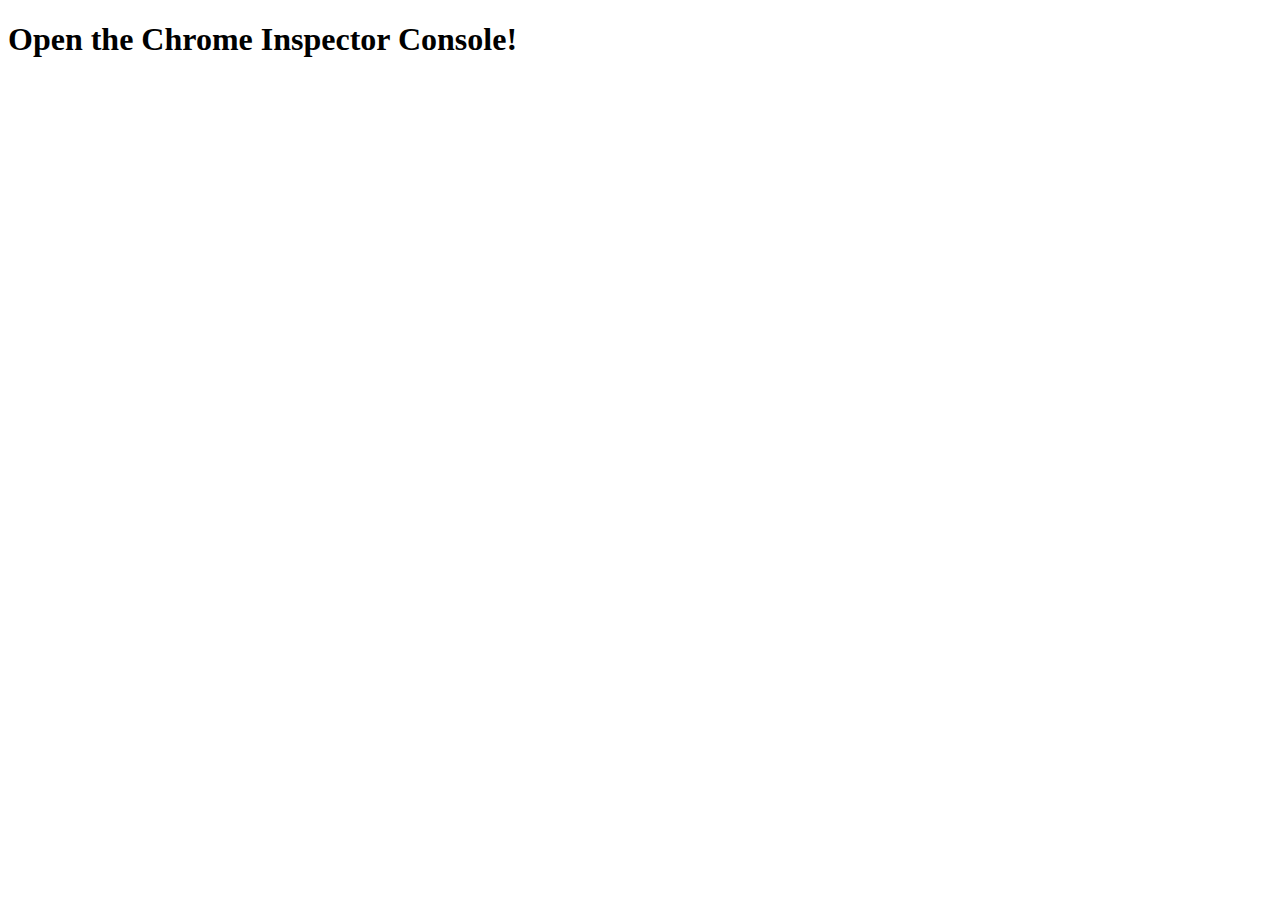
<file: Javascript/index.html>
<!DOCTYPE html>
<html lang="en">

<head>
    <meta charset="UTF-8">
    <meta name="viewport" content="width=device-width, initial-scale=1.0">
    <meta http-equiv="X-UA-Compatible" content="ie=edge">
    <title>Movie Scores</title>
</head>

<body>

  <h1>Open the Chrome Inspector Console!</h1>

</body>

</html>
</file>
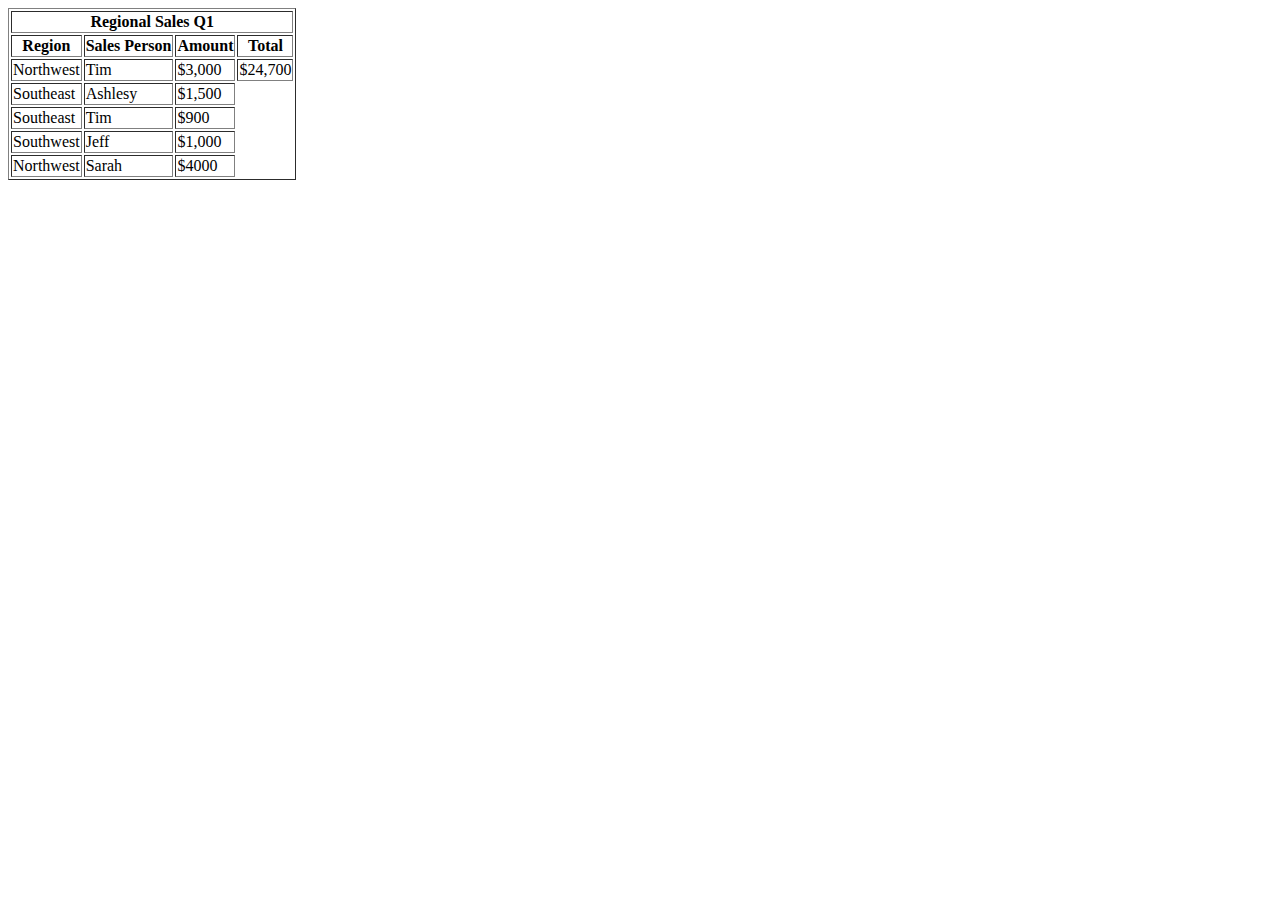
<file: Creating table.html>
<!DOCTYPE html>
<html lang="en">
<head>
  <meta charset="UTF-8">
  <title>Regional Sales Q1</title>
</head>
<body>
  <table border="1">
    <thead>
      <tr>
        <th colspan="4">Regional Sales Q1</th>
      </tr>
      <tr>
          <th>Region</th>
          <th>Sales Person</th>
          <th>Amount</th>
          <th>Total</th>
      </tr>
    </thead>
    <tbody>
        <tr>
            <td>Northwest</td>
            <td>Tim</td>
            <td>$3,000</td>
            <td>$24,700</td>
        </tr>
        <tr>
            <td>Southeast</td>
            <td>Ashlesy</td>
            <td>$1,500</td>
        </tr>
        <tr>
            <td>Southeast</td>
            <td>Tim</td>
            <td>$900</td>
        </tr>
        <tr>
            <td>Southwest</td>
            <td>Jeff</td>
            <td>$1,000</td>
        </tr>
        <tr>
            <td>Northwest</td>
            <td>Sarah</td>
            <td>$4000</td>
        </tr>
</file>
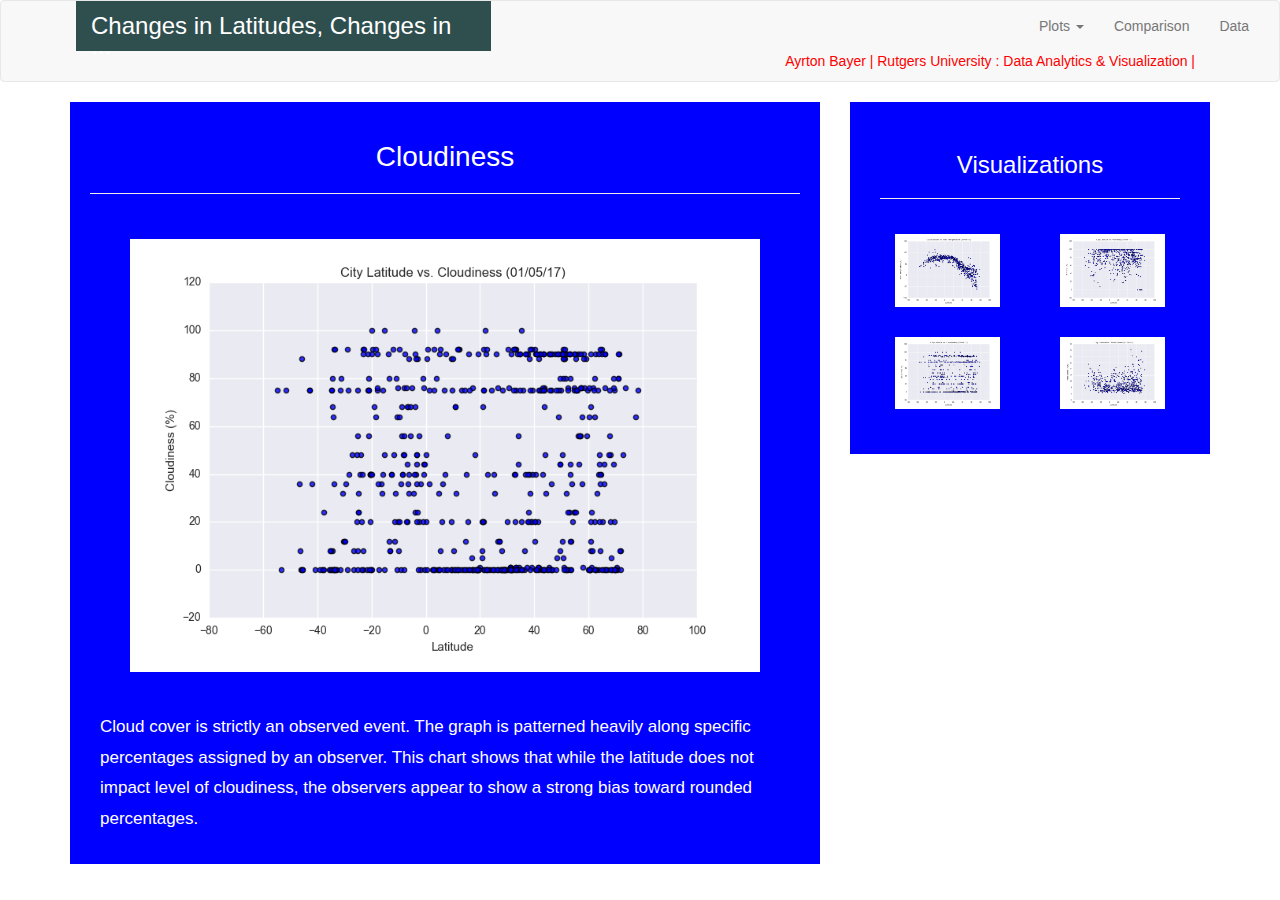
<file: Instructions/cloud.html>
<!DOCTYPE html>
<html lang="en">

<head>
  <meta charset="UTF-8">
  <meta name="viewport" content="width=device-width, initial-scale=1.0">
  <meta http-equiv="X-UA-Compatible" content="ie=edge"> 
  <title>Cloudiness</title>
  <link rel="stylesheet" href="https://maxcdn.bootstrapcdn.com/bootstrap/3.3.7/css/bootstrap.min.css" integrity="sha384-BVYiiSIFeK1dGmJRAkycuHAHRg32OmUcww7on3RYdg4Va+PmSTsz/K68vbdEjh4u" crossorigin="anonymous">
  <link rel="stylesheet" href="style.css">
</head>

<body>
   <nav class="navbar navbar-default">
            <div class="container-fluid">
              <div class="navbar-header">
                <button type="button" class="navbar-toggle collapsed" data-toggle="collapse" data-target="#bs-example-navbar-collapse-1" aria-expanded="false">
                  <span class="sr-only">Toggle navigation</span>
                  <span class="icon-bar"></span>
                  <span class="icon-bar"></span>
                  <span class="icon-bar"></span>
                </button>
                <a class="navbar-brand" href="index.html">Changes in Latitudes, Changes in ...</a>
              </div>
              <div class="collapse navbar-collapse" id="bs-example-navbar-collapse-1">
                    <ul class="nav navbar-nav navbar-right">
                        <li class="dropdown">
                            <a href="#" class="dropdown-toggle" data-toggle="dropdown" role="button" aria-haspopup="true" aria-expanded="false">Plots
                                <span class="caret"></span>
                            </a>
                            <ul class="dropdown-menu">
                                <li>
                                    <a href="temp.html">Temperature</a>
                                </li>
                                <li>
                                    <a href="humid.html">Humidity</a>
                                </li>
                                <li>
                                    <a href="cloud.html">Cloudiness</a>
                                </li>
                                <li>
                                    <a href="wind.html">Wind Speed</a>
                                </li>
                            </ul>
                        </li>
                        <li>
                            <a href="comparison.html">Comparison</a>
                        </li>
                        <li>
                            <a href="data.html">Data</a>
                        </li>
                    </ul>
                </div>
    
            </div>
        </div>
        <div class="container">
            <div class="col-md-12">
                <div class="sigline">
                    <p>
                        Ayrton Bayer |   Rutgers University :  Data Analytics & Visualization   |
                    </p>
                </div>
            </div>
        </div>
    </nav>

          <div class="container">
                <div class="row row-grid">
                    
                    <div class="col-md-8">
                        <div class="box box-left">
                        <section id="intro">
                            <h1>Cloudiness</h1>
                            <hr>
                            <figure>
                                        <a target="_blank" href="Cloudiness_Latitude.png">
                                            <img id="viz-main" src="Cloudiness_Latitude.png" alt="Latitude vs. Cloudiness">
                                        </a>
                            </figure>
                            
                            <section id="summary">
                            <p>Cloud cover is strictly an observed event.  The graph is patterned heavily along specific percentages
                               assigned by an observer.  This chart shows that while the latitude does not impact level of cloudiness,
                               the observers appear to show a strong bias toward rounded percentages.
                            </p>
                            </section>
        
                        </section>
                        </div>
                    </div>
                
                   
                    <div class="col-md-4">
                        <div class="box box-right">
                        <h2>Visualizations</h2>
                        <hr>
        
                   
                      <div class="row">
                            <div class="col-xs-6 col-sm-3 col-md-6">
                                  <figure>
                                      <a href="temp.html">
                                          <img id="landing-viz" src="Temp_Latitude.png" alt="Latitude vs. Temperature">
                                      </a>
                                  </figure>
                              </div>
                          
                        <div class="col-xs-6 col-sm-3 col-md-6">
                                <figure>
                                    <a href="humid.html">
                                        <img id="landing-viz" src="Humidity_Latitude.png" alt="Latitude vs. Humidity">
                                    </a>
                                </figure>
                            </div>
      
                        <div class="col-xs-6 col-sm-3 col-md-6">
                                <figure>
                                    <a href="cloud.html">
                                        <img id="landing-viz" src="Cloudiness_Latitude.png" alt="Latitude vs. Cloudiness">
                                    </a>
                                </figure>
                            </div>
      
                        <div class="col-xs-6 col-sm-3 col-md-6">
                                <figure>
                                    <a href="wind.html">
                                        <img id="landing-viz" src="Wind_Speed_Latitude.png" alt="Latitude vs. Wind Speed">
                                    </a>
                                </figure>
                            </div>
        
                            </div>
                        </div>
                      </div>
                          
                    </div>
                </div>
        

    <script
    src="https://code.jquery.com/jquery-3.2.1.js"
    integrity="sha256-DZAnKJ/6XZ9si04Hgrsxu/8s717jcIzLy3oi35EouyE="
    crossorigin="anonymous"></script>

    <script src="https://maxcdn.bootstrapcdn.com/bootstrap/3.3.7/js/bootstrap.min.js" integrity="sha384-Tc5IQib027qvyjSMfHjOMaLkfuWVxZxUPnCJA7l2mCWNIpG9mGCD8wGNIcPD7Txa" crossorigin="anonymous">
    </script>      
    </body>
    </html>
</file>
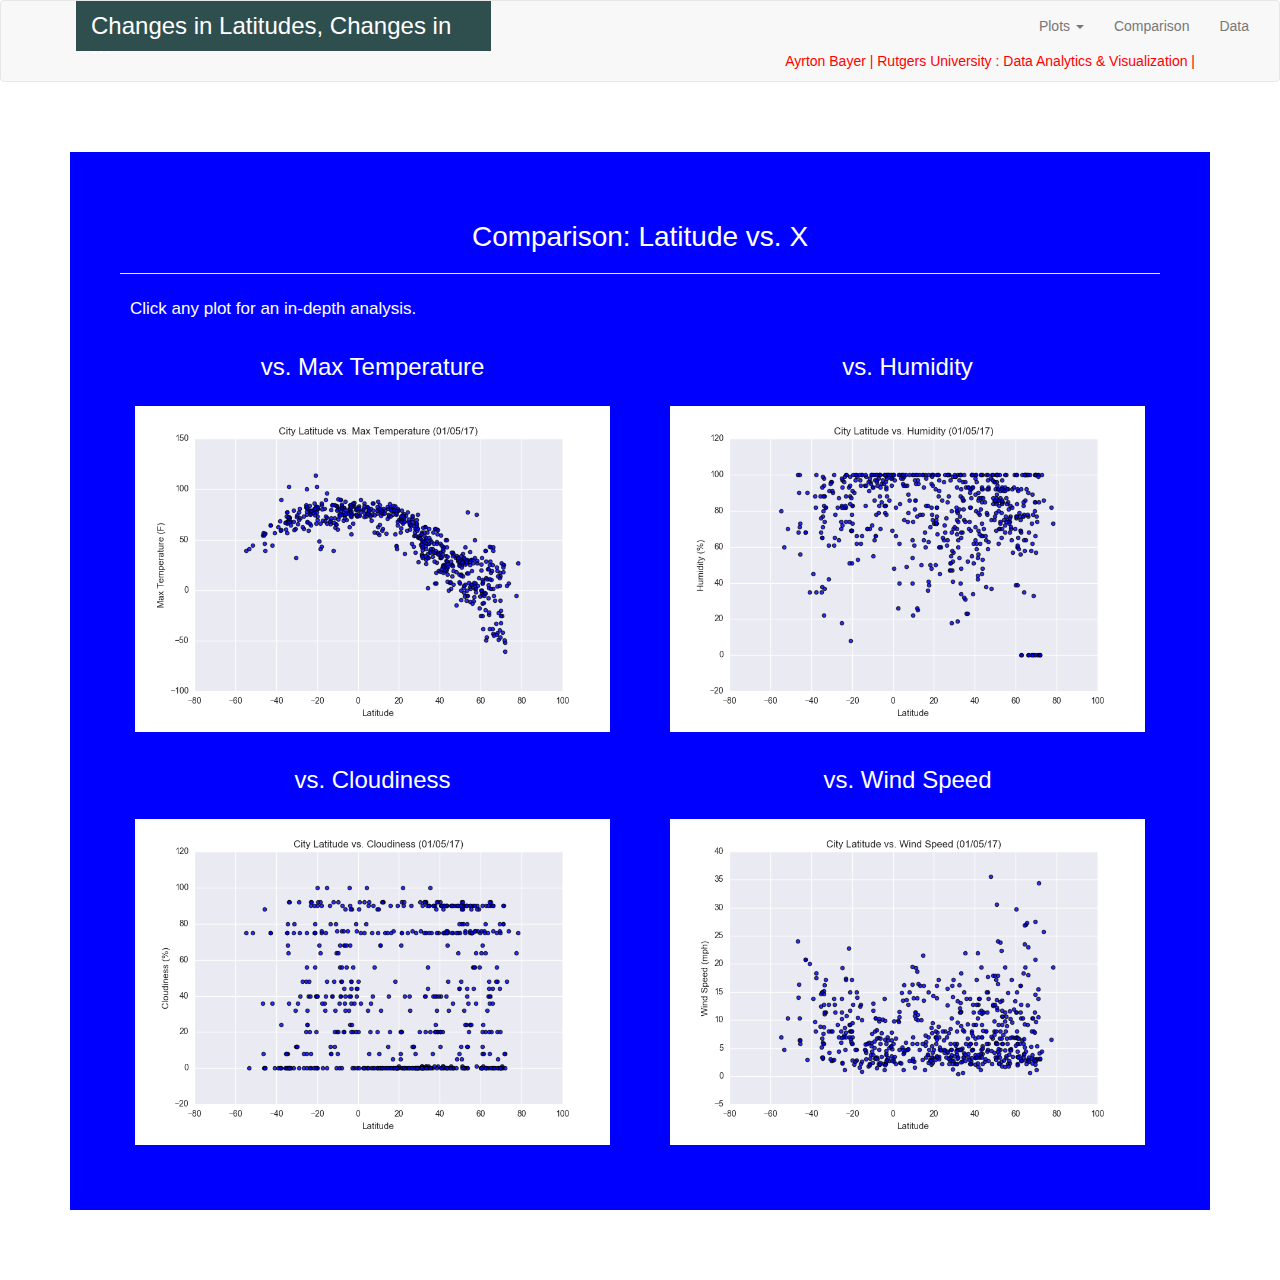
<file: Instructions/comparison.html>
<!DOCTYPE html>
<html lang="en">

<head>
  <meta charset="UTF-8">
  <meta name="viewport" content="width=device-width, initial-scale=1.0">
  <meta http-equiv="X-UA-Compatible" content="ie=edge"> 
  <title>Comparison</title>
  <link rel="stylesheet" href="https://maxcdn.bootstrapcdn.com/bootstrap/3.3.7/css/bootstrap.min.css" integrity="sha384-BVYiiSIFeK1dGmJRAkycuHAHRg32OmUcww7on3RYdg4Va+PmSTsz/K68vbdEjh4u" crossorigin="anonymous">
  <link rel="stylesheet" href="style.css">
</head>

<body>
   <nav class="navbar navbar-default">
            <div class="container-fluid">
              
              <div class="navbar-header">
                <button type="button" class="navbar-toggle collapsed" data-toggle="collapse" data-target="#bs-example-navbar-collapse-1" aria-expanded="false">
                  <span class="sr-only">Toggle navigation</span>
                  <span class="icon-bar"></span>
                  <span class="icon-bar"></span>
                  <span class="icon-bar"></span>
                </button>
                <a class="navbar-brand" href="index.html">Changes in Latitudes, Changes in ...</a>
              </div>
              <div class="collapse navbar-collapse" id="bs-example-navbar-collapse-1">
                    <ul class="nav navbar-nav navbar-right">
                        <li class="dropdown">
                            <a href="#" class="dropdown-toggle" data-toggle="dropdown" role="button" aria-haspopup="true" aria-expanded="false">Plots
                                <span class="caret"></span>
                            </a>
                            <ul class="dropdown-menu">
                                <li>
                                    <a href="temp.html">Temperature</a>
                                </li>
                                <li>
                                    <a href="humid.html">Humidity</a>
                                </li>
                                <li>
                                    <a href="cloud.html">Cloudiness</a>
                                </li>
                                <li>
                                    <a href="wind.html">Wind Speed</a>
                                </li>
                            </ul>
                        </li>
                        <li>
                            <a href="comparison.html">Comparison</a>
                        </li>
                        <li>
                            <a href="data.html">Data</a>
                        </li>
                    </ul>
                </div>
    
            </div>
        </div>
        <div class="container">
            <div class="col-md-12">
                <div class="sigline">
                    <p>
                        Ayrton Bayer |   Rutgers University :  Data Analytics & Visualization   |
                    </p>
                </div>
            </div>
        </div>
    </nav>

        <div class="box box-single">
                <section id="intro">
                        <h1>Comparison: Latitude vs. X</h1>
                        <hr>

                        <section id="summary">
                                <p>Click any plot for an in-depth analysis.</p>
                        </section>
                </section>

                <div class="row">
                        <div class="col-xs-12 col-md-6">
                              <h3>vs. Max Temperature</h3>
                            <figure>
                                  <a href="temp.html">
                                      <img id="landing-viz" src="Temp_Latitude.png" alt="Latitude vs. Temperature"></a>
                              </figure>
                          </div>
                      
                    <div class="col-xs-12 col-md-6">
                            <h3>vs. Humidity</h3>
                            <figure>
                                <a href="humid.html">
                                    <img id="landing-viz" src="Humidity_Latitude.png" alt="Latitude vs. Humidity"></a>
                            </figure>
                        </div>
  
                    <div class="col-xs-12 col-md-6">
                        <h3>vs. Cloudiness</h3>
                        <figure>
                            <a href="cloud.html">
                                <img id="landing-viz" src="Cloudiness_Latitude.png" alt="Latitude vs. Cloudiness"></a>
                        </figure>
                    </div>
  
                    <div class="col-xs-12 col-md-6">
                        <h3>vs. Wind Speed</h3>
                        <figure>
                                <a href="wind.html">
                                    <img id="landing-viz" src="Wind_Speed_Latitude.png" alt="Latitude vs. Wind Speed"></a>
                        </figure>
                    </div>

          </div>
        

    <script src="https://code.jquery.com/jquery-3.2.1.js"integrity="sha256-DZAnKJ/6XZ9si04Hgrsxu/8s717jcIzLy3oi35EouyE=" crossorigin="anonymous"></script>

    <script src="https://maxcdn.bootstrapcdn.com/bootstrap/3.3.7/js/bootstrap.min.js" integrity="sha384-Tc5IQib027qvyjSMfHjOMaLkfuWVxZxUPnCJA7l2mCWNIpG9mGCD8wGNIcPD7Txa" crossorigin="anonymous">
    </script>      
    </body>
    </html>
</file>
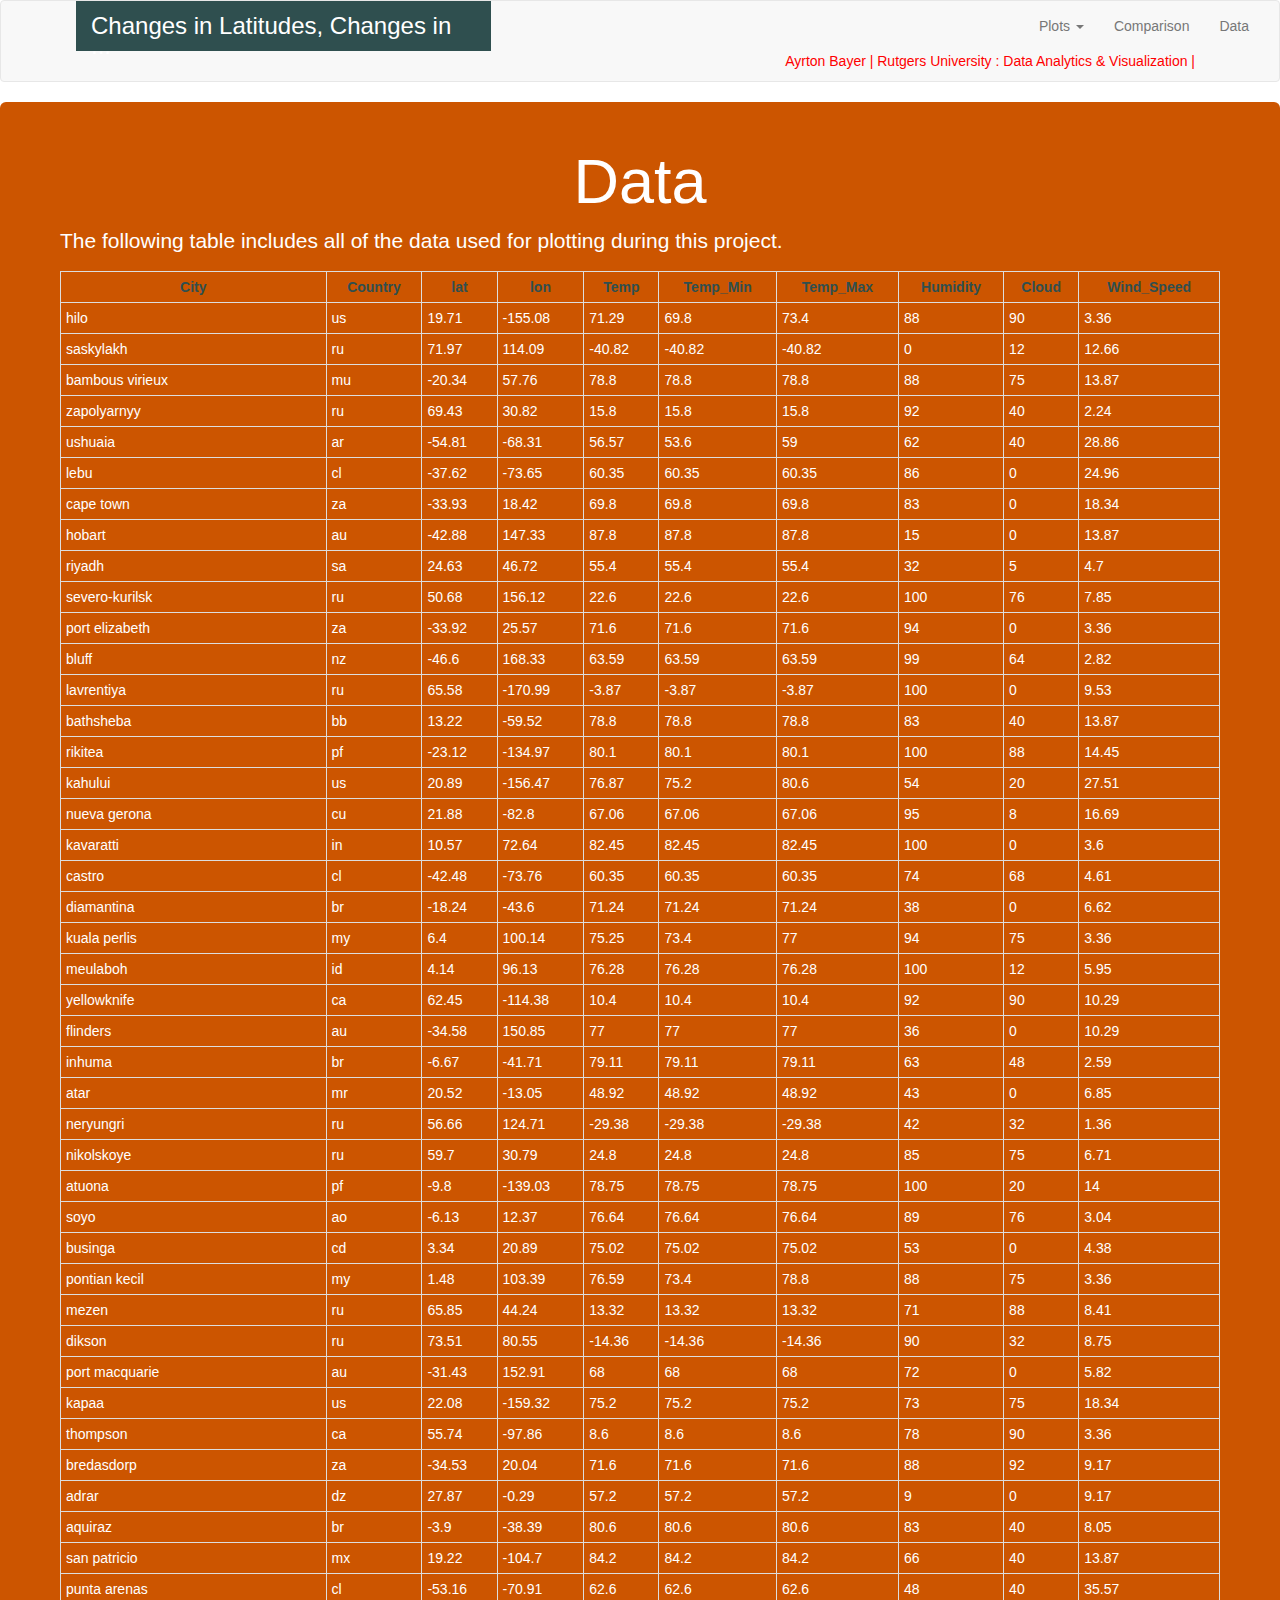
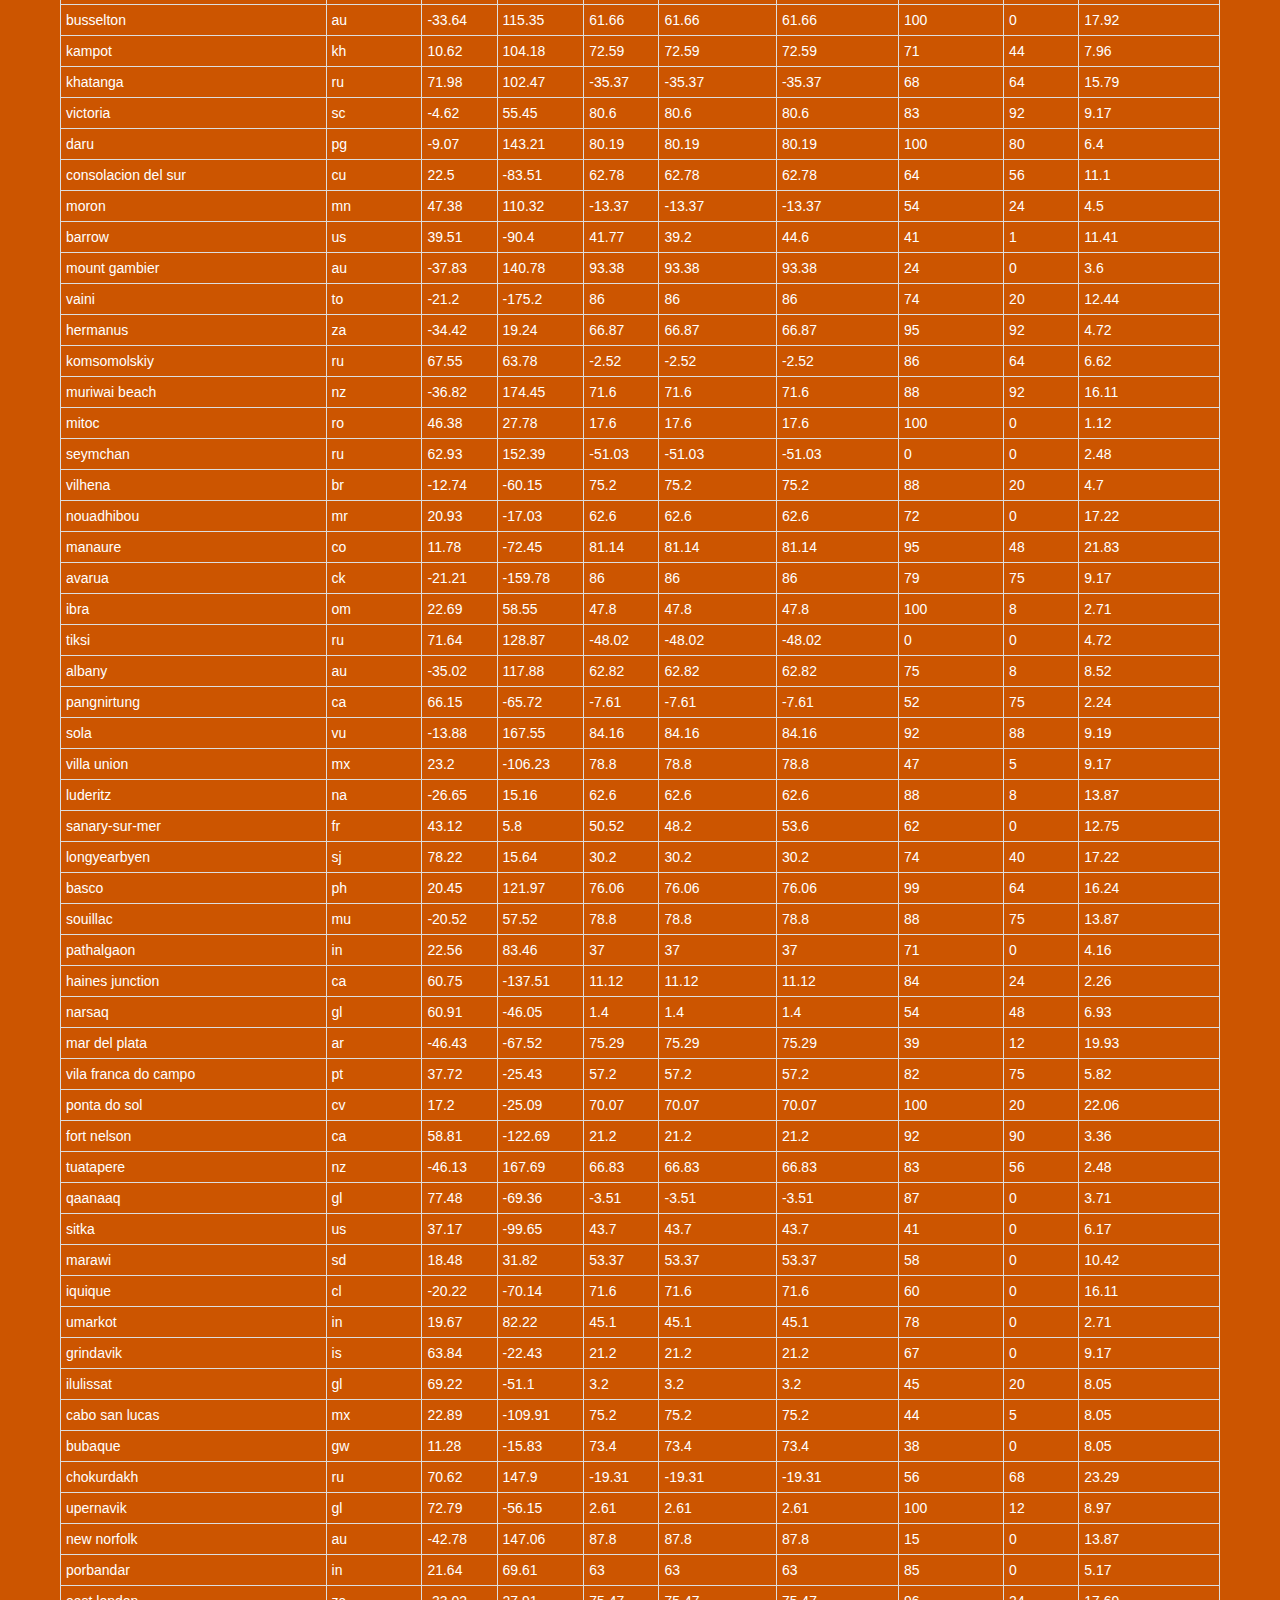
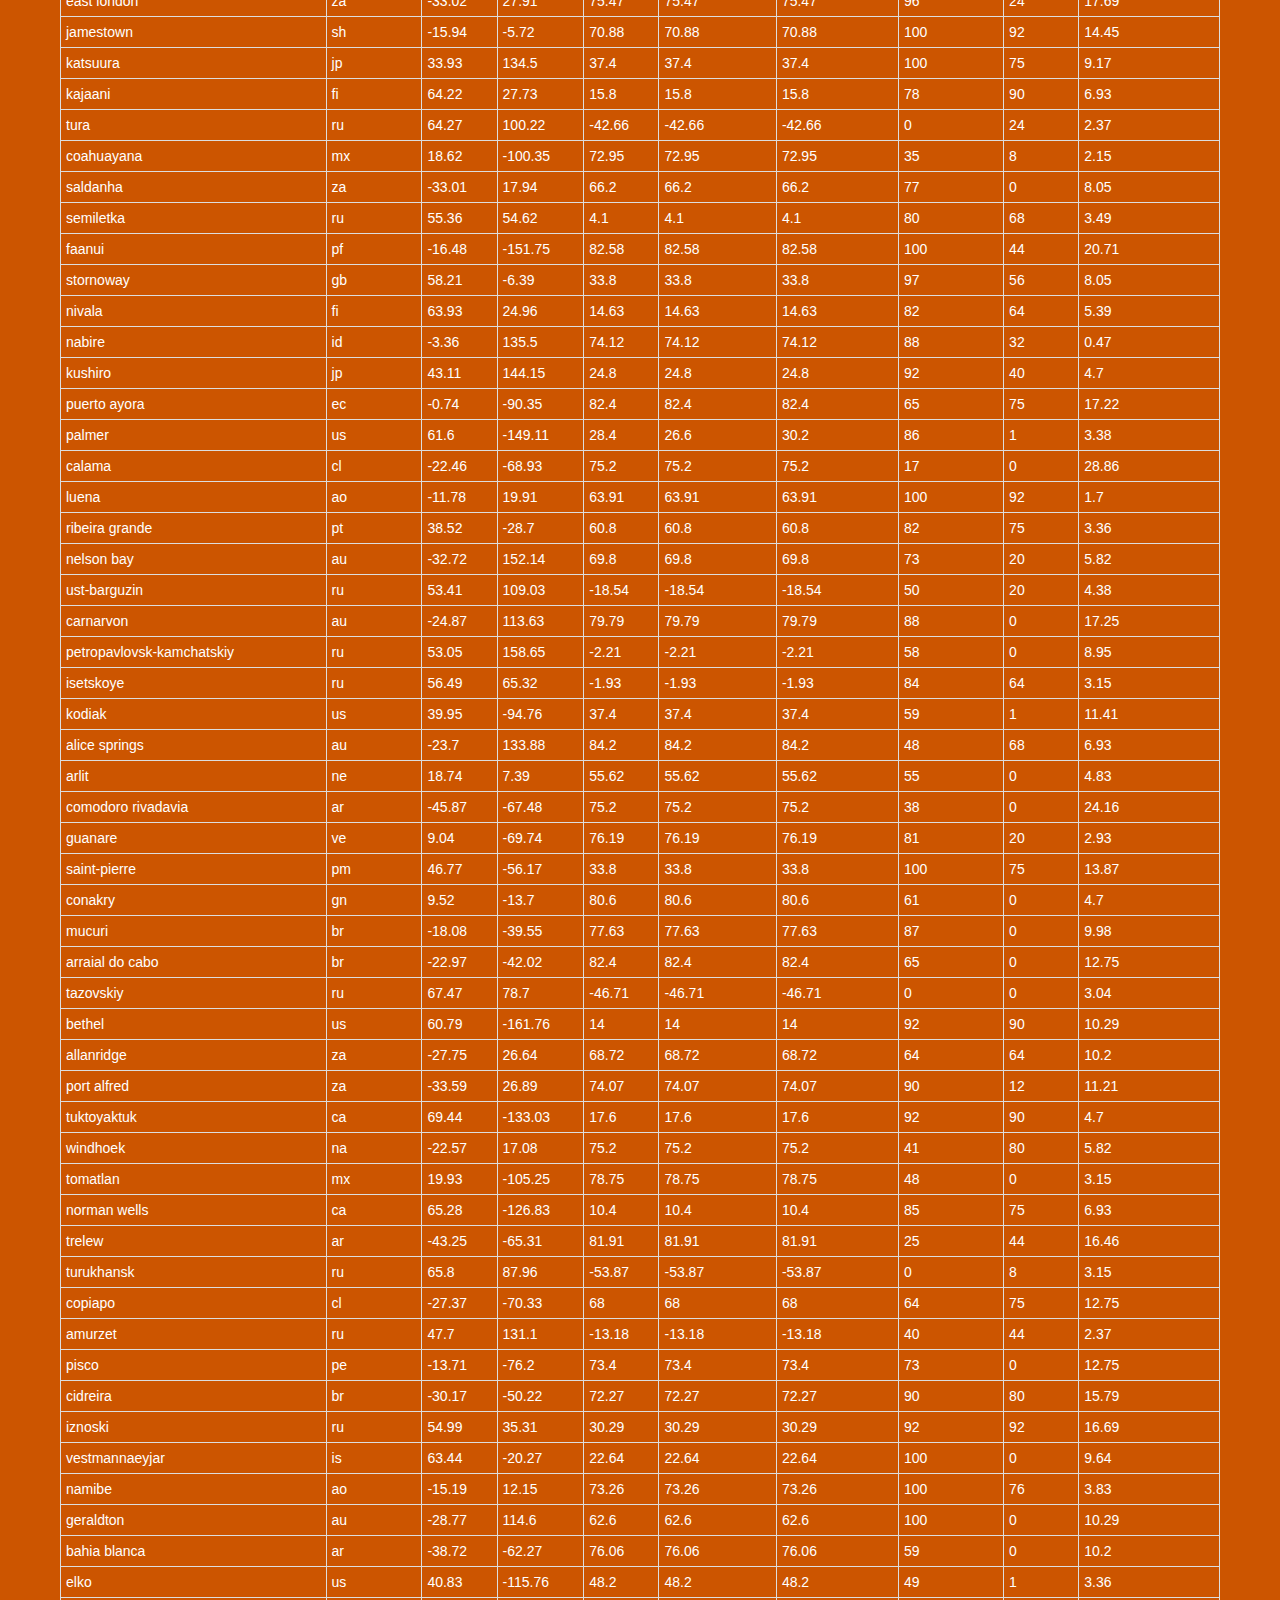
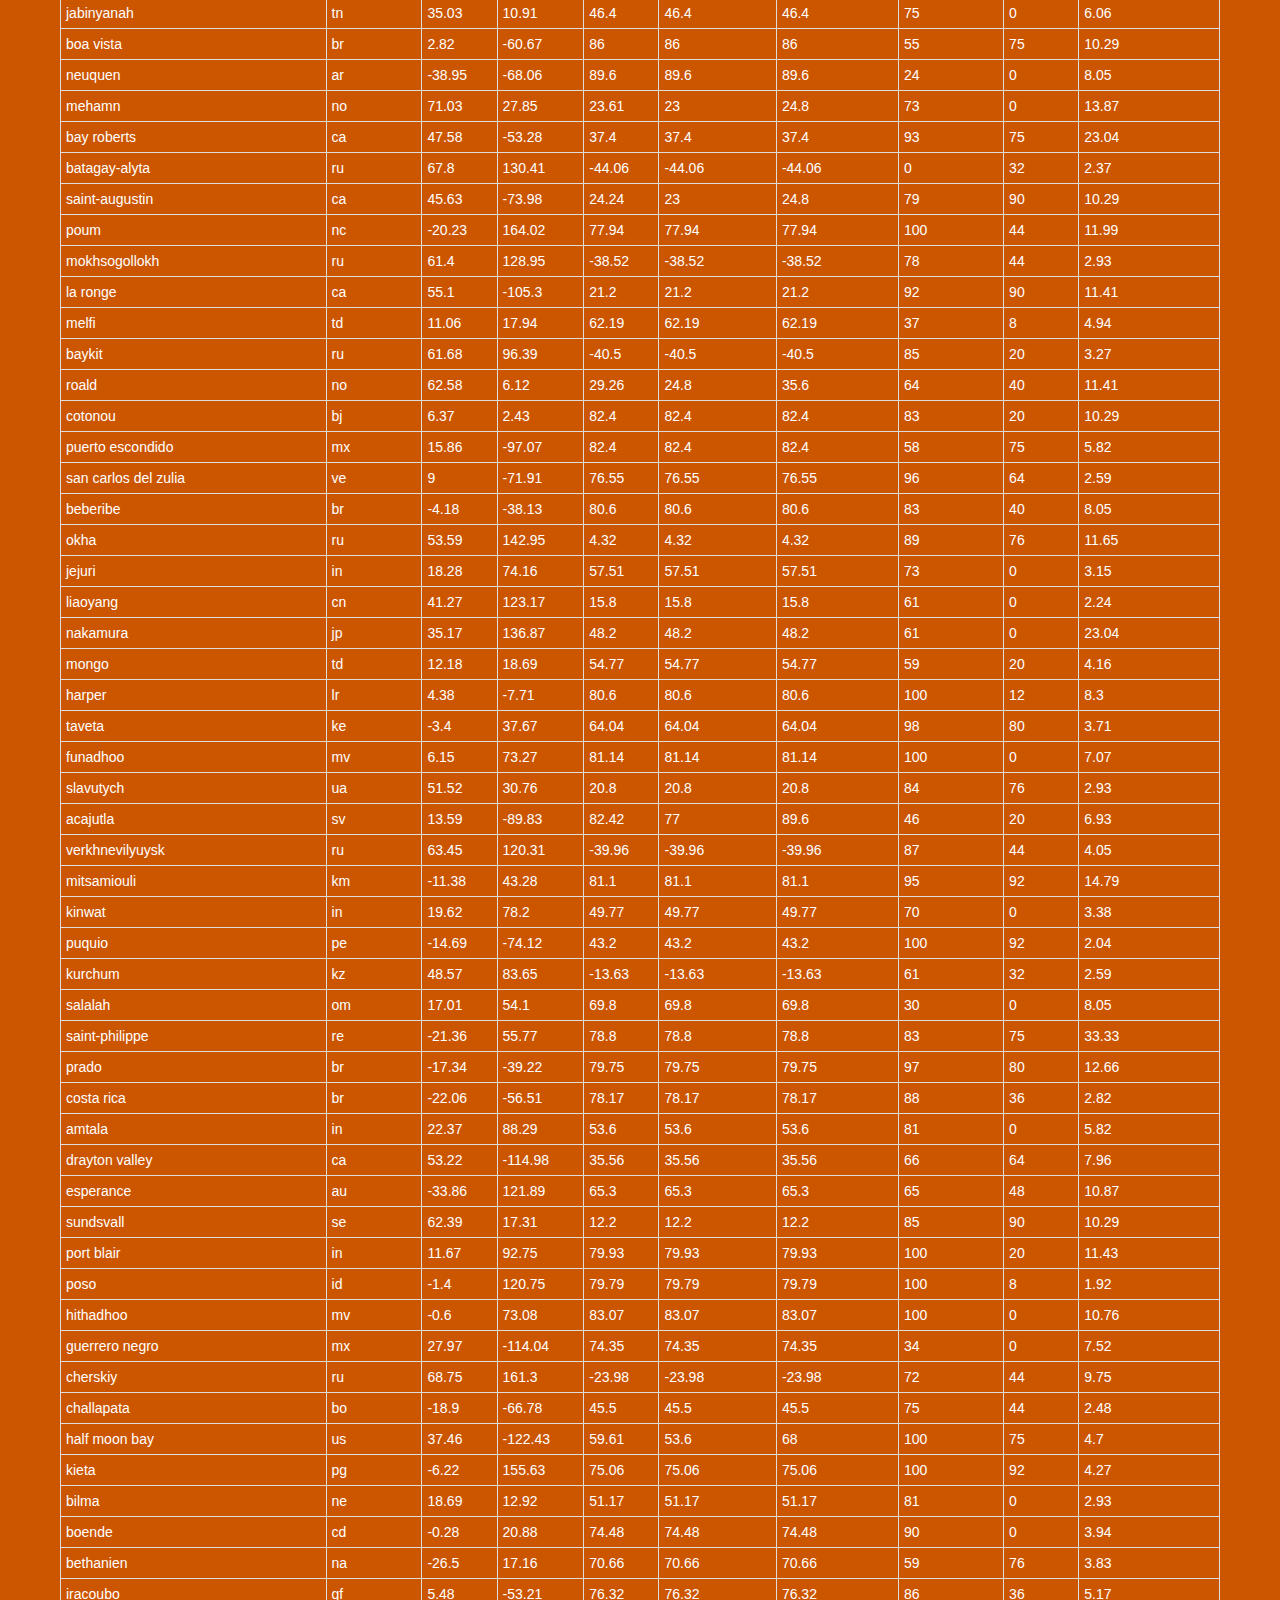
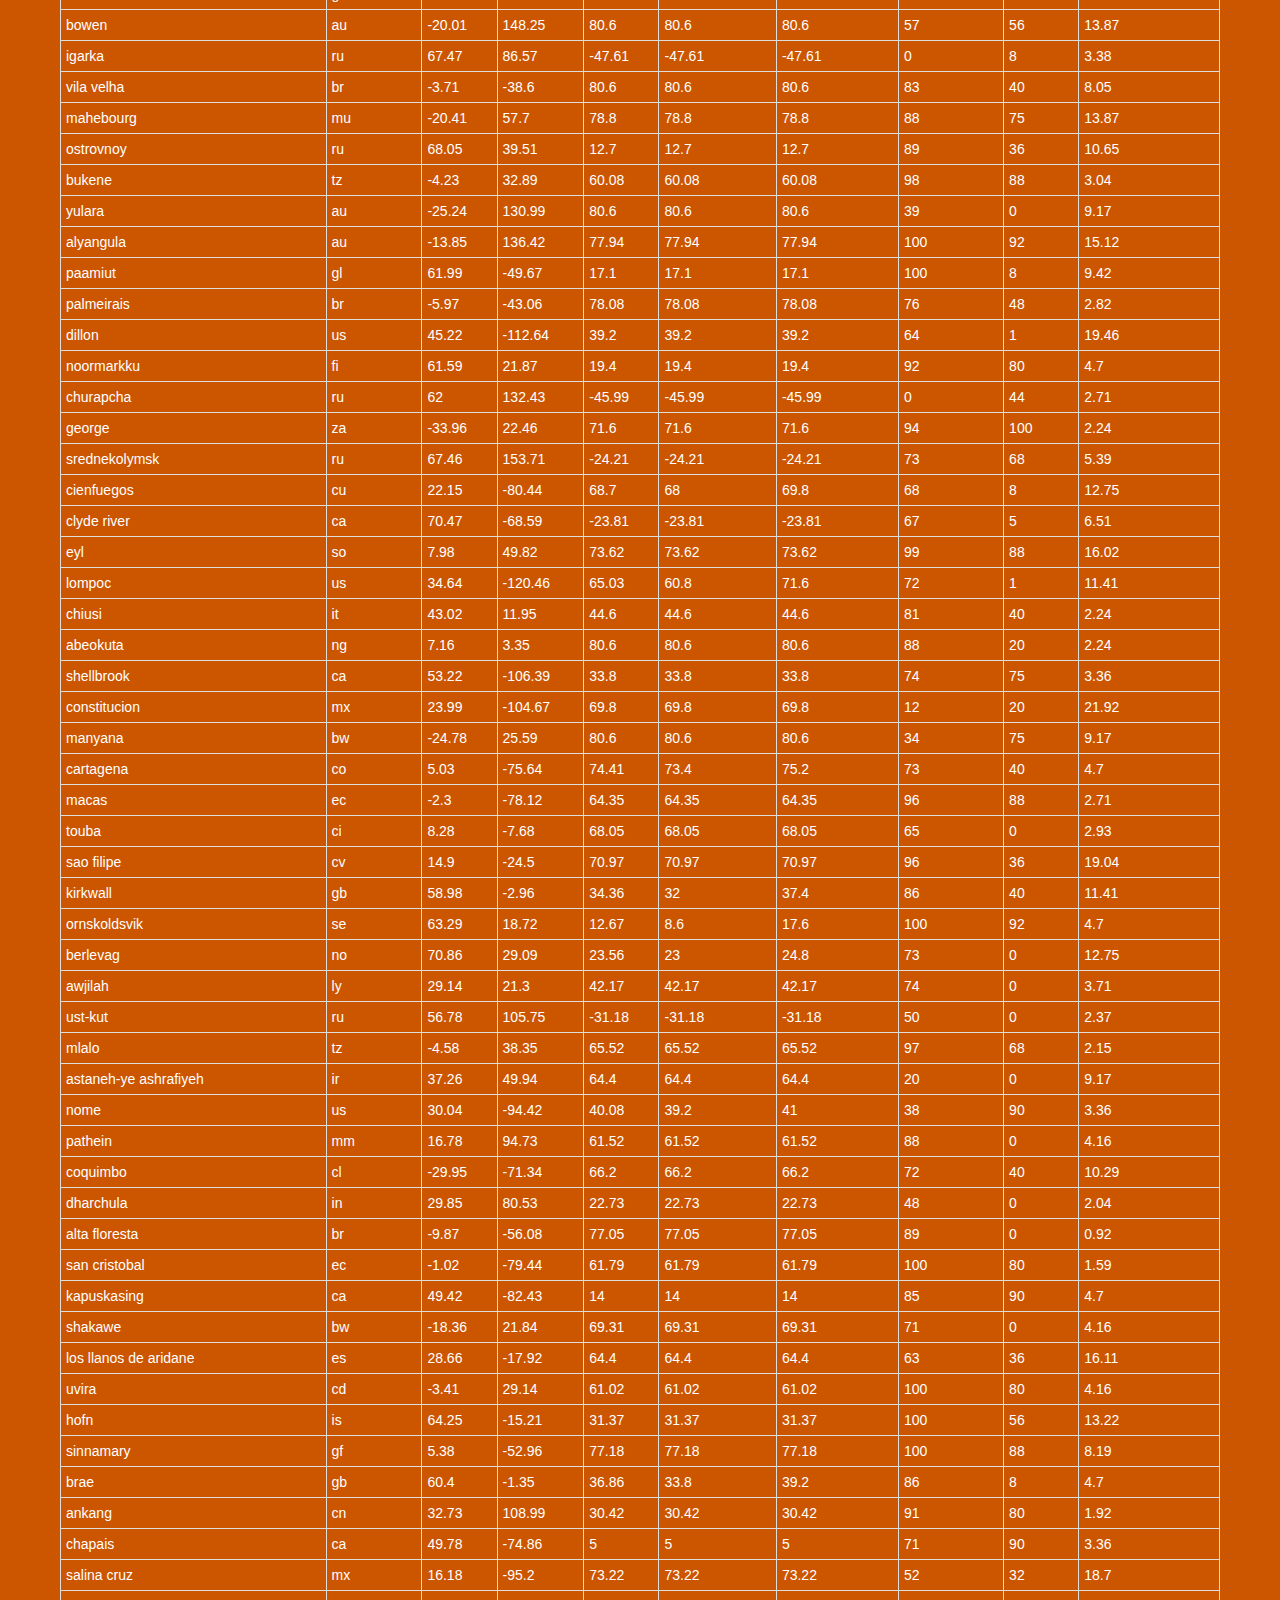
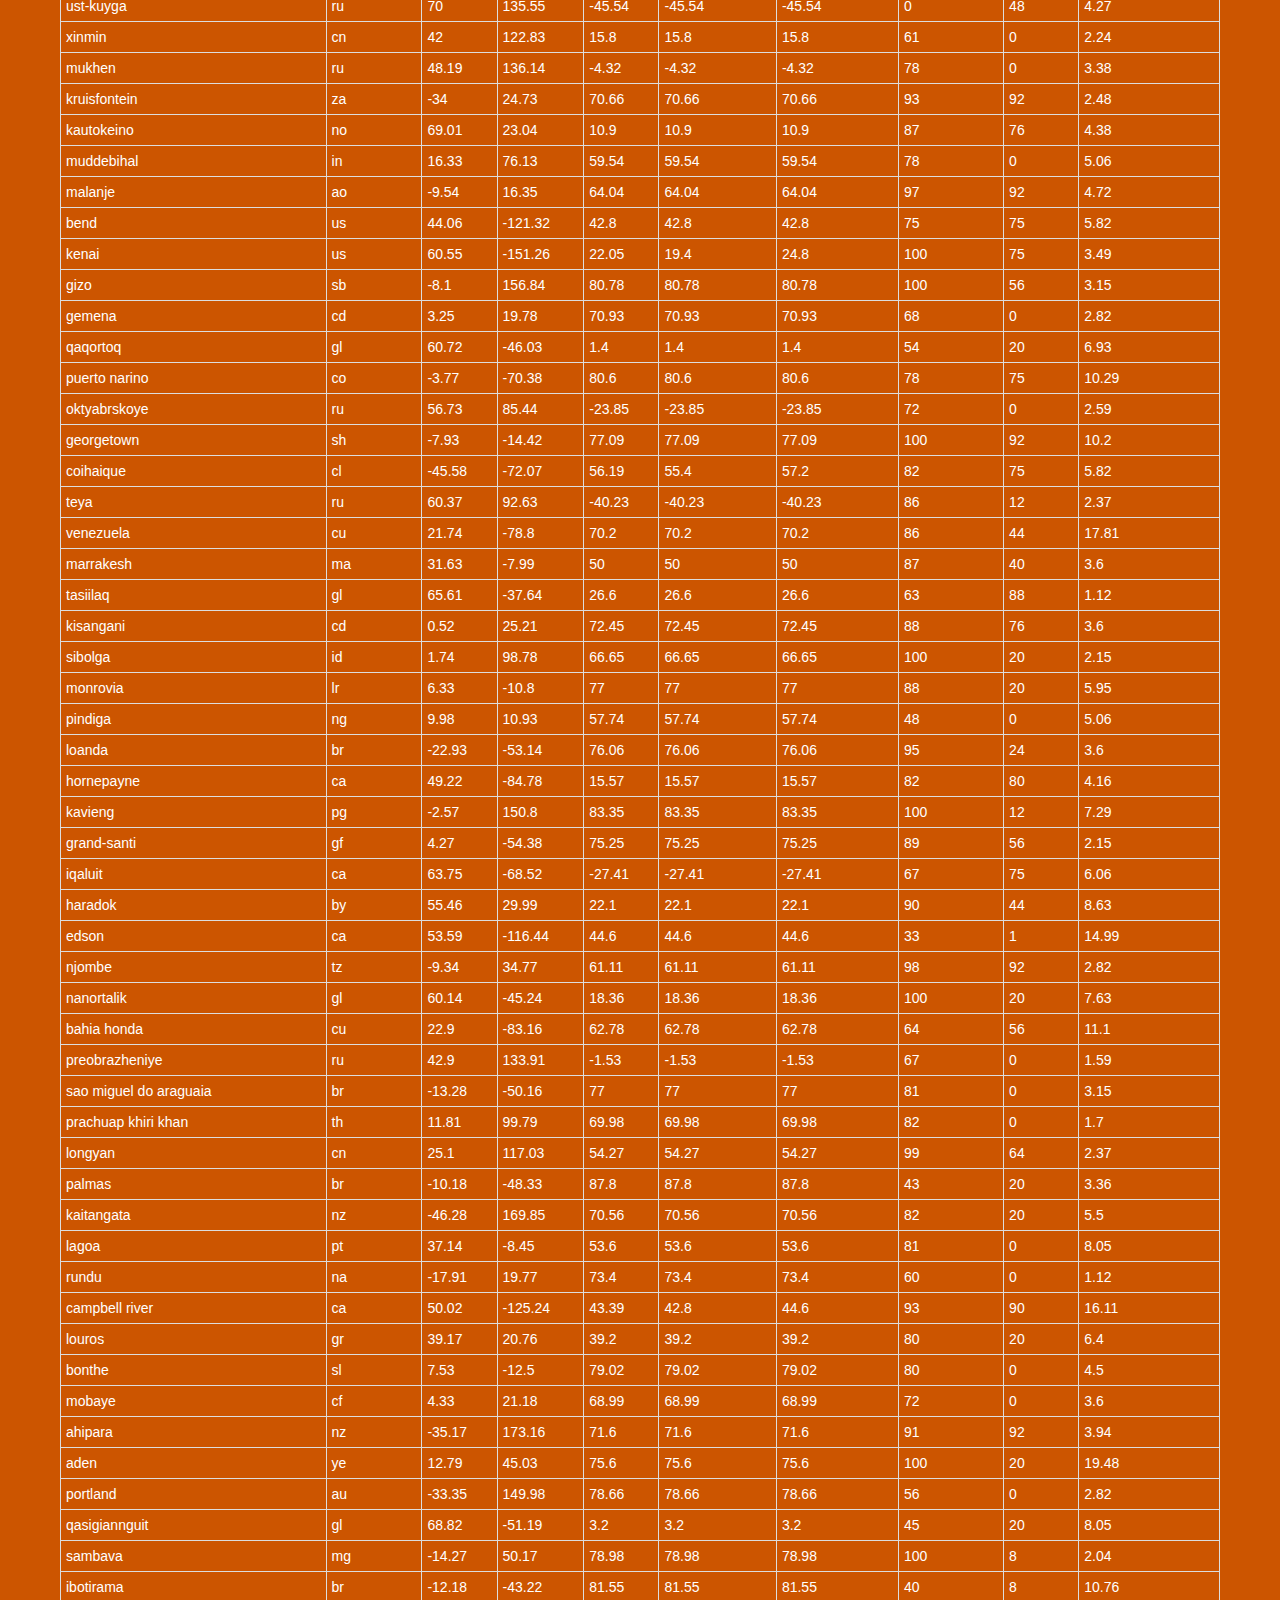
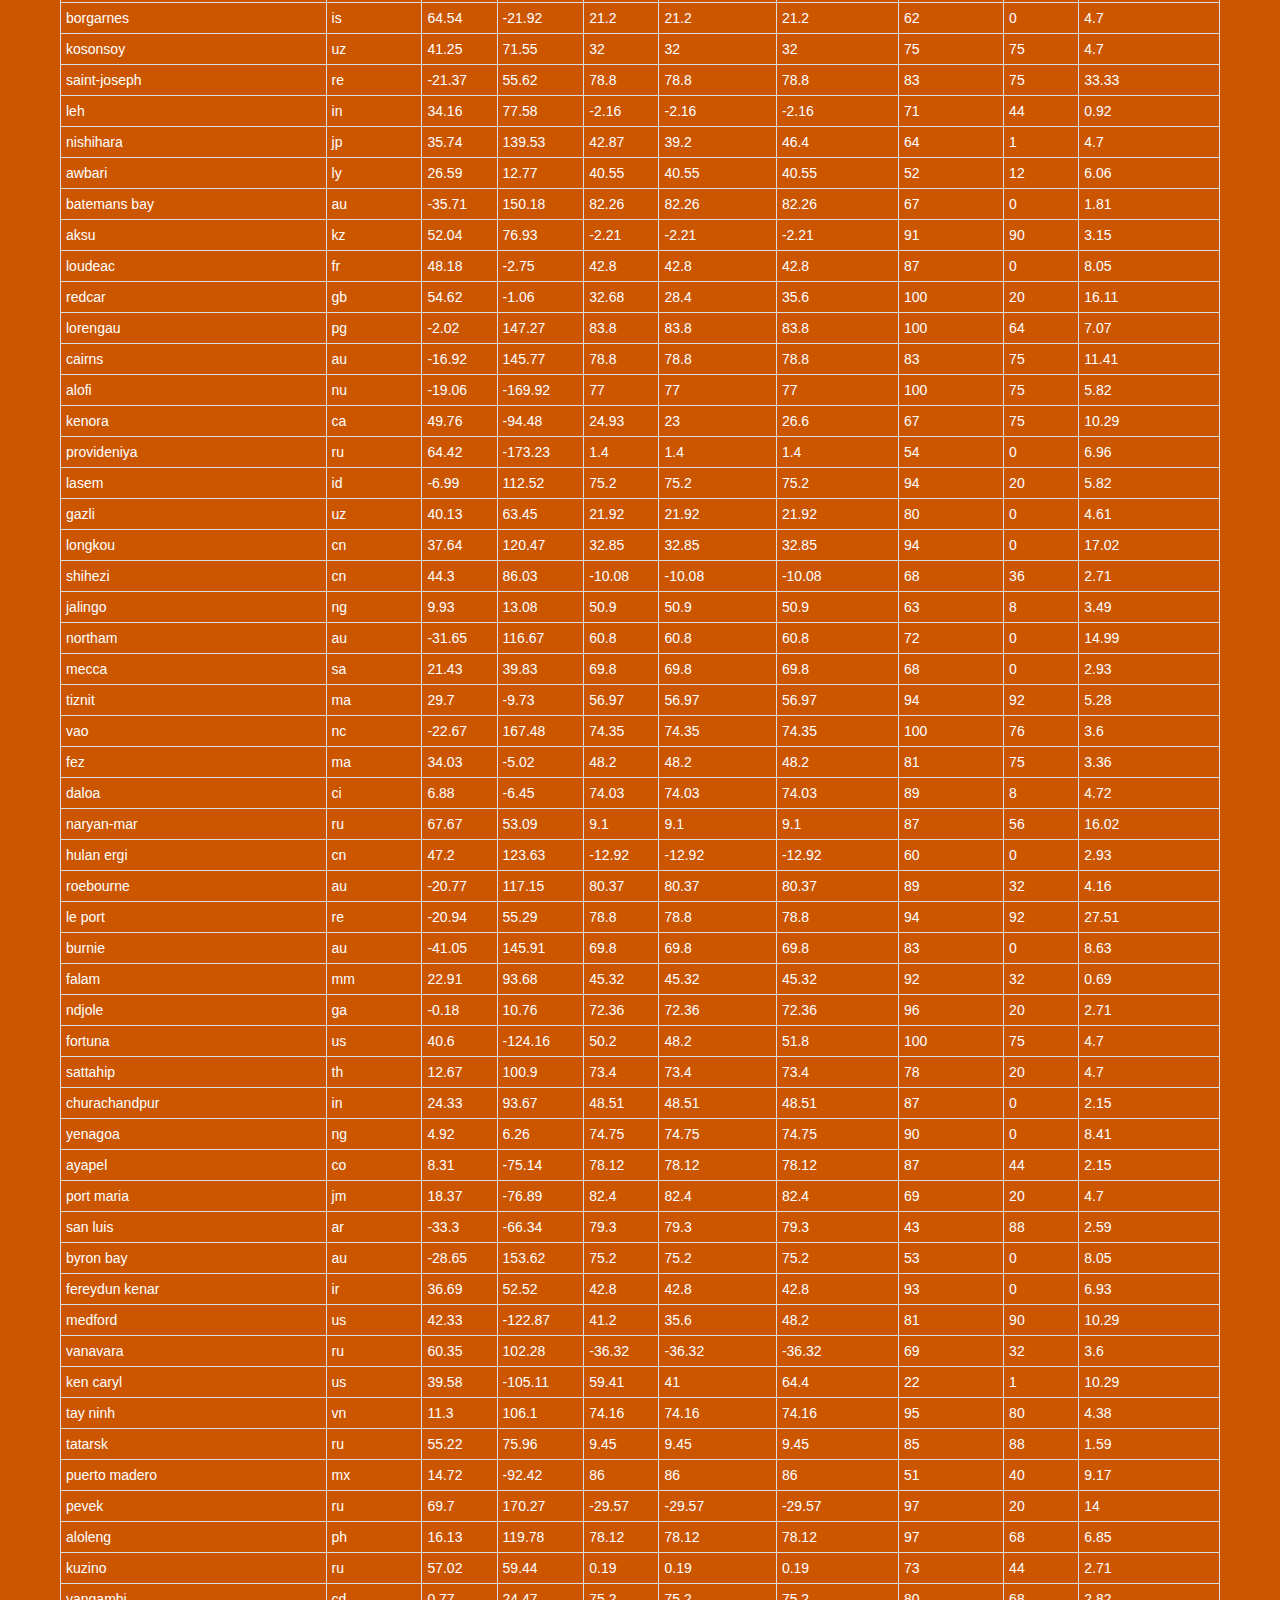
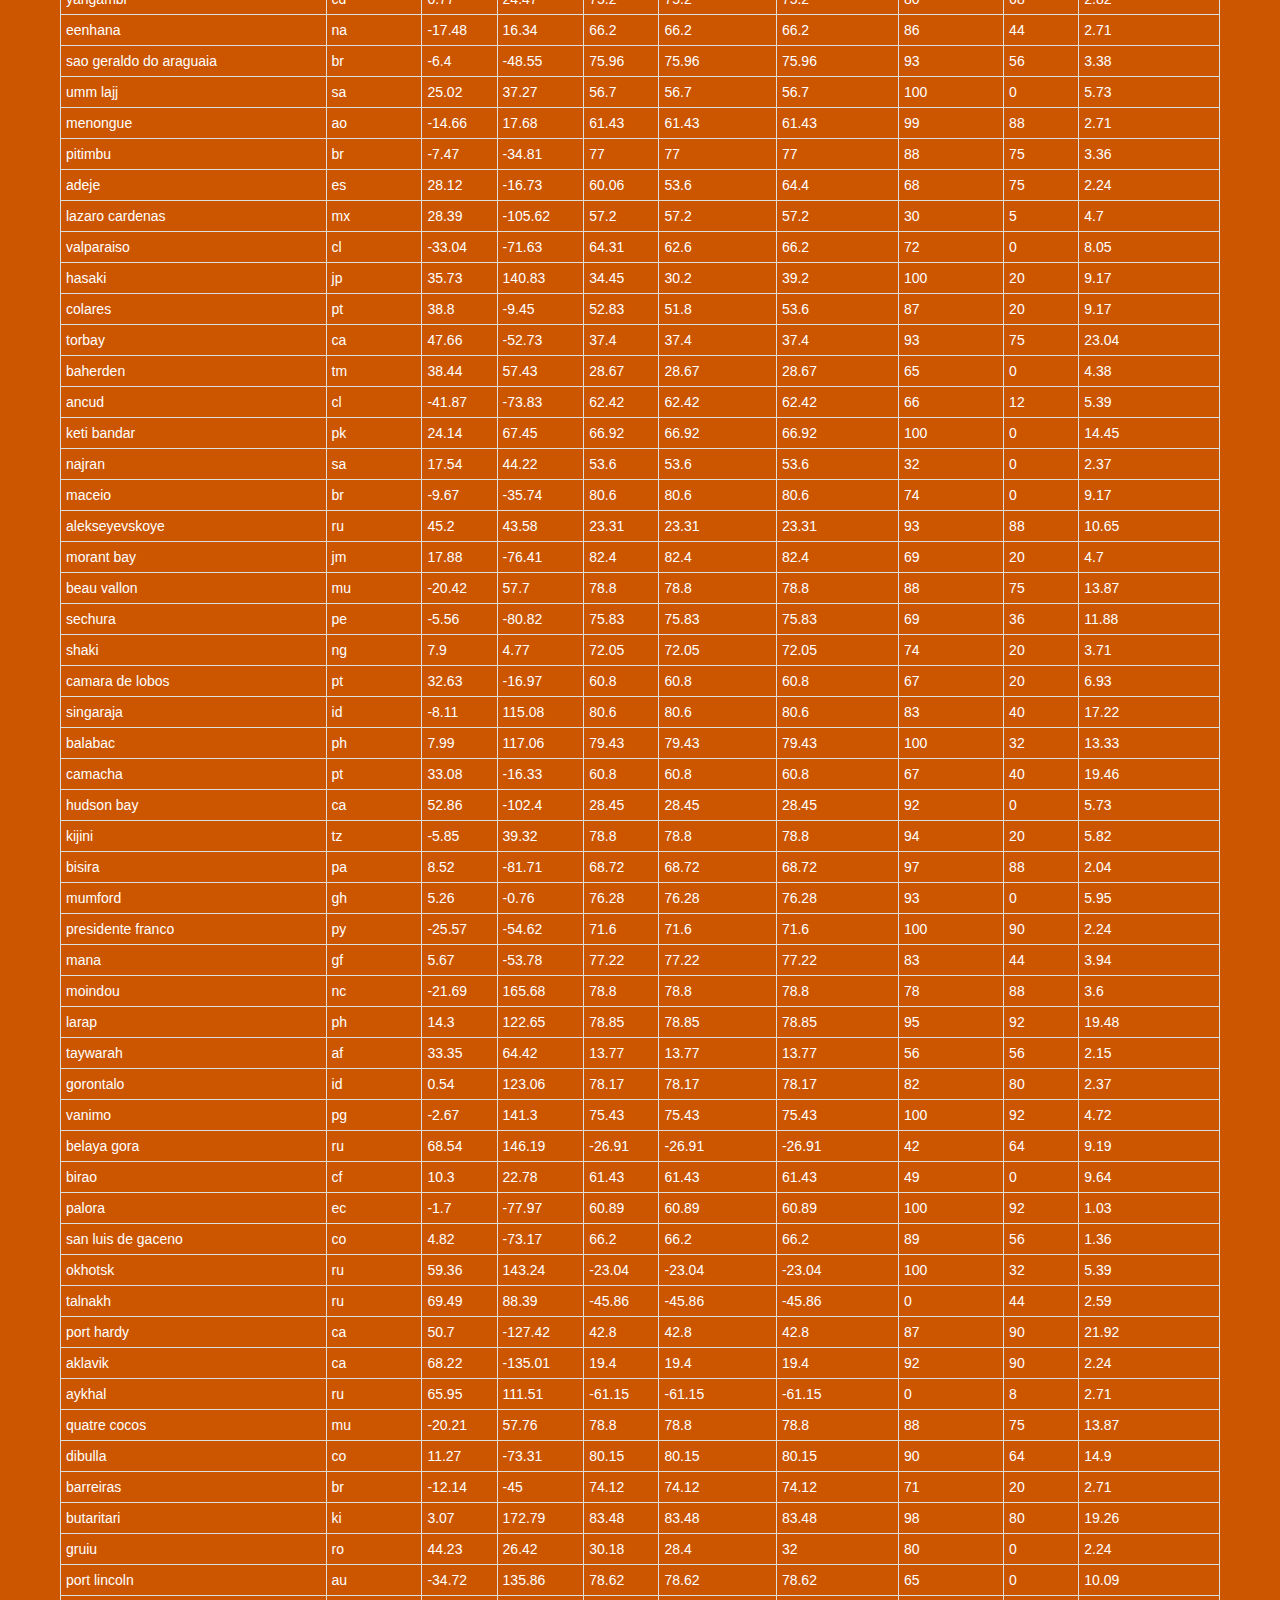
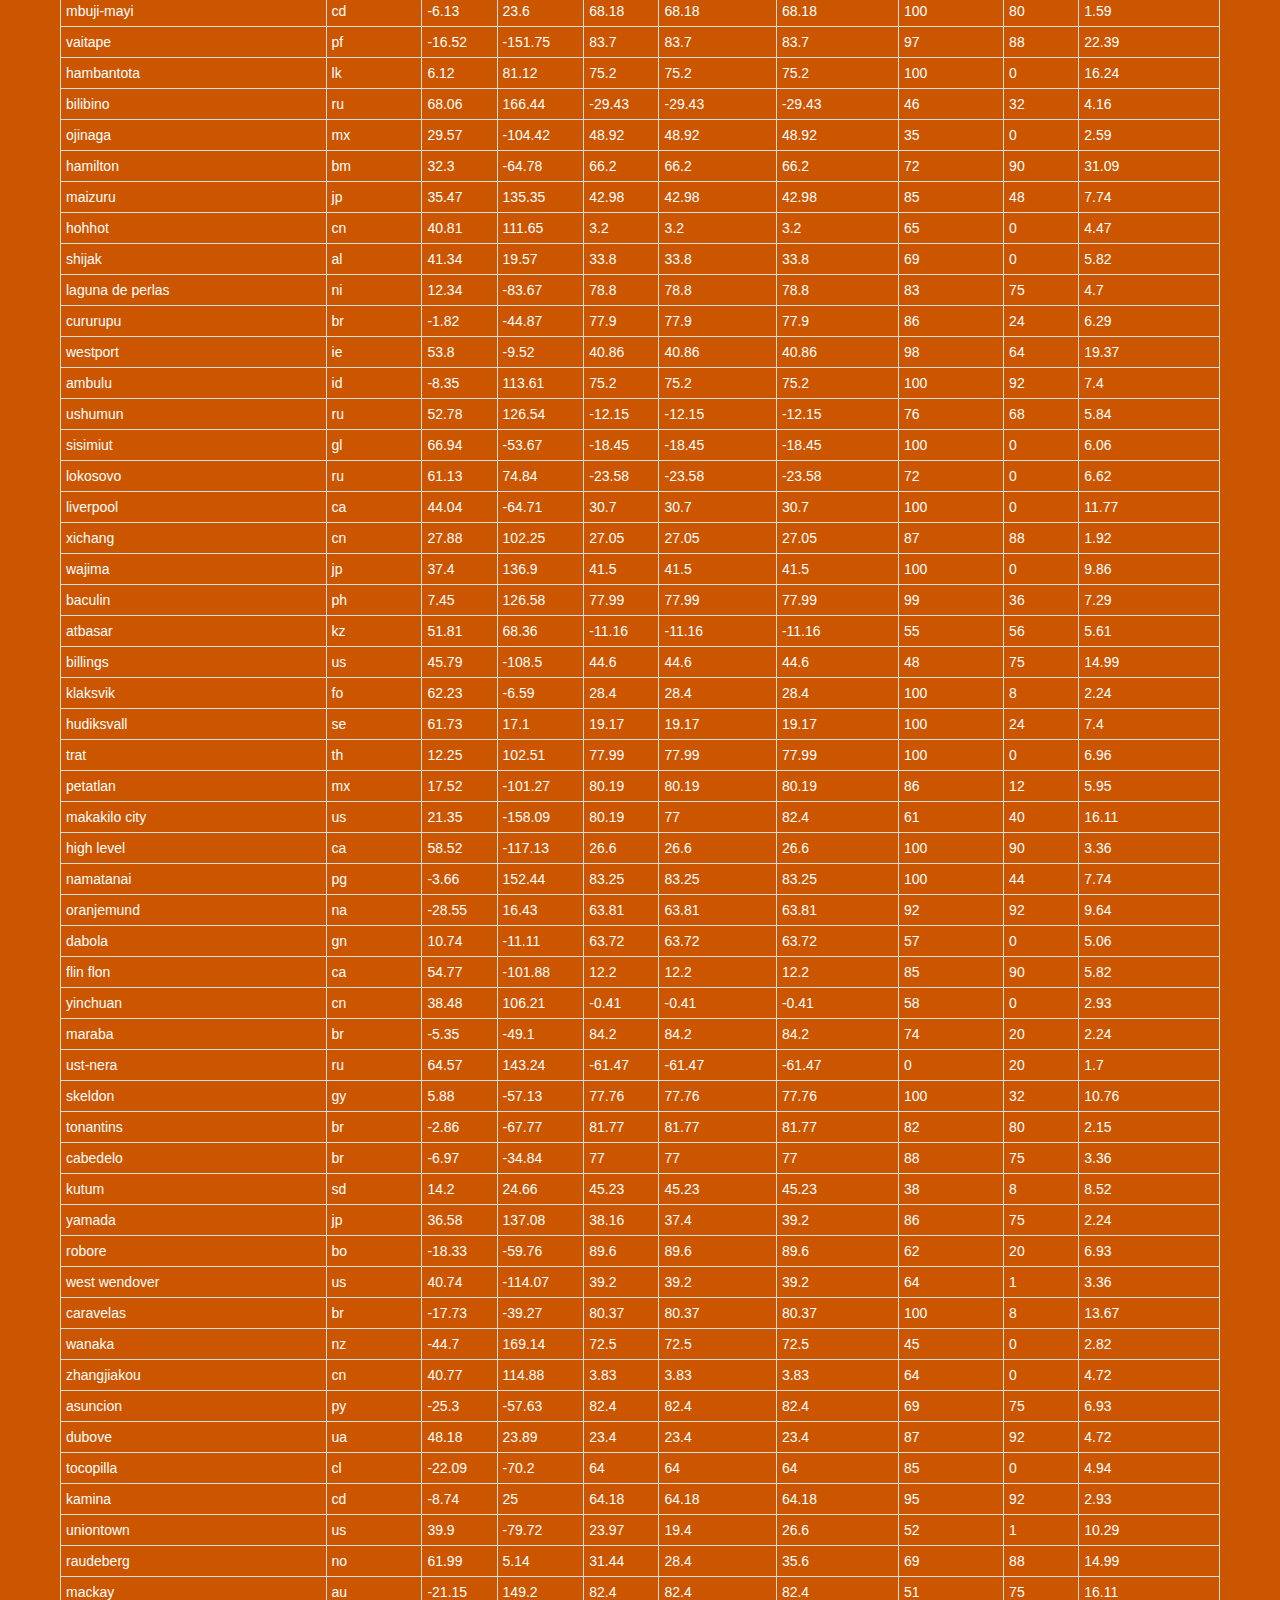
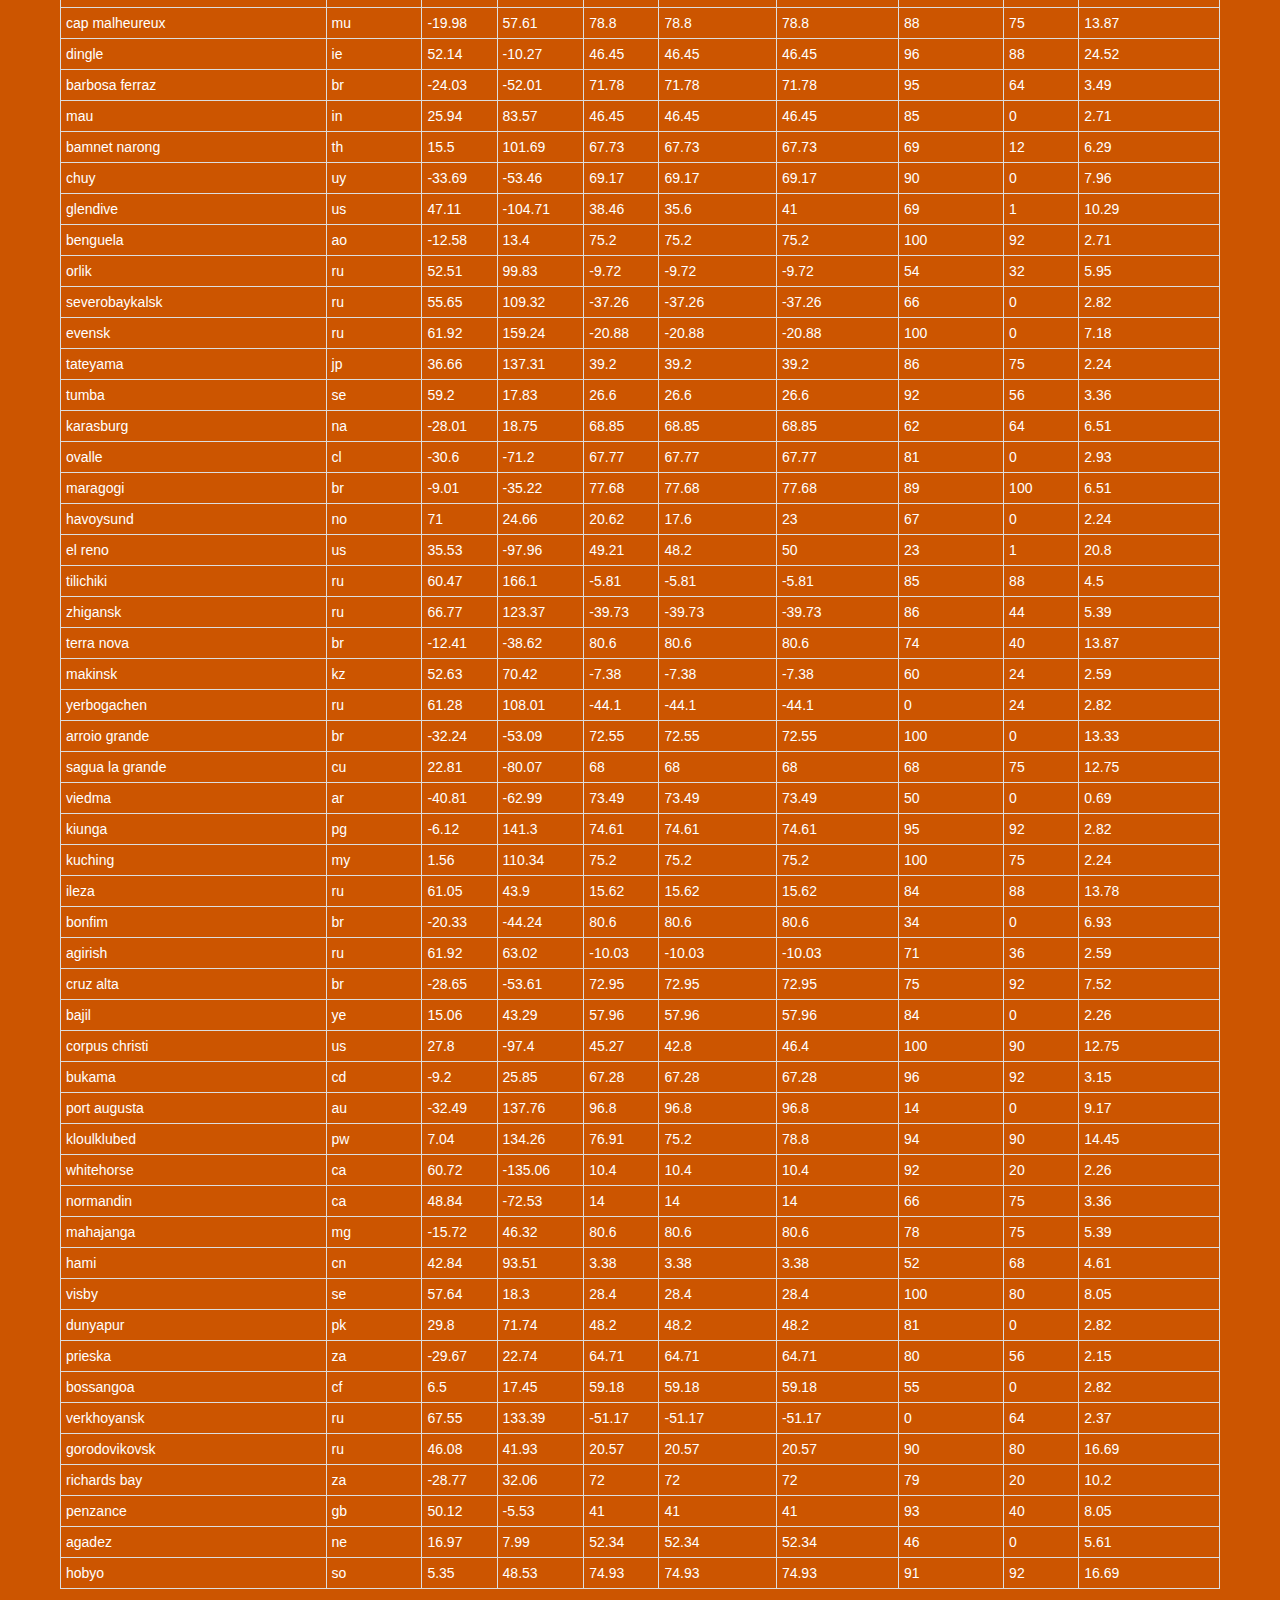
<file: Instructions/data.html>
<!DOCTYPE html>
<html lang="en">

<head>
    <meta charset="UTF-8">
    <meta name="viewport" content="width=device-width, initial-scale=1.0">
    <meta http-equiv="X-UA-Compatible" content="ie=edge"> 
    <title>Data</title>
    <link rel="stylesheet" href="https://maxcdn.bootstrapcdn.com/bootstrap/3.3.7/css/bootstrap.min.css" integrity="sha384-BVYiiSIFeK1dGmJRAkycuHAHRg32OmUcww7on3RYdg4Va+PmSTsz/K68vbdEjh4u"
        crossorigin="anonymous">
    <link rel="stylesheet" href="style.css">
</head>

<body>
    <nav class="navbar navbar-default">
        <div class="container-fluid">
            
            <div class="navbar-header">
                <button type="button" class="navbar-toggle collapsed" data-toggle="collapse" data-target="#bs-example-navbar-collapse-1"
                    aria-expanded="false">
                    <span class="sr-only">Toggle navigation</span>
                    <span class="icon-bar"></span>
                    <span class="icon-bar"></span>
                    <span class="icon-bar"></span>
                </button>
                <a class="navbar-brand" href="index.html">Changes in Latitudes, Changes in ...</a>
            </div>
            <div class="collapse navbar-collapse" id="bs-example-navbar-collapse-1">
                <ul class="nav navbar-nav navbar-right">
                    <li class="dropdown">
                        <a href="#" class="dropdown-toggle" data-toggle="dropdown" role="button" aria-haspopup="true" aria-expanded="false">Plots
                            <span class="caret"></span>
                        </a>
                        <ul class="dropdown-menu">
                            <li>
                                <a href="temp.html">Temperature</a>
                            </li>
                            <li>
                                <a href="humid.html">Humidity</a>
                            </li>
                            <li>
                                <a href="cloud.html">Cloudiness</a>
                            </li>
                            <li>
                                <a href="wind.html">Wind Speed</a>
                            </li>
                        </ul>
                    </li>
                    <li>
                        <a href="comparison.html">Comparison</a>
                    </li>
                    <li>
                        <a href="data.html">Data</a>
                    </li>
                </ul>
            </div>

        </div>
        <div class="container">
            <div class="col-md-12">
                <div class="sigline">
                    <p>
                        Ayrton Bayer |   Rutgers University :  Data Analytics & Visualization   |
                    </p>
                </div>
            </div>
        </div>
    </nav>
    <div class="container-fluid">
        <div class="row">
            <div class="jumbotron">
             <h1>Data</h1>
             <p>The following table includes all of the data used for plotting during this project.</p>
             <table class="table table-bordered table-condensed">
                <tbody>
                    <tr>
                        <td>
                            <center>
                                <b>
                                    <font color="darkslategrey">City</font>
                                </b>
                            </center>
                        </td>
                        <td>
                            <center>
                                <b>
                                    <font color="darkslategrey">Country</font>
                                </b>
                            </center>
                        </td>
                        <td>
                            <center>
                                <b>
                                    <font color="darkslategrey">lat</font>
                                </b>
                            </center>
                        </td>
                        <td>
                            <center>
                                <b>
                                    <font color="darkslategrey">lon</font>
                                </b>
                            </center>
                        </td>
                        <td>
                            <center>
                                <b>
                                    <font color="darkslategrey">Temp</font>
                                </b>
                            </center>
                        </td>
                        <td>
                            <center>
                                <b>
                                    <font color="darkslategrey">Temp_Min</font>
                                </b>
                            </center>
                        </td>
                        <td>
                            <center>
                                <b>
                                    <font color="darkslategrey">Temp_Max</font>
                                </b>
                            </center>
                        </td>
                        <td>
                            <center>
                                <b>
                                    <font color="darkslategrey">Humidity</font>
                                </b>
                            </center>
                        </td>
                        <td>
                            <center>
                                <b>
                                    <font color="darkslategrey">Cloud</font>
                                </b>
                            </center>
                        </td>
                        <td>
                            <center>
                                <b>
                                    <font color="darkslategrey">Wind_Speed</font>
                                </b>
                            </center>
                        </td>
                    </tr>
                    <tr>
                        <td>hilo</td>
                        <td>us</td>
                        <td>19.71</td>
                        <td>-155.08</td>
                        <td>71.29</td>
                        <td>69.8</td>
                        <td>73.4</td>
                        <td>88</td>
                        <td>90</td>
                        <td>3.36</td>
                    </tr>
                    <tr>
                        <td>saskylakh</td>
                        <td>ru</td>
                        <td>71.97</td>
                        <td>114.09</td>
                        <td>-40.82</td>
                        <td>-40.82</td>
                        <td>-40.82</td>
                        <td>0</td>
                        <td>12</td>
                        <td>12.66</td>
                    </tr>
                    <tr>
                        <td>bambous virieux</td>
                        <td>mu</td>
                        <td>-20.34</td>
                        <td>57.76</td>
                        <td>78.8</td>
                        <td>78.8</td>
                        <td>78.8</td>
                        <td>88</td>
                        <td>75</td>
                        <td>13.87</td>
                    </tr>
                    <tr>
                        <td>zapolyarnyy</td>
                        <td>ru</td>
                        <td>69.43</td>
                        <td>30.82</td>
                        <td>15.8</td>
                        <td>15.8</td>
                        <td>15.8</td>
                        <td>92</td>
                        <td>40</td>
                        <td>2.24</td>
                    </tr>
                    <tr>
                        <td>ushuaia</td>
                        <td>ar</td>
                        <td>-54.81</td>
                        <td>-68.31</td>
                        <td>56.57</td>
                        <td>53.6</td>
                        <td>59</td>
                        <td>62</td>
                        <td>40</td>
                        <td>28.86</td>
                    </tr>
                    <tr>
                        <td>lebu</td>
                        <td>cl</td>
                        <td>-37.62</td>
                        <td>-73.65</td>
                        <td>60.35</td>
                        <td>60.35</td>
                        <td>60.35</td>
                        <td>86</td>
                        <td>0</td>
                        <td>24.96</td>
                    </tr>
                    <tr>
                        <td>cape town</td>
                        <td>za</td>
                        <td>-33.93</td>
                        <td>18.42</td>
                        <td>69.8</td>
                        <td>69.8</td>
                        <td>69.8</td>
                        <td>83</td>
                        <td>0</td>
                        <td>18.34</td>
                    </tr>
                    <tr>
                        <td>hobart</td>
                        <td>au</td>
                        <td>-42.88</td>
                        <td>147.33</td>
                        <td>87.8</td>
                        <td>87.8</td>
                        <td>87.8</td>
                        <td>15</td>
                        <td>0</td>
                        <td>13.87</td>
                    </tr>
                    <tr>
                        <td>riyadh</td>
                        <td>sa</td>
                        <td>24.63</td>
                        <td>46.72</td>
                        <td>55.4</td>
                        <td>55.4</td>
                        <td>55.4</td>
                        <td>32</td>
                        <td>5</td>
                        <td>4.7</td>
                    </tr>
                    <tr>
                        <td>severo-kurilsk</td>
                        <td>ru</td>
                        <td>50.68</td>
                        <td>156.12</td>
                        <td>22.6</td>
                        <td>22.6</td>
                        <td>22.6</td>
                        <td>100</td>
                        <td>76</td>
                        <td>7.85</td>
                    </tr>
                    <tr>
                        <td>port elizabeth</td>
                        <td>za</td>
                        <td>-33.92</td>
                        <td>25.57</td>
                        <td>71.6</td>
                        <td>71.6</td>
                        <td>71.6</td>
                        <td>94</td>
                        <td>0</td>
                        <td>3.36</td>
                    </tr>
                    <tr>
                        <td>bluff</td>
                        <td>nz</td>
                        <td>-46.6</td>
                        <td>168.33</td>
                        <td>63.59</td>
                        <td>63.59</td>
                        <td>63.59</td>
                        <td>99</td>
                        <td>64</td>
                        <td>2.82</td>
                    </tr>
                    <tr>
                        <td>lavrentiya</td>
                        <td>ru</td>
                        <td>65.58</td>
                        <td>-170.99</td>
                        <td>-3.87</td>
                        <td>-3.87</td>
                        <td>-3.87</td>
                        <td>100</td>
                        <td>0</td>
                        <td>9.53</td>
                    </tr>
                    <tr>
                        <td>bathsheba</td>
                        <td>bb</td>
                        <td>13.22</td>
                        <td>-59.52</td>
                        <td>78.8</td>
                        <td>78.8</td>
                        <td>78.8</td>
                        <td>83</td>
                        <td>40</td>
                        <td>13.87</td>
                    </tr>
                    <tr>
                        <td>rikitea</td>
                        <td>pf</td>
                        <td>-23.12</td>
                        <td>-134.97</td>
                        <td>80.1</td>
                        <td>80.1</td>
                        <td>80.1</td>
                        <td>100</td>
                        <td>88</td>
                        <td>14.45</td>
                    </tr>
                    <tr>
                        <td>kahului</td>
                        <td>us</td>
                        <td>20.89</td>
                        <td>-156.47</td>
                        <td>76.87</td>
                        <td>75.2</td>
                        <td>80.6</td>
                        <td>54</td>
                        <td>20</td>
                        <td>27.51</td>
                    </tr>
                    <tr>
                        <td>nueva gerona</td>
                        <td>cu</td>
                        <td>21.88</td>
                        <td>-82.8</td>
                        <td>67.06</td>
                        <td>67.06</td>
                        <td>67.06</td>
                        <td>95</td>
                        <td>8</td>
                        <td>16.69</td>
                    </tr>
                    <tr>
                        <td>kavaratti</td>
                        <td>in</td>
                        <td>10.57</td>
                        <td>72.64</td>
                        <td>82.45</td>
                        <td>82.45</td>
                        <td>82.45</td>
                        <td>100</td>
                        <td>0</td>
                        <td>3.6</td>
                    </tr>
                    <tr>
                        <td>castro</td>
                        <td>cl</td>
                        <td>-42.48</td>
                        <td>-73.76</td>
                        <td>60.35</td>
                        <td>60.35</td>
                        <td>60.35</td>
                        <td>74</td>
                        <td>68</td>
                        <td>4.61</td>
                    </tr>
                    <tr>
                        <td>diamantina</td>
                        <td>br</td>
                        <td>-18.24</td>
                        <td>-43.6</td>
                        <td>71.24</td>
                        <td>71.24</td>
                        <td>71.24</td>
                        <td>38</td>
                        <td>0</td>
                        <td>6.62</td>
                    </tr>
                    <tr>
                        <td>kuala perlis</td>
                        <td>my</td>
                        <td>6.4</td>
                        <td>100.14</td>
                        <td>75.25</td>
                        <td>73.4</td>
                        <td>77</td>
                        <td>94</td>
                        <td>75</td>
                        <td>3.36</td>
                    </tr>
                    <tr>
                        <td>meulaboh</td>
                        <td>id</td>
                        <td>4.14</td>
                        <td>96.13</td>
                        <td>76.28</td>
                        <td>76.28</td>
                        <td>76.28</td>
                        <td>100</td>
                        <td>12</td>
                        <td>5.95</td>
                    </tr>
                    <tr>
                        <td>yellowknife</td>
                        <td>ca</td>
                        <td>62.45</td>
                        <td>-114.38</td>
                        <td>10.4</td>
                        <td>10.4</td>
                        <td>10.4</td>
                        <td>92</td>
                        <td>90</td>
                        <td>10.29</td>
                    </tr>
                    <tr>
                        <td>flinders</td>
                        <td>au</td>
                        <td>-34.58</td>
                        <td>150.85</td>
                        <td>77</td>
                        <td>77</td>
                        <td>77</td>
                        <td>36</td>
                        <td>0</td>
                        <td>10.29</td>
                    </tr>
                    <tr>
                        <td>inhuma</td>
                        <td>br</td>
                        <td>-6.67</td>
                        <td>-41.71</td>
                        <td>79.11</td>
                        <td>79.11</td>
                        <td>79.11</td>
                        <td>63</td>
                        <td>48</td>
                        <td>2.59</td>
                    </tr>
                    <tr>
                        <td>atar</td>
                        <td>mr</td>
                        <td>20.52</td>
                        <td>-13.05</td>
                        <td>48.92</td>
                        <td>48.92</td>
                        <td>48.92</td>
                        <td>43</td>
                        <td>0</td>
                        <td>6.85</td>
                    </tr>
                    <tr>
                        <td>neryungri</td>
                        <td>ru</td>
                        <td>56.66</td>
                        <td>124.71</td>
                        <td>-29.38</td>
                        <td>-29.38</td>
                        <td>-29.38</td>
                        <td>42</td>
                        <td>32</td>
                        <td>1.36</td>
                    </tr>
                    <tr>
                        <td>nikolskoye</td>
                        <td>ru</td>
                        <td>59.7</td>
                        <td>30.79</td>
                        <td>24.8</td>
                        <td>24.8</td>
                        <td>24.8</td>
                        <td>85</td>
                        <td>75</td>
                        <td>6.71</td>
                    </tr>
                    <tr>
                        <td>atuona</td>
                        <td>pf</td>
                        <td>-9.8</td>
                        <td>-139.03</td>
                        <td>78.75</td>
                        <td>78.75</td>
                        <td>78.75</td>
                        <td>100</td>
                        <td>20</td>
                        <td>14</td>
                    </tr>
                    <tr>
                        <td>soyo</td>
                        <td>ao</td>
                        <td>-6.13</td>
                        <td>12.37</td>
                        <td>76.64</td>
                        <td>76.64</td>
                        <td>76.64</td>
                        <td>89</td>
                        <td>76</td>
                        <td>3.04</td>
                    </tr>
                    <tr>
                        <td>businga</td>
                        <td>cd</td>
                        <td>3.34</td>
                        <td>20.89</td>
                        <td>75.02</td>
                        <td>75.02</td>
                        <td>75.02</td>
                        <td>53</td>
                        <td>0</td>
                        <td>4.38</td>
                    </tr>
                    <tr>
                        <td>pontian kecil</td>
                        <td>my</td>
                        <td>1.48</td>
                        <td>103.39</td>
                        <td>76.59</td>
                        <td>73.4</td>
                        <td>78.8</td>
                        <td>88</td>
                        <td>75</td>
                        <td>3.36</td>
                    </tr>
                    <tr>
                        <td>mezen</td>
                        <td>ru</td>
                        <td>65.85</td>
                        <td>44.24</td>
                        <td>13.32</td>
                        <td>13.32</td>
                        <td>13.32</td>
                        <td>71</td>
                        <td>88</td>
                        <td>8.41</td>
                    </tr>
                    <tr>
                        <td>dikson</td>
                        <td>ru</td>
                        <td>73.51</td>
                        <td>80.55</td>
                        <td>-14.36</td>
                        <td>-14.36</td>
                        <td>-14.36</td>
                        <td>90</td>
                        <td>32</td>
                        <td>8.75</td>
                    </tr>
                    <tr>
                        <td>port macquarie</td>
                        <td>au</td>
                        <td>-31.43</td>
                        <td>152.91</td>
                        <td>68</td>
                        <td>68</td>
                        <td>68</td>
                        <td>72</td>
                        <td>0</td>
                        <td>5.82</td>
                    </tr>
                    <tr>
                        <td>kapaa</td>
                        <td>us</td>
                        <td>22.08</td>
                        <td>-159.32</td>
                        <td>75.2</td>
                        <td>75.2</td>
                        <td>75.2</td>
                        <td>73</td>
                        <td>75</td>
                        <td>18.34</td>
                    </tr>
                    <tr>
                        <td>thompson</td>
                        <td>ca</td>
                        <td>55.74</td>
                        <td>-97.86</td>
                        <td>8.6</td>
                        <td>8.6</td>
                        <td>8.6</td>
                        <td>78</td>
                        <td>90</td>
                        <td>3.36</td>
                    </tr>
                    <tr>
                        <td>bredasdorp</td>
                        <td>za</td>
                        <td>-34.53</td>
                        <td>20.04</td>
                        <td>71.6</td>
                        <td>71.6</td>
                        <td>71.6</td>
                        <td>88</td>
                        <td>92</td>
                        <td>9.17</td>
                    </tr>
                    <tr>
                        <td>adrar</td>
                        <td>dz</td>
                        <td>27.87</td>
                        <td>-0.29</td>
                        <td>57.2</td>
                        <td>57.2</td>
                        <td>57.2</td>
                        <td>9</td>
                        <td>0</td>
                        <td>9.17</td>
                    </tr>
                    <tr>
                        <td>aquiraz</td>
                        <td>br</td>
                        <td>-3.9</td>
                        <td>-38.39</td>
                        <td>80.6</td>
                        <td>80.6</td>
                        <td>80.6</td>
                        <td>83</td>
                        <td>40</td>
                        <td>8.05</td>
                    </tr>
                    <tr>
                        <td>san patricio</td>
                        <td>mx</td>
                        <td>19.22</td>
                        <td>-104.7</td>
                        <td>84.2</td>
                        <td>84.2</td>
                        <td>84.2</td>
                        <td>66</td>
                        <td>40</td>
                        <td>13.87</td>
                    </tr>
                    <tr>
                        <td>punta arenas</td>
                        <td>cl</td>
                        <td>-53.16</td>
                        <td>-70.91</td>
                        <td>62.6</td>
                        <td>62.6</td>
                        <td>62.6</td>
                        <td>48</td>
                        <td>40</td>
                        <td>35.57</td>
                    </tr>
                    <tr>
                        <td>busselton</td>
                        <td>au</td>
                        <td>-33.64</td>
                        <td>115.35</td>
                        <td>61.66</td>
                        <td>61.66</td>
                        <td>61.66</td>
                        <td>100</td>
                        <td>0</td>
                        <td>17.92</td>
                    </tr>
                    <tr>
                        <td>kampot</td>
                        <td>kh</td>
                        <td>10.62</td>
                        <td>104.18</td>
                        <td>72.59</td>
                        <td>72.59</td>
                        <td>72.59</td>
                        <td>71</td>
                        <td>44</td>
                        <td>7.96</td>
                    </tr>
                    <tr>
                        <td>khatanga</td>
                        <td>ru</td>
                        <td>71.98</td>
                        <td>102.47</td>
                        <td>-35.37</td>
                        <td>-35.37</td>
                        <td>-35.37</td>
                        <td>68</td>
                        <td>64</td>
                        <td>15.79</td>
                    </tr>
                    <tr>
                        <td>victoria</td>
                        <td>sc</td>
                        <td>-4.62</td>
                        <td>55.45</td>
                        <td>80.6</td>
                        <td>80.6</td>
                        <td>80.6</td>
                        <td>83</td>
                        <td>92</td>
                        <td>9.17</td>
                    </tr>
                    <tr>
                        <td>daru</td>
                        <td>pg</td>
                        <td>-9.07</td>
                        <td>143.21</td>
                        <td>80.19</td>
                        <td>80.19</td>
                        <td>80.19</td>
                        <td>100</td>
                        <td>80</td>
                        <td>6.4</td>
                    </tr>
                    <tr>
                        <td>consolacion del sur</td>
                        <td>cu</td>
                        <td>22.5</td>
                        <td>-83.51</td>
                        <td>62.78</td>
                        <td>62.78</td>
                        <td>62.78</td>
                        <td>64</td>
                        <td>56</td>
                        <td>11.1</td>
                    </tr>
                    <tr>
                        <td>moron</td>
                        <td>mn</td>
                        <td>47.38</td>
                        <td>110.32</td>
                        <td>-13.37</td>
                        <td>-13.37</td>
                        <td>-13.37</td>
                        <td>54</td>
                        <td>24</td>
                        <td>4.5</td>
                    </tr>
                    <tr>
                        <td>barrow</td>
                        <td>us</td>
                        <td>39.51</td>
                        <td>-90.4</td>
                        <td>41.77</td>
                        <td>39.2</td>
                        <td>44.6</td>
                        <td>41</td>
                        <td>1</td>
                        <td>11.41</td>
                    </tr>
                    <tr>
                        <td>mount gambier</td>
                        <td>au</td>
                        <td>-37.83</td>
                        <td>140.78</td>
                        <td>93.38</td>
                        <td>93.38</td>
                        <td>93.38</td>
                        <td>24</td>
                        <td>0</td>
                        <td>3.6</td>
                    </tr>
                    <tr>
                        <td>vaini</td>
                        <td>to</td>
                        <td>-21.2</td>
                        <td>-175.2</td>
                        <td>86</td>
                        <td>86</td>
                        <td>86</td>
                        <td>74</td>
                        <td>20</td>
                        <td>12.44</td>
                    </tr>
                    <tr>
                        <td>hermanus</td>
                        <td>za</td>
                        <td>-34.42</td>
                        <td>19.24</td>
                        <td>66.87</td>
                        <td>66.87</td>
                        <td>66.87</td>
                        <td>95</td>
                        <td>92</td>
                        <td>4.72</td>
                    </tr>
                    <tr>
                        <td>komsomolskiy</td>
                        <td>ru</td>
                        <td>67.55</td>
                        <td>63.78</td>
                        <td>-2.52</td>
                        <td>-2.52</td>
                        <td>-2.52</td>
                        <td>86</td>
                        <td>64</td>
                        <td>6.62</td>
                    </tr>
                    <tr>
                        <td>muriwai beach</td>
                        <td>nz</td>
                        <td>-36.82</td>
                        <td>174.45</td>
                        <td>71.6</td>
                        <td>71.6</td>
                        <td>71.6</td>
                        <td>88</td>
                        <td>92</td>
                        <td>16.11</td>
                    </tr>
                    <tr>
                        <td>mitoc</td>
                        <td>ro</td>
                        <td>46.38</td>
                        <td>27.78</td>
                        <td>17.6</td>
                        <td>17.6</td>
                        <td>17.6</td>
                        <td>100</td>
                        <td>0</td>
                        <td>1.12</td>
                    </tr>
                    <tr>
                        <td>seymchan</td>
                        <td>ru</td>
                        <td>62.93</td>
                        <td>152.39</td>
                        <td>-51.03</td>
                        <td>-51.03</td>
                        <td>-51.03</td>
                        <td>0</td>
                        <td>0</td>
                        <td>2.48</td>
                    </tr>
                    <tr>
                        <td>vilhena</td>
                        <td>br</td>
                        <td>-12.74</td>
                        <td>-60.15</td>
                        <td>75.2</td>
                        <td>75.2</td>
                        <td>75.2</td>
                        <td>88</td>
                        <td>20</td>
                        <td>4.7</td>
                    </tr>
                    <tr>
                        <td>nouadhibou</td>
                        <td>mr</td>
                        <td>20.93</td>
                        <td>-17.03</td>
                        <td>62.6</td>
                        <td>62.6</td>
                        <td>62.6</td>
                        <td>72</td>
                        <td>0</td>
                        <td>17.22</td>
                    </tr>
                    <tr>
                        <td>manaure</td>
                        <td>co</td>
                        <td>11.78</td>
                        <td>-72.45</td>
                        <td>81.14</td>
                        <td>81.14</td>
                        <td>81.14</td>
                        <td>95</td>
                        <td>48</td>
                        <td>21.83</td>
                    </tr>
                    <tr>
                        <td>avarua</td>
                        <td>ck</td>
                        <td>-21.21</td>
                        <td>-159.78</td>
                        <td>86</td>
                        <td>86</td>
                        <td>86</td>
                        <td>79</td>
                        <td>75</td>
                        <td>9.17</td>
                    </tr>
                    <tr>
                        <td>ibra</td>
                        <td>om</td>
                        <td>22.69</td>
                        <td>58.55</td>
                        <td>47.8</td>
                        <td>47.8</td>
                        <td>47.8</td>
                        <td>100</td>
                        <td>8</td>
                        <td>2.71</td>
                    </tr>
                    <tr>
                        <td>tiksi</td>
                        <td>ru</td>
                        <td>71.64</td>
                        <td>128.87</td>
                        <td>-48.02</td>
                        <td>-48.02</td>
                        <td>-48.02</td>
                        <td>0</td>
                        <td>0</td>
                        <td>4.72</td>
                    </tr>
                    <tr>
                        <td>albany</td>
                        <td>au</td>
                        <td>-35.02</td>
                        <td>117.88</td>
                        <td>62.82</td>
                        <td>62.82</td>
                        <td>62.82</td>
                        <td>75</td>
                        <td>8</td>
                        <td>8.52</td>
                    </tr>
                    <tr>
                        <td>pangnirtung</td>
                        <td>ca</td>
                        <td>66.15</td>
                        <td>-65.72</td>
                        <td>-7.61</td>
                        <td>-7.61</td>
                        <td>-7.61</td>
                        <td>52</td>
                        <td>75</td>
                        <td>2.24</td>
                    </tr>
                    <tr>
                        <td>sola</td>
                        <td>vu</td>
                        <td>-13.88</td>
                        <td>167.55</td>
                        <td>84.16</td>
                        <td>84.16</td>
                        <td>84.16</td>
                        <td>92</td>
                        <td>88</td>
                        <td>9.19</td>
                    </tr>
                    <tr>
                        <td>villa union</td>
                        <td>mx</td>
                        <td>23.2</td>
                        <td>-106.23</td>
                        <td>78.8</td>
                        <td>78.8</td>
                        <td>78.8</td>
                        <td>47</td>
                        <td>5</td>
                        <td>9.17</td>
                    </tr>
                    <tr>
                        <td>luderitz</td>
                        <td>na</td>
                        <td>-26.65</td>
                        <td>15.16</td>
                        <td>62.6</td>
                        <td>62.6</td>
                        <td>62.6</td>
                        <td>88</td>
                        <td>8</td>
                        <td>13.87</td>
                    </tr>
                    <tr>
                        <td>sanary-sur-mer</td>
                        <td>fr</td>
                        <td>43.12</td>
                        <td>5.8</td>
                        <td>50.52</td>
                        <td>48.2</td>
                        <td>53.6</td>
                        <td>62</td>
                        <td>0</td>
                        <td>12.75</td>
                    </tr>
                    <tr>
                        <td>longyearbyen</td>
                        <td>sj</td>
                        <td>78.22</td>
                        <td>15.64</td>
                        <td>30.2</td>
                        <td>30.2</td>
                        <td>30.2</td>
                        <td>74</td>
                        <td>40</td>
                        <td>17.22</td>
                    </tr>
                    <tr>
                        <td>basco</td>
                        <td>ph</td>
                        <td>20.45</td>
                        <td>121.97</td>
                        <td>76.06</td>
                        <td>76.06</td>
                        <td>76.06</td>
                        <td>99</td>
                        <td>64</td>
                        <td>16.24</td>
                    </tr>
                    <tr>
                        <td>souillac</td>
                        <td>mu</td>
                        <td>-20.52</td>
                        <td>57.52</td>
                        <td>78.8</td>
                        <td>78.8</td>
                        <td>78.8</td>
                        <td>88</td>
                        <td>75</td>
                        <td>13.87</td>
                    </tr>
                    <tr>
                        <td>pathalgaon</td>
                        <td>in</td>
                        <td>22.56</td>
                        <td>83.46</td>
                        <td>37</td>
                        <td>37</td>
                        <td>37</td>
                        <td>71</td>
                        <td>0</td>
                        <td>4.16</td>
                    </tr>
                    <tr>
                        <td>haines junction</td>
                        <td>ca</td>
                        <td>60.75</td>
                        <td>-137.51</td>
                        <td>11.12</td>
                        <td>11.12</td>
                        <td>11.12</td>
                        <td>84</td>
                        <td>24</td>
                        <td>2.26</td>
                    </tr>
                    <tr>
                        <td>narsaq</td>
                        <td>gl</td>
                        <td>60.91</td>
                        <td>-46.05</td>
                        <td>1.4</td>
                        <td>1.4</td>
                        <td>1.4</td>
                        <td>54</td>
                        <td>48</td>
                        <td>6.93</td>
                    </tr>
                    <tr>
                        <td>mar del plata</td>
                        <td>ar</td>
                        <td>-46.43</td>
                        <td>-67.52</td>
                        <td>75.29</td>
                        <td>75.29</td>
                        <td>75.29</td>
                        <td>39</td>
                        <td>12</td>
                        <td>19.93</td>
                    </tr>
                    <tr>
                        <td>vila franca do campo</td>
                        <td>pt</td>
                        <td>37.72</td>
                        <td>-25.43</td>
                        <td>57.2</td>
                        <td>57.2</td>
                        <td>57.2</td>
                        <td>82</td>
                        <td>75</td>
                        <td>5.82</td>
                    </tr>
                    <tr>
                        <td>ponta do sol</td>
                        <td>cv</td>
                        <td>17.2</td>
                        <td>-25.09</td>
                        <td>70.07</td>
                        <td>70.07</td>
                        <td>70.07</td>
                        <td>100</td>
                        <td>20</td>
                        <td>22.06</td>
                    </tr>
                    <tr>
                        <td>fort nelson</td>
                        <td>ca</td>
                        <td>58.81</td>
                        <td>-122.69</td>
                        <td>21.2</td>
                        <td>21.2</td>
                        <td>21.2</td>
                        <td>92</td>
                        <td>90</td>
                        <td>3.36</td>
                    </tr>
                    <tr>
                        <td>tuatapere</td>
                        <td>nz</td>
                        <td>-46.13</td>
                        <td>167.69</td>
                        <td>66.83</td>
                        <td>66.83</td>
                        <td>66.83</td>
                        <td>83</td>
                        <td>56</td>
                        <td>2.48</td>
                    </tr>
                    <tr>
                        <td>qaanaaq</td>
                        <td>gl</td>
                        <td>77.48</td>
                        <td>-69.36</td>
                        <td>-3.51</td>
                        <td>-3.51</td>
                        <td>-3.51</td>
                        <td>87</td>
                        <td>0</td>
                        <td>3.71</td>
                    </tr>
                    <tr>
                        <td>sitka</td>
                        <td>us</td>
                        <td>37.17</td>
                        <td>-99.65</td>
                        <td>43.7</td>
                        <td>43.7</td>
                        <td>43.7</td>
                        <td>41</td>
                        <td>0</td>
                        <td>6.17</td>
                    </tr>
                    <tr>
                        <td>marawi</td>
                        <td>sd</td>
                        <td>18.48</td>
                        <td>31.82</td>
                        <td>53.37</td>
                        <td>53.37</td>
                        <td>53.37</td>
                        <td>58</td>
                        <td>0</td>
                        <td>10.42</td>
                    </tr>
                    <tr>
                        <td>iquique</td>
                        <td>cl</td>
                        <td>-20.22</td>
                        <td>-70.14</td>
                        <td>71.6</td>
                        <td>71.6</td>
                        <td>71.6</td>
                        <td>60</td>
                        <td>0</td>
                        <td>16.11</td>
                    </tr>
                    <tr>
                        <td>umarkot</td>
                        <td>in</td>
                        <td>19.67</td>
                        <td>82.22</td>
                        <td>45.1</td>
                        <td>45.1</td>
                        <td>45.1</td>
                        <td>78</td>
                        <td>0</td>
                        <td>2.71</td>
                    </tr>
                    <tr>
                        <td>grindavik</td>
                        <td>is</td>
                        <td>63.84</td>
                        <td>-22.43</td>
                        <td>21.2</td>
                        <td>21.2</td>
                        <td>21.2</td>
                        <td>67</td>
                        <td>0</td>
                        <td>9.17</td>
                    </tr>
                    <tr>
                        <td>ilulissat</td>
                        <td>gl</td>
                        <td>69.22</td>
                        <td>-51.1</td>
                        <td>3.2</td>
                        <td>3.2</td>
                        <td>3.2</td>
                        <td>45</td>
                        <td>20</td>
                        <td>8.05</td>
                    </tr>
                    <tr>
                        <td>cabo san lucas</td>
                        <td>mx</td>
                        <td>22.89</td>
                        <td>-109.91</td>
                        <td>75.2</td>
                        <td>75.2</td>
                        <td>75.2</td>
                        <td>44</td>
                        <td>5</td>
                        <td>8.05</td>
                    </tr>
                    <tr>
                        <td>bubaque</td>
                        <td>gw</td>
                        <td>11.28</td>
                        <td>-15.83</td>
                        <td>73.4</td>
                        <td>73.4</td>
                        <td>73.4</td>
                        <td>38</td>
                        <td>0</td>
                        <td>8.05</td>
                    </tr>
                    <tr>
                        <td>chokurdakh</td>
                        <td>ru</td>
                        <td>70.62</td>
                        <td>147.9</td>
                        <td>-19.31</td>
                        <td>-19.31</td>
                        <td>-19.31</td>
                        <td>56</td>
                        <td>68</td>
                        <td>23.29</td>
                    </tr>
                    <tr>
                        <td>upernavik</td>
                        <td>gl</td>
                        <td>72.79</td>
                        <td>-56.15</td>
                        <td>2.61</td>
                        <td>2.61</td>
                        <td>2.61</td>
                        <td>100</td>
                        <td>12</td>
                        <td>8.97</td>
                    </tr>
                    <tr>
                        <td>new norfolk</td>
                        <td>au</td>
                        <td>-42.78</td>
                        <td>147.06</td>
                        <td>87.8</td>
                        <td>87.8</td>
                        <td>87.8</td>
                        <td>15</td>
                        <td>0</td>
                        <td>13.87</td>
                    </tr>
                    <tr>
                        <td>porbandar</td>
                        <td>in</td>
                        <td>21.64</td>
                        <td>69.61</td>
                        <td>63</td>
                        <td>63</td>
                        <td>63</td>
                        <td>85</td>
                        <td>0</td>
                        <td>5.17</td>
                    </tr>
                    <tr>
                        <td>east london</td>
                        <td>za</td>
                        <td>-33.02</td>
                        <td>27.91</td>
                        <td>75.47</td>
                        <td>75.47</td>
                        <td>75.47</td>
                        <td>96</td>
                        <td>24</td>
                        <td>17.69</td>
                    </tr>
                    <tr>
                        <td>jamestown</td>
                        <td>sh</td>
                        <td>-15.94</td>
                        <td>-5.72</td>
                        <td>70.88</td>
                        <td>70.88</td>
                        <td>70.88</td>
                        <td>100</td>
                        <td>92</td>
                        <td>14.45</td>
                    </tr>
                    <tr>
                        <td>katsuura</td>
                        <td>jp</td>
                        <td>33.93</td>
                        <td>134.5</td>
                        <td>37.4</td>
                        <td>37.4</td>
                        <td>37.4</td>
                        <td>100</td>
                        <td>75</td>
                        <td>9.17</td>
                    </tr>
                    <tr>
                        <td>kajaani</td>
                        <td>fi</td>
                        <td>64.22</td>
                        <td>27.73</td>
                        <td>15.8</td>
                        <td>15.8</td>
                        <td>15.8</td>
                        <td>78</td>
                        <td>90</td>
                        <td>6.93</td>
                    </tr>
                    <tr>
                        <td>tura</td>
                        <td>ru</td>
                        <td>64.27</td>
                        <td>100.22</td>
                        <td>-42.66</td>
                        <td>-42.66</td>
                        <td>-42.66</td>
                        <td>0</td>
                        <td>24</td>
                        <td>2.37</td>
                    </tr>
                    <tr>
                        <td>coahuayana</td>
                        <td>mx</td>
                        <td>18.62</td>
                        <td>-100.35</td>
                        <td>72.95</td>
                        <td>72.95</td>
                        <td>72.95</td>
                        <td>35</td>
                        <td>8</td>
                        <td>2.15</td>
                    </tr>
                    <tr>
                        <td>saldanha</td>
                        <td>za</td>
                        <td>-33.01</td>
                        <td>17.94</td>
                        <td>66.2</td>
                        <td>66.2</td>
                        <td>66.2</td>
                        <td>77</td>
                        <td>0</td>
                        <td>8.05</td>
                    </tr>
                    <tr>
                        <td>semiletka</td>
                        <td>ru</td>
                        <td>55.36</td>
                        <td>54.62</td>
                        <td>4.1</td>
                        <td>4.1</td>
                        <td>4.1</td>
                        <td>80</td>
                        <td>68</td>
                        <td>3.49</td>
                    </tr>
                    <tr>
                        <td>faanui</td>
                        <td>pf</td>
                        <td>-16.48</td>
                        <td>-151.75</td>
                        <td>82.58</td>
                        <td>82.58</td>
                        <td>82.58</td>
                        <td>100</td>
                        <td>44</td>
                        <td>20.71</td>
                    </tr>
                    <tr>
                        <td>stornoway</td>
                        <td>gb</td>
                        <td>58.21</td>
                        <td>-6.39</td>
                        <td>33.8</td>
                        <td>33.8</td>
                        <td>33.8</td>
                        <td>97</td>
                        <td>56</td>
                        <td>8.05</td>
                    </tr>
                    <tr>
                        <td>nivala</td>
                        <td>fi</td>
                        <td>63.93</td>
                        <td>24.96</td>
                        <td>14.63</td>
                        <td>14.63</td>
                        <td>14.63</td>
                        <td>82</td>
                        <td>64</td>
                        <td>5.39</td>
                    </tr>
                    <tr>
                        <td>nabire</td>
                        <td>id</td>
                        <td>-3.36</td>
                        <td>135.5</td>
                        <td>74.12</td>
                        <td>74.12</td>
                        <td>74.12</td>
                        <td>88</td>
                        <td>32</td>
                        <td>0.47</td>
                    </tr>
                    <tr>
                        <td>kushiro</td>
                        <td>jp</td>
                        <td>43.11</td>
                        <td>144.15</td>
                        <td>24.8</td>
                        <td>24.8</td>
                        <td>24.8</td>
                        <td>92</td>
                        <td>40</td>
                        <td>4.7</td>
                    </tr>
                    <tr>
                        <td>puerto ayora</td>
                        <td>ec</td>
                        <td>-0.74</td>
                        <td>-90.35</td>
                        <td>82.4</td>
                        <td>82.4</td>
                        <td>82.4</td>
                        <td>65</td>
                        <td>75</td>
                        <td>17.22</td>
                    </tr>
                    <tr>
                        <td>palmer</td>
                        <td>us</td>
                        <td>61.6</td>
                        <td>-149.11</td>
                        <td>28.4</td>
                        <td>26.6</td>
                        <td>30.2</td>
                        <td>86</td>
                        <td>1</td>
                        <td>3.38</td>
                    </tr>
                    <tr>
                        <td>calama</td>
                        <td>cl</td>
                        <td>-22.46</td>
                        <td>-68.93</td>
                        <td>75.2</td>
                        <td>75.2</td>
                        <td>75.2</td>
                        <td>17</td>
                        <td>0</td>
                        <td>28.86</td>
                    </tr>
                    <tr>
                        <td>luena</td>
                        <td>ao</td>
                        <td>-11.78</td>
                        <td>19.91</td>
                        <td>63.91</td>
                        <td>63.91</td>
                        <td>63.91</td>
                        <td>100</td>
                        <td>92</td>
                        <td>1.7</td>
                    </tr>
                    <tr>
                        <td>ribeira grande</td>
                        <td>pt</td>
                        <td>38.52</td>
                        <td>-28.7</td>
                        <td>60.8</td>
                        <td>60.8</td>
                        <td>60.8</td>
                        <td>82</td>
                        <td>75</td>
                        <td>3.36</td>
                    </tr>
                    <tr>
                        <td>nelson bay</td>
                        <td>au</td>
                        <td>-32.72</td>
                        <td>152.14</td>
                        <td>69.8</td>
                        <td>69.8</td>
                        <td>69.8</td>
                        <td>73</td>
                        <td>20</td>
                        <td>5.82</td>
                    </tr>
                    <tr>
                        <td>ust-barguzin</td>
                        <td>ru</td>
                        <td>53.41</td>
                        <td>109.03</td>
                        <td>-18.54</td>
                        <td>-18.54</td>
                        <td>-18.54</td>
                        <td>50</td>
                        <td>20</td>
                        <td>4.38</td>
                    </tr>
                    <tr>
                        <td>carnarvon</td>
                        <td>au</td>
                        <td>-24.87</td>
                        <td>113.63</td>
                        <td>79.79</td>
                        <td>79.79</td>
                        <td>79.79</td>
                        <td>88</td>
                        <td>0</td>
                        <td>17.25</td>
                    </tr>
                    <tr>
                        <td>petropavlovsk-kamchatskiy</td>
                        <td>ru</td>
                        <td>53.05</td>
                        <td>158.65</td>
                        <td>-2.21</td>
                        <td>-2.21</td>
                        <td>-2.21</td>
                        <td>58</td>
                        <td>0</td>
                        <td>8.95</td>
                    </tr>
                    <tr>
                        <td>isetskoye</td>
                        <td>ru</td>
                        <td>56.49</td>
                        <td>65.32</td>
                        <td>-1.93</td>
                        <td>-1.93</td>
                        <td>-1.93</td>
                        <td>84</td>
                        <td>64</td>
                        <td>3.15</td>
                    </tr>
                    <tr>
                        <td>kodiak</td>
                        <td>us</td>
                        <td>39.95</td>
                        <td>-94.76</td>
                        <td>37.4</td>
                        <td>37.4</td>
                        <td>37.4</td>
                        <td>59</td>
                        <td>1</td>
                        <td>11.41</td>
                    </tr>
                    <tr>
                        <td>alice springs</td>
                        <td>au</td>
                        <td>-23.7</td>
                        <td>133.88</td>
                        <td>84.2</td>
                        <td>84.2</td>
                        <td>84.2</td>
                        <td>48</td>
                        <td>68</td>
                        <td>6.93</td>
                    </tr>
                    <tr>
                        <td>arlit</td>
                        <td>ne</td>
                        <td>18.74</td>
                        <td>7.39</td>
                        <td>55.62</td>
                        <td>55.62</td>
                        <td>55.62</td>
                        <td>55</td>
                        <td>0</td>
                        <td>4.83</td>
                    </tr>
                    <tr>
                        <td>comodoro rivadavia</td>
                        <td>ar</td>
                        <td>-45.87</td>
                        <td>-67.48</td>
                        <td>75.2</td>
                        <td>75.2</td>
                        <td>75.2</td>
                        <td>38</td>
                        <td>0</td>
                        <td>24.16</td>
                    </tr>
                    <tr>
                        <td>guanare</td>
                        <td>ve</td>
                        <td>9.04</td>
                        <td>-69.74</td>
                        <td>76.19</td>
                        <td>76.19</td>
                        <td>76.19</td>
                        <td>81</td>
                        <td>20</td>
                        <td>2.93</td>
                    </tr>
                    <tr>
                        <td>saint-pierre</td>
                        <td>pm</td>
                        <td>46.77</td>
                        <td>-56.17</td>
                        <td>33.8</td>
                        <td>33.8</td>
                        <td>33.8</td>
                        <td>100</td>
                        <td>75</td>
                        <td>13.87</td>
                    </tr>
                    <tr>
                        <td>conakry</td>
                        <td>gn</td>
                        <td>9.52</td>
                        <td>-13.7</td>
                        <td>80.6</td>
                        <td>80.6</td>
                        <td>80.6</td>
                        <td>61</td>
                        <td>0</td>
                        <td>4.7</td>
                    </tr>
                    <tr>
                        <td>mucuri</td>
                        <td>br</td>
                        <td>-18.08</td>
                        <td>-39.55</td>
                        <td>77.63</td>
                        <td>77.63</td>
                        <td>77.63</td>
                        <td>87</td>
                        <td>0</td>
                        <td>9.98</td>
                    </tr>
                    <tr>
                        <td>arraial do cabo</td>
                        <td>br</td>
                        <td>-22.97</td>
                        <td>-42.02</td>
                        <td>82.4</td>
                        <td>82.4</td>
                        <td>82.4</td>
                        <td>65</td>
                        <td>0</td>
                        <td>12.75</td>
                    </tr>
                    <tr>
                        <td>tazovskiy</td>
                        <td>ru</td>
                        <td>67.47</td>
                        <td>78.7</td>
                        <td>-46.71</td>
                        <td>-46.71</td>
                        <td>-46.71</td>
                        <td>0</td>
                        <td>0</td>
                        <td>3.04</td>
                    </tr>
                    <tr>
                        <td>bethel</td>
                        <td>us</td>
                        <td>60.79</td>
                        <td>-161.76</td>
                        <td>14</td>
                        <td>14</td>
                        <td>14</td>
                        <td>92</td>
                        <td>90</td>
                        <td>10.29</td>
                    </tr>
                    <tr>
                        <td>allanridge</td>
                        <td>za</td>
                        <td>-27.75</td>
                        <td>26.64</td>
                        <td>68.72</td>
                        <td>68.72</td>
                        <td>68.72</td>
                        <td>64</td>
                        <td>64</td>
                        <td>10.2</td>
                    </tr>
                    <tr>
                        <td>port alfred</td>
                        <td>za</td>
                        <td>-33.59</td>
                        <td>26.89</td>
                        <td>74.07</td>
                        <td>74.07</td>
                        <td>74.07</td>
                        <td>90</td>
                        <td>12</td>
                        <td>11.21</td>
                    </tr>
                    <tr>
                        <td>tuktoyaktuk</td>
                        <td>ca</td>
                        <td>69.44</td>
                        <td>-133.03</td>
                        <td>17.6</td>
                        <td>17.6</td>
                        <td>17.6</td>
                        <td>92</td>
                        <td>90</td>
                        <td>4.7</td>
                    </tr>
                    <tr>
                        <td>windhoek</td>
                        <td>na</td>
                        <td>-22.57</td>
                        <td>17.08</td>
                        <td>75.2</td>
                        <td>75.2</td>
                        <td>75.2</td>
                        <td>41</td>
                        <td>80</td>
                        <td>5.82</td>
                    </tr>
                    <tr>
                        <td>tomatlan</td>
                        <td>mx</td>
                        <td>19.93</td>
                        <td>-105.25</td>
                        <td>78.75</td>
                        <td>78.75</td>
                        <td>78.75</td>
                        <td>48</td>
                        <td>0</td>
                        <td>3.15</td>
                    </tr>
                    <tr>
                        <td>norman wells</td>
                        <td>ca</td>
                        <td>65.28</td>
                        <td>-126.83</td>
                        <td>10.4</td>
                        <td>10.4</td>
                        <td>10.4</td>
                        <td>85</td>
                        <td>75</td>
                        <td>6.93</td>
                    </tr>
                    <tr>
                        <td>trelew</td>
                        <td>ar</td>
                        <td>-43.25</td>
                        <td>-65.31</td>
                        <td>81.91</td>
                        <td>81.91</td>
                        <td>81.91</td>
                        <td>25</td>
                        <td>44</td>
                        <td>16.46</td>
                    </tr>
                    <tr>
                        <td>turukhansk</td>
                        <td>ru</td>
                        <td>65.8</td>
                        <td>87.96</td>
                        <td>-53.87</td>
                        <td>-53.87</td>
                        <td>-53.87</td>
                        <td>0</td>
                        <td>8</td>
                        <td>3.15</td>
                    </tr>
                    <tr>
                        <td>copiapo</td>
                        <td>cl</td>
                        <td>-27.37</td>
                        <td>-70.33</td>
                        <td>68</td>
                        <td>68</td>
                        <td>68</td>
                        <td>64</td>
                        <td>75</td>
                        <td>12.75</td>
                    </tr>
                    <tr>
                        <td>amurzet</td>
                        <td>ru</td>
                        <td>47.7</td>
                        <td>131.1</td>
                        <td>-13.18</td>
                        <td>-13.18</td>
                        <td>-13.18</td>
                        <td>40</td>
                        <td>44</td>
                        <td>2.37</td>
                    </tr>
                    <tr>
                        <td>pisco</td>
                        <td>pe</td>
                        <td>-13.71</td>
                        <td>-76.2</td>
                        <td>73.4</td>
                        <td>73.4</td>
                        <td>73.4</td>
                        <td>73</td>
                        <td>0</td>
                        <td>12.75</td>
                    </tr>
                    <tr>
                        <td>cidreira</td>
                        <td>br</td>
                        <td>-30.17</td>
                        <td>-50.22</td>
                        <td>72.27</td>
                        <td>72.27</td>
                        <td>72.27</td>
                        <td>90</td>
                        <td>80</td>
                        <td>15.79</td>
                    </tr>
                    <tr>
                        <td>iznoski</td>
                        <td>ru</td>
                        <td>54.99</td>
                        <td>35.31</td>
                        <td>30.29</td>
                        <td>30.29</td>
                        <td>30.29</td>
                        <td>92</td>
                        <td>92</td>
                        <td>16.69</td>
                    </tr>
                    <tr>
                        <td>vestmannaeyjar</td>
                        <td>is</td>
                        <td>63.44</td>
                        <td>-20.27</td>
                        <td>22.64</td>
                        <td>22.64</td>
                        <td>22.64</td>
                        <td>100</td>
                        <td>0</td>
                        <td>9.64</td>
                    </tr>
                    <tr>
                        <td>namibe</td>
                        <td>ao</td>
                        <td>-15.19</td>
                        <td>12.15</td>
                        <td>73.26</td>
                        <td>73.26</td>
                        <td>73.26</td>
                        <td>100</td>
                        <td>76</td>
                        <td>3.83</td>
                    </tr>
                    <tr>
                        <td>geraldton</td>
                        <td>au</td>
                        <td>-28.77</td>
                        <td>114.6</td>
                        <td>62.6</td>
                        <td>62.6</td>
                        <td>62.6</td>
                        <td>100</td>
                        <td>0</td>
                        <td>10.29</td>
                    </tr>
                    <tr>
                        <td>bahia blanca</td>
                        <td>ar</td>
                        <td>-38.72</td>
                        <td>-62.27</td>
                        <td>76.06</td>
                        <td>76.06</td>
                        <td>76.06</td>
                        <td>59</td>
                        <td>0</td>
                        <td>10.2</td>
                    </tr>
                    <tr>
                        <td>elko</td>
                        <td>us</td>
                        <td>40.83</td>
                        <td>-115.76</td>
                        <td>48.2</td>
                        <td>48.2</td>
                        <td>48.2</td>
                        <td>49</td>
                        <td>1</td>
                        <td>3.36</td>
                    </tr>
                    <tr>
                        <td>jabinyanah</td>
                        <td>tn</td>
                        <td>35.03</td>
                        <td>10.91</td>
                        <td>46.4</td>
                        <td>46.4</td>
                        <td>46.4</td>
                        <td>75</td>
                        <td>0</td>
                        <td>6.06</td>
                    </tr>
                    <tr>
                        <td>boa vista</td>
                        <td>br</td>
                        <td>2.82</td>
                        <td>-60.67</td>
                        <td>86</td>
                        <td>86</td>
                        <td>86</td>
                        <td>55</td>
                        <td>75</td>
                        <td>10.29</td>
                    </tr>
                    <tr>
                        <td>neuquen</td>
                        <td>ar</td>
                        <td>-38.95</td>
                        <td>-68.06</td>
                        <td>89.6</td>
                        <td>89.6</td>
                        <td>89.6</td>
                        <td>24</td>
                        <td>0</td>
                        <td>8.05</td>
                    </tr>
                    <tr>
                        <td>mehamn</td>
                        <td>no</td>
                        <td>71.03</td>
                        <td>27.85</td>
                        <td>23.61</td>
                        <td>23</td>
                        <td>24.8</td>
                        <td>73</td>
                        <td>0</td>
                        <td>13.87</td>
                    </tr>
                    <tr>
                        <td>bay roberts</td>
                        <td>ca</td>
                        <td>47.58</td>
                        <td>-53.28</td>
                        <td>37.4</td>
                        <td>37.4</td>
                        <td>37.4</td>
                        <td>93</td>
                        <td>75</td>
                        <td>23.04</td>
                    </tr>
                    <tr>
                        <td>batagay-alyta</td>
                        <td>ru</td>
                        <td>67.8</td>
                        <td>130.41</td>
                        <td>-44.06</td>
                        <td>-44.06</td>
                        <td>-44.06</td>
                        <td>0</td>
                        <td>32</td>
                        <td>2.37</td>
                    </tr>
                    <tr>
                        <td>saint-augustin</td>
                        <td>ca</td>
                        <td>45.63</td>
                        <td>-73.98</td>
                        <td>24.24</td>
                        <td>23</td>
                        <td>24.8</td>
                        <td>79</td>
                        <td>90</td>
                        <td>10.29</td>
                    </tr>
                    <tr>
                        <td>poum</td>
                        <td>nc</td>
                        <td>-20.23</td>
                        <td>164.02</td>
                        <td>77.94</td>
                        <td>77.94</td>
                        <td>77.94</td>
                        <td>100</td>
                        <td>44</td>
                        <td>11.99</td>
                    </tr>
                    <tr>
                        <td>mokhsogollokh</td>
                        <td>ru</td>
                        <td>61.4</td>
                        <td>128.95</td>
                        <td>-38.52</td>
                        <td>-38.52</td>
                        <td>-38.52</td>
                        <td>78</td>
                        <td>44</td>
                        <td>2.93</td>
                    </tr>
                    <tr>
                        <td>la ronge</td>
                        <td>ca</td>
                        <td>55.1</td>
                        <td>-105.3</td>
                        <td>21.2</td>
                        <td>21.2</td>
                        <td>21.2</td>
                        <td>92</td>
                        <td>90</td>
                        <td>11.41</td>
                    </tr>
                    <tr>
                        <td>melfi</td>
                        <td>td</td>
                        <td>11.06</td>
                        <td>17.94</td>
                        <td>62.19</td>
                        <td>62.19</td>
                        <td>62.19</td>
                        <td>37</td>
                        <td>8</td>
                        <td>4.94</td>
                    </tr>
                    <tr>
                        <td>baykit</td>
                        <td>ru</td>
                        <td>61.68</td>
                        <td>96.39</td>
                        <td>-40.5</td>
                        <td>-40.5</td>
                        <td>-40.5</td>
                        <td>85</td>
                        <td>20</td>
                        <td>3.27</td>
                    </tr>
                    <tr>
                        <td>roald</td>
                        <td>no</td>
                        <td>62.58</td>
                        <td>6.12</td>
                        <td>29.26</td>
                        <td>24.8</td>
                        <td>35.6</td>
                        <td>64</td>
                        <td>40</td>
                        <td>11.41</td>
                    </tr>
                    <tr>
                        <td>cotonou</td>
                        <td>bj</td>
                        <td>6.37</td>
                        <td>2.43</td>
                        <td>82.4</td>
                        <td>82.4</td>
                        <td>82.4</td>
                        <td>83</td>
                        <td>20</td>
                        <td>10.29</td>
                    </tr>
                    <tr>
                        <td>puerto escondido</td>
                        <td>mx</td>
                        <td>15.86</td>
                        <td>-97.07</td>
                        <td>82.4</td>
                        <td>82.4</td>
                        <td>82.4</td>
                        <td>58</td>
                        <td>75</td>
                        <td>5.82</td>
                    </tr>
                    <tr>
                        <td>san carlos del zulia</td>
                        <td>ve</td>
                        <td>9</td>
                        <td>-71.91</td>
                        <td>76.55</td>
                        <td>76.55</td>
                        <td>76.55</td>
                        <td>96</td>
                        <td>64</td>
                        <td>2.59</td>
                    </tr>
                    <tr>
                        <td>beberibe</td>
                        <td>br</td>
                        <td>-4.18</td>
                        <td>-38.13</td>
                        <td>80.6</td>
                        <td>80.6</td>
                        <td>80.6</td>
                        <td>83</td>
                        <td>40</td>
                        <td>8.05</td>
                    </tr>
                    <tr>
                        <td>okha</td>
                        <td>ru</td>
                        <td>53.59</td>
                        <td>142.95</td>
                        <td>4.32</td>
                        <td>4.32</td>
                        <td>4.32</td>
                        <td>89</td>
                        <td>76</td>
                        <td>11.65</td>
                    </tr>
                    <tr>
                        <td>jejuri</td>
                        <td>in</td>
                        <td>18.28</td>
                        <td>74.16</td>
                        <td>57.51</td>
                        <td>57.51</td>
                        <td>57.51</td>
                        <td>73</td>
                        <td>0</td>
                        <td>3.15</td>
                    </tr>
                    <tr>
                        <td>liaoyang</td>
                        <td>cn</td>
                        <td>41.27</td>
                        <td>123.17</td>
                        <td>15.8</td>
                        <td>15.8</td>
                        <td>15.8</td>
                        <td>61</td>
                        <td>0</td>
                        <td>2.24</td>
                    </tr>
                    <tr>
                        <td>nakamura</td>
                        <td>jp</td>
                        <td>35.17</td>
                        <td>136.87</td>
                        <td>48.2</td>
                        <td>48.2</td>
                        <td>48.2</td>
                        <td>61</td>
                        <td>0</td>
                        <td>23.04</td>
                    </tr>
                    <tr>
                        <td>mongo</td>
                        <td>td</td>
                        <td>12.18</td>
                        <td>18.69</td>
                        <td>54.77</td>
                        <td>54.77</td>
                        <td>54.77</td>
                        <td>59</td>
                        <td>20</td>
                        <td>4.16</td>
                    </tr>
                    <tr>
                        <td>harper</td>
                        <td>lr</td>
                        <td>4.38</td>
                        <td>-7.71</td>
                        <td>80.6</td>
                        <td>80.6</td>
                        <td>80.6</td>
                        <td>100</td>
                        <td>12</td>
                        <td>8.3</td>
                    </tr>
                    <tr>
                        <td>taveta</td>
                        <td>ke</td>
                        <td>-3.4</td>
                        <td>37.67</td>
                        <td>64.04</td>
                        <td>64.04</td>
                        <td>64.04</td>
                        <td>98</td>
                        <td>80</td>
                        <td>3.71</td>
                    </tr>
                    <tr>
                        <td>funadhoo</td>
                        <td>mv</td>
                        <td>6.15</td>
                        <td>73.27</td>
                        <td>81.14</td>
                        <td>81.14</td>
                        <td>81.14</td>
                        <td>100</td>
                        <td>0</td>
                        <td>7.07</td>
                    </tr>
                    <tr>
                        <td>slavutych</td>
                        <td>ua</td>
                        <td>51.52</td>
                        <td>30.76</td>
                        <td>20.8</td>
                        <td>20.8</td>
                        <td>20.8</td>
                        <td>84</td>
                        <td>76</td>
                        <td>2.93</td>
                    </tr>
                    <tr>
                        <td>acajutla</td>
                        <td>sv</td>
                        <td>13.59</td>
                        <td>-89.83</td>
                        <td>82.42</td>
                        <td>77</td>
                        <td>89.6</td>
                        <td>46</td>
                        <td>20</td>
                        <td>6.93</td>
                    </tr>
                    <tr>
                        <td>verkhnevilyuysk</td>
                        <td>ru</td>
                        <td>63.45</td>
                        <td>120.31</td>
                        <td>-39.96</td>
                        <td>-39.96</td>
                        <td>-39.96</td>
                        <td>87</td>
                        <td>44</td>
                        <td>4.05</td>
                    </tr>
                    <tr>
                        <td>mitsamiouli</td>
                        <td>km</td>
                        <td>-11.38</td>
                        <td>43.28</td>
                        <td>81.1</td>
                        <td>81.1</td>
                        <td>81.1</td>
                        <td>95</td>
                        <td>92</td>
                        <td>14.79</td>
                    </tr>
                    <tr>
                        <td>kinwat</td>
                        <td>in</td>
                        <td>19.62</td>
                        <td>78.2</td>
                        <td>49.77</td>
                        <td>49.77</td>
                        <td>49.77</td>
                        <td>70</td>
                        <td>0</td>
                        <td>3.38</td>
                    </tr>
                    <tr>
                        <td>puquio</td>
                        <td>pe</td>
                        <td>-14.69</td>
                        <td>-74.12</td>
                        <td>43.2</td>
                        <td>43.2</td>
                        <td>43.2</td>
                        <td>100</td>
                        <td>92</td>
                        <td>2.04</td>
                    </tr>
                    <tr>
                        <td>kurchum</td>
                        <td>kz</td>
                        <td>48.57</td>
                        <td>83.65</td>
                        <td>-13.63</td>
                        <td>-13.63</td>
                        <td>-13.63</td>
                        <td>61</td>
                        <td>32</td>
                        <td>2.59</td>
                    </tr>
                    <tr>
                        <td>salalah</td>
                        <td>om</td>
                        <td>17.01</td>
                        <td>54.1</td>
                        <td>69.8</td>
                        <td>69.8</td>
                        <td>69.8</td>
                        <td>30</td>
                        <td>0</td>
                        <td>8.05</td>
                    </tr>
                    <tr>
                        <td>saint-philippe</td>
                        <td>re</td>
                        <td>-21.36</td>
                        <td>55.77</td>
                        <td>78.8</td>
                        <td>78.8</td>
                        <td>78.8</td>
                        <td>83</td>
                        <td>75</td>
                        <td>33.33</td>
                    </tr>
                    <tr>
                        <td>prado</td>
                        <td>br</td>
                        <td>-17.34</td>
                        <td>-39.22</td>
                        <td>79.75</td>
                        <td>79.75</td>
                        <td>79.75</td>
                        <td>97</td>
                        <td>80</td>
                        <td>12.66</td>
                    </tr>
                    <tr>
                        <td>costa rica</td>
                        <td>br</td>
                        <td>-22.06</td>
                        <td>-56.51</td>
                        <td>78.17</td>
                        <td>78.17</td>
                        <td>78.17</td>
                        <td>88</td>
                        <td>36</td>
                        <td>2.82</td>
                    </tr>
                    <tr>
                        <td>amtala</td>
                        <td>in</td>
                        <td>22.37</td>
                        <td>88.29</td>
                        <td>53.6</td>
                        <td>53.6</td>
                        <td>53.6</td>
                        <td>81</td>
                        <td>0</td>
                        <td>5.82</td>
                    </tr>
                    <tr>
                        <td>drayton valley</td>
                        <td>ca</td>
                        <td>53.22</td>
                        <td>-114.98</td>
                        <td>35.56</td>
                        <td>35.56</td>
                        <td>35.56</td>
                        <td>66</td>
                        <td>64</td>
                        <td>7.96</td>
                    </tr>
                    <tr>
                        <td>esperance</td>
                        <td>au</td>
                        <td>-33.86</td>
                        <td>121.89</td>
                        <td>65.3</td>
                        <td>65.3</td>
                        <td>65.3</td>
                        <td>65</td>
                        <td>48</td>
                        <td>10.87</td>
                    </tr>
                    <tr>
                        <td>sundsvall</td>
                        <td>se</td>
                        <td>62.39</td>
                        <td>17.31</td>
                        <td>12.2</td>
                        <td>12.2</td>
                        <td>12.2</td>
                        <td>85</td>
                        <td>90</td>
                        <td>10.29</td>
                    </tr>
                    <tr>
                        <td>port blair</td>
                        <td>in</td>
                        <td>11.67</td>
                        <td>92.75</td>
                        <td>79.93</td>
                        <td>79.93</td>
                        <td>79.93</td>
                        <td>100</td>
                        <td>20</td>
                        <td>11.43</td>
                    </tr>
                    <tr>
                        <td>poso</td>
                        <td>id</td>
                        <td>-1.4</td>
                        <td>120.75</td>
                        <td>79.79</td>
                        <td>79.79</td>
                        <td>79.79</td>
                        <td>100</td>
                        <td>8</td>
                        <td>1.92</td>
                    </tr>
                    <tr>
                        <td>hithadhoo</td>
                        <td>mv</td>
                        <td>-0.6</td>
                        <td>73.08</td>
                        <td>83.07</td>
                        <td>83.07</td>
                        <td>83.07</td>
                        <td>100</td>
                        <td>0</td>
                        <td>10.76</td>
                    </tr>
                    <tr>
                        <td>guerrero negro</td>
                        <td>mx</td>
                        <td>27.97</td>
                        <td>-114.04</td>
                        <td>74.35</td>
                        <td>74.35</td>
                        <td>74.35</td>
                        <td>34</td>
                        <td>0</td>
                        <td>7.52</td>
                    </tr>
                    <tr>
                        <td>cherskiy</td>
                        <td>ru</td>
                        <td>68.75</td>
                        <td>161.3</td>
                        <td>-23.98</td>
                        <td>-23.98</td>
                        <td>-23.98</td>
                        <td>72</td>
                        <td>44</td>
                        <td>9.75</td>
                    </tr>
                    <tr>
                        <td>challapata</td>
                        <td>bo</td>
                        <td>-18.9</td>
                        <td>-66.78</td>
                        <td>45.5</td>
                        <td>45.5</td>
                        <td>45.5</td>
                        <td>75</td>
                        <td>44</td>
                        <td>2.48</td>
                    </tr>
                    <tr>
                        <td>half moon bay</td>
                        <td>us</td>
                        <td>37.46</td>
                        <td>-122.43</td>
                        <td>59.61</td>
                        <td>53.6</td>
                        <td>68</td>
                        <td>100</td>
                        <td>75</td>
                        <td>4.7</td>
                    </tr>
                    <tr>
                        <td>kieta</td>
                        <td>pg</td>
                        <td>-6.22</td>
                        <td>155.63</td>
                        <td>75.06</td>
                        <td>75.06</td>
                        <td>75.06</td>
                        <td>100</td>
                        <td>92</td>
                        <td>4.27</td>
                    </tr>
                    <tr>
                        <td>bilma</td>
                        <td>ne</td>
                        <td>18.69</td>
                        <td>12.92</td>
                        <td>51.17</td>
                        <td>51.17</td>
                        <td>51.17</td>
                        <td>81</td>
                        <td>0</td>
                        <td>2.93</td>
                    </tr>
                    <tr>
                        <td>boende</td>
                        <td>cd</td>
                        <td>-0.28</td>
                        <td>20.88</td>
                        <td>74.48</td>
                        <td>74.48</td>
                        <td>74.48</td>
                        <td>90</td>
                        <td>0</td>
                        <td>3.94</td>
                    </tr>
                    <tr>
                        <td>bethanien</td>
                        <td>na</td>
                        <td>-26.5</td>
                        <td>17.16</td>
                        <td>70.66</td>
                        <td>70.66</td>
                        <td>70.66</td>
                        <td>59</td>
                        <td>76</td>
                        <td>3.83</td>
                    </tr>
                    <tr>
                        <td>iracoubo</td>
                        <td>gf</td>
                        <td>5.48</td>
                        <td>-53.21</td>
                        <td>76.32</td>
                        <td>76.32</td>
                        <td>76.32</td>
                        <td>86</td>
                        <td>36</td>
                        <td>5.17</td>
                    </tr>
                    <tr>
                        <td>bowen</td>
                        <td>au</td>
                        <td>-20.01</td>
                        <td>148.25</td>
                        <td>80.6</td>
                        <td>80.6</td>
                        <td>80.6</td>
                        <td>57</td>
                        <td>56</td>
                        <td>13.87</td>
                    </tr>
                    <tr>
                        <td>igarka</td>
                        <td>ru</td>
                        <td>67.47</td>
                        <td>86.57</td>
                        <td>-47.61</td>
                        <td>-47.61</td>
                        <td>-47.61</td>
                        <td>0</td>
                        <td>8</td>
                        <td>3.38</td>
                    </tr>
                    <tr>
                        <td>vila velha</td>
                        <td>br</td>
                        <td>-3.71</td>
                        <td>-38.6</td>
                        <td>80.6</td>
                        <td>80.6</td>
                        <td>80.6</td>
                        <td>83</td>
                        <td>40</td>
                        <td>8.05</td>
                    </tr>
                    <tr>
                        <td>mahebourg</td>
                        <td>mu</td>
                        <td>-20.41</td>
                        <td>57.7</td>
                        <td>78.8</td>
                        <td>78.8</td>
                        <td>78.8</td>
                        <td>88</td>
                        <td>75</td>
                        <td>13.87</td>
                    </tr>
                    <tr>
                        <td>ostrovnoy</td>
                        <td>ru</td>
                        <td>68.05</td>
                        <td>39.51</td>
                        <td>12.7</td>
                        <td>12.7</td>
                        <td>12.7</td>
                        <td>89</td>
                        <td>36</td>
                        <td>10.65</td>
                    </tr>
                    <tr>
                        <td>bukene</td>
                        <td>tz</td>
                        <td>-4.23</td>
                        <td>32.89</td>
                        <td>60.08</td>
                        <td>60.08</td>
                        <td>60.08</td>
                        <td>98</td>
                        <td>88</td>
                        <td>3.04</td>
                    </tr>
                    <tr>
                        <td>yulara</td>
                        <td>au</td>
                        <td>-25.24</td>
                        <td>130.99</td>
                        <td>80.6</td>
                        <td>80.6</td>
                        <td>80.6</td>
                        <td>39</td>
                        <td>0</td>
                        <td>9.17</td>
                    </tr>
                    <tr>
                        <td>alyangula</td>
                        <td>au</td>
                        <td>-13.85</td>
                        <td>136.42</td>
                        <td>77.94</td>
                        <td>77.94</td>
                        <td>77.94</td>
                        <td>100</td>
                        <td>92</td>
                        <td>15.12</td>
                    </tr>
                    <tr>
                        <td>paamiut</td>
                        <td>gl</td>
                        <td>61.99</td>
                        <td>-49.67</td>
                        <td>17.1</td>
                        <td>17.1</td>
                        <td>17.1</td>
                        <td>100</td>
                        <td>8</td>
                        <td>9.42</td>
                    </tr>
                    <tr>
                        <td>palmeirais</td>
                        <td>br</td>
                        <td>-5.97</td>
                        <td>-43.06</td>
                        <td>78.08</td>
                        <td>78.08</td>
                        <td>78.08</td>
                        <td>76</td>
                        <td>48</td>
                        <td>2.82</td>
                    </tr>
                    <tr>
                        <td>dillon</td>
                        <td>us</td>
                        <td>45.22</td>
                        <td>-112.64</td>
                        <td>39.2</td>
                        <td>39.2</td>
                        <td>39.2</td>
                        <td>64</td>
                        <td>1</td>
                        <td>19.46</td>
                    </tr>
                    <tr>
                        <td>noormarkku</td>
                        <td>fi</td>
                        <td>61.59</td>
                        <td>21.87</td>
                        <td>19.4</td>
                        <td>19.4</td>
                        <td>19.4</td>
                        <td>92</td>
                        <td>80</td>
                        <td>4.7</td>
                    </tr>
                    <tr>
                        <td>churapcha</td>
                        <td>ru</td>
                        <td>62</td>
                        <td>132.43</td>
                        <td>-45.99</td>
                        <td>-45.99</td>
                        <td>-45.99</td>
                        <td>0</td>
                        <td>44</td>
                        <td>2.71</td>
                    </tr>
                    <tr>
                        <td>george</td>
                        <td>za</td>
                        <td>-33.96</td>
                        <td>22.46</td>
                        <td>71.6</td>
                        <td>71.6</td>
                        <td>71.6</td>
                        <td>94</td>
                        <td>100</td>
                        <td>2.24</td>
                    </tr>
                    <tr>
                        <td>srednekolymsk</td>
                        <td>ru</td>
                        <td>67.46</td>
                        <td>153.71</td>
                        <td>-24.21</td>
                        <td>-24.21</td>
                        <td>-24.21</td>
                        <td>73</td>
                        <td>68</td>
                        <td>5.39</td>
                    </tr>
                    <tr>
                        <td>cienfuegos</td>
                        <td>cu</td>
                        <td>22.15</td>
                        <td>-80.44</td>
                        <td>68.7</td>
                        <td>68</td>
                        <td>69.8</td>
                        <td>68</td>
                        <td>8</td>
                        <td>12.75</td>
                    </tr>
                    <tr>
                        <td>clyde river</td>
                        <td>ca</td>
                        <td>70.47</td>
                        <td>-68.59</td>
                        <td>-23.81</td>
                        <td>-23.81</td>
                        <td>-23.81</td>
                        <td>67</td>
                        <td>5</td>
                        <td>6.51</td>
                    </tr>
                    <tr>
                        <td>eyl</td>
                        <td>so</td>
                        <td>7.98</td>
                        <td>49.82</td>
                        <td>73.62</td>
                        <td>73.62</td>
                        <td>73.62</td>
                        <td>99</td>
                        <td>88</td>
                        <td>16.02</td>
                    </tr>
                    <tr>
                        <td>lompoc</td>
                        <td>us</td>
                        <td>34.64</td>
                        <td>-120.46</td>
                        <td>65.03</td>
                        <td>60.8</td>
                        <td>71.6</td>
                        <td>72</td>
                        <td>1</td>
                        <td>11.41</td>
                    </tr>
                    <tr>
                        <td>chiusi</td>
                        <td>it</td>
                        <td>43.02</td>
                        <td>11.95</td>
                        <td>44.6</td>
                        <td>44.6</td>
                        <td>44.6</td>
                        <td>81</td>
                        <td>40</td>
                        <td>2.24</td>
                    </tr>
                    <tr>
                        <td>abeokuta</td>
                        <td>ng</td>
                        <td>7.16</td>
                        <td>3.35</td>
                        <td>80.6</td>
                        <td>80.6</td>
                        <td>80.6</td>
                        <td>88</td>
                        <td>20</td>
                        <td>2.24</td>
                    </tr>
                    <tr>
                        <td>shellbrook</td>
                        <td>ca</td>
                        <td>53.22</td>
                        <td>-106.39</td>
                        <td>33.8</td>
                        <td>33.8</td>
                        <td>33.8</td>
                        <td>74</td>
                        <td>75</td>
                        <td>3.36</td>
                    </tr>
                    <tr>
                        <td>constitucion</td>
                        <td>mx</td>
                        <td>23.99</td>
                        <td>-104.67</td>
                        <td>69.8</td>
                        <td>69.8</td>
                        <td>69.8</td>
                        <td>12</td>
                        <td>20</td>
                        <td>21.92</td>
                    </tr>
                    <tr>
                        <td>manyana</td>
                        <td>bw</td>
                        <td>-24.78</td>
                        <td>25.59</td>
                        <td>80.6</td>
                        <td>80.6</td>
                        <td>80.6</td>
                        <td>34</td>
                        <td>75</td>
                        <td>9.17</td>
                    </tr>
                    <tr>
                        <td>cartagena</td>
                        <td>co</td>
                        <td>5.03</td>
                        <td>-75.64</td>
                        <td>74.41</td>
                        <td>73.4</td>
                        <td>75.2</td>
                        <td>73</td>
                        <td>40</td>
                        <td>4.7</td>
                    </tr>
                    <tr>
                        <td>macas</td>
                        <td>ec</td>
                        <td>-2.3</td>
                        <td>-78.12</td>
                        <td>64.35</td>
                        <td>64.35</td>
                        <td>64.35</td>
                        <td>96</td>
                        <td>88</td>
                        <td>2.71</td>
                    </tr>
                    <tr>
                        <td>touba</td>
                        <td>ci</td>
                        <td>8.28</td>
                        <td>-7.68</td>
                        <td>68.05</td>
                        <td>68.05</td>
                        <td>68.05</td>
                        <td>65</td>
                        <td>0</td>
                        <td>2.93</td>
                    </tr>
                    <tr>
                        <td>sao filipe</td>
                        <td>cv</td>
                        <td>14.9</td>
                        <td>-24.5</td>
                        <td>70.97</td>
                        <td>70.97</td>
                        <td>70.97</td>
                        <td>96</td>
                        <td>36</td>
                        <td>19.04</td>
                    </tr>
                    <tr>
                        <td>kirkwall</td>
                        <td>gb</td>
                        <td>58.98</td>
                        <td>-2.96</td>
                        <td>34.36</td>
                        <td>32</td>
                        <td>37.4</td>
                        <td>86</td>
                        <td>40</td>
                        <td>11.41</td>
                    </tr>
                    <tr>
                        <td>ornskoldsvik</td>
                        <td>se</td>
                        <td>63.29</td>
                        <td>18.72</td>
                        <td>12.67</td>
                        <td>8.6</td>
                        <td>17.6</td>
                        <td>100</td>
                        <td>92</td>
                        <td>4.7</td>
                    </tr>
                    <tr>
                        <td>berlevag</td>
                        <td>no</td>
                        <td>70.86</td>
                        <td>29.09</td>
                        <td>23.56</td>
                        <td>23</td>
                        <td>24.8</td>
                        <td>73</td>
                        <td>0</td>
                        <td>12.75</td>
                    </tr>
                    <tr>
                        <td>awjilah</td>
                        <td>ly</td>
                        <td>29.14</td>
                        <td>21.3</td>
                        <td>42.17</td>
                        <td>42.17</td>
                        <td>42.17</td>
                        <td>74</td>
                        <td>0</td>
                        <td>3.71</td>
                    </tr>
                    <tr>
                        <td>ust-kut</td>
                        <td>ru</td>
                        <td>56.78</td>
                        <td>105.75</td>
                        <td>-31.18</td>
                        <td>-31.18</td>
                        <td>-31.18</td>
                        <td>50</td>
                        <td>0</td>
                        <td>2.37</td>
                    </tr>
                    <tr>
                        <td>mlalo</td>
                        <td>tz</td>
                        <td>-4.58</td>
                        <td>38.35</td>
                        <td>65.52</td>
                        <td>65.52</td>
                        <td>65.52</td>
                        <td>97</td>
                        <td>68</td>
                        <td>2.15</td>
                    </tr>
                    <tr>
                        <td>astaneh-ye ashrafiyeh</td>
                        <td>ir</td>
                        <td>37.26</td>
                        <td>49.94</td>
                        <td>64.4</td>
                        <td>64.4</td>
                        <td>64.4</td>
                        <td>20</td>
                        <td>0</td>
                        <td>9.17</td>
                    </tr>
                    <tr>
                        <td>nome</td>
                        <td>us</td>
                        <td>30.04</td>
                        <td>-94.42</td>
                        <td>40.08</td>
                        <td>39.2</td>
                        <td>41</td>
                        <td>38</td>
                        <td>90</td>
                        <td>3.36</td>
                    </tr>
                    <tr>
                        <td>pathein</td>
                        <td>mm</td>
                        <td>16.78</td>
                        <td>94.73</td>
                        <td>61.52</td>
                        <td>61.52</td>
                        <td>61.52</td>
                        <td>88</td>
                        <td>0</td>
                        <td>4.16</td>
                    </tr>
                    <tr>
                        <td>coquimbo</td>
                        <td>cl</td>
                        <td>-29.95</td>
                        <td>-71.34</td>
                        <td>66.2</td>
                        <td>66.2</td>
                        <td>66.2</td>
                        <td>72</td>
                        <td>40</td>
                        <td>10.29</td>
                    </tr>
                    <tr>
                        <td>dharchula</td>
                        <td>in</td>
                        <td>29.85</td>
                        <td>80.53</td>
                        <td>22.73</td>
                        <td>22.73</td>
                        <td>22.73</td>
                        <td>48</td>
                        <td>0</td>
                        <td>2.04</td>
                    </tr>
                    <tr>
                        <td>alta floresta</td>
                        <td>br</td>
                        <td>-9.87</td>
                        <td>-56.08</td>
                        <td>77.05</td>
                        <td>77.05</td>
                        <td>77.05</td>
                        <td>89</td>
                        <td>0</td>
                        <td>0.92</td>
                    </tr>
                    <tr>
                        <td>san cristobal</td>
                        <td>ec</td>
                        <td>-1.02</td>
                        <td>-79.44</td>
                        <td>61.79</td>
                        <td>61.79</td>
                        <td>61.79</td>
                        <td>100</td>
                        <td>80</td>
                        <td>1.59</td>
                    </tr>
                    <tr>
                        <td>kapuskasing</td>
                        <td>ca</td>
                        <td>49.42</td>
                        <td>-82.43</td>
                        <td>14</td>
                        <td>14</td>
                        <td>14</td>
                        <td>85</td>
                        <td>90</td>
                        <td>4.7</td>
                    </tr>
                    <tr>
                        <td>shakawe</td>
                        <td>bw</td>
                        <td>-18.36</td>
                        <td>21.84</td>
                        <td>69.31</td>
                        <td>69.31</td>
                        <td>69.31</td>
                        <td>71</td>
                        <td>0</td>
                        <td>4.16</td>
                    </tr>
                    <tr>
                        <td>los llanos de aridane</td>
                        <td>es</td>
                        <td>28.66</td>
                        <td>-17.92</td>
                        <td>64.4</td>
                        <td>64.4</td>
                        <td>64.4</td>
                        <td>63</td>
                        <td>36</td>
                        <td>16.11</td>
                    </tr>
                    <tr>
                        <td>uvira</td>
                        <td>cd</td>
                        <td>-3.41</td>
                        <td>29.14</td>
                        <td>61.02</td>
                        <td>61.02</td>
                        <td>61.02</td>
                        <td>100</td>
                        <td>80</td>
                        <td>4.16</td>
                    </tr>
                    <tr>
                        <td>hofn</td>
                        <td>is</td>
                        <td>64.25</td>
                        <td>-15.21</td>
                        <td>31.37</td>
                        <td>31.37</td>
                        <td>31.37</td>
                        <td>100</td>
                        <td>56</td>
                        <td>13.22</td>
                    </tr>
                    <tr>
                        <td>sinnamary</td>
                        <td>gf</td>
                        <td>5.38</td>
                        <td>-52.96</td>
                        <td>77.18</td>
                        <td>77.18</td>
                        <td>77.18</td>
                        <td>100</td>
                        <td>88</td>
                        <td>8.19</td>
                    </tr>
                    <tr>
                        <td>brae</td>
                        <td>gb</td>
                        <td>60.4</td>
                        <td>-1.35</td>
                        <td>36.86</td>
                        <td>33.8</td>
                        <td>39.2</td>
                        <td>86</td>
                        <td>8</td>
                        <td>4.7</td>
                    </tr>
                    <tr>
                        <td>ankang</td>
                        <td>cn</td>
                        <td>32.73</td>
                        <td>108.99</td>
                        <td>30.42</td>
                        <td>30.42</td>
                        <td>30.42</td>
                        <td>91</td>
                        <td>80</td>
                        <td>1.92</td>
                    </tr>
                    <tr>
                        <td>chapais</td>
                        <td>ca</td>
                        <td>49.78</td>
                        <td>-74.86</td>
                        <td>5</td>
                        <td>5</td>
                        <td>5</td>
                        <td>71</td>
                        <td>90</td>
                        <td>3.36</td>
                    </tr>
                    <tr>
                        <td>salina cruz</td>
                        <td>mx</td>
                        <td>16.18</td>
                        <td>-95.2</td>
                        <td>73.22</td>
                        <td>73.22</td>
                        <td>73.22</td>
                        <td>52</td>
                        <td>32</td>
                        <td>18.7</td>
                    </tr>
                    <tr>
                        <td>ust-kuyga</td>
                        <td>ru</td>
                        <td>70</td>
                        <td>135.55</td>
                        <td>-45.54</td>
                        <td>-45.54</td>
                        <td>-45.54</td>
                        <td>0</td>
                        <td>48</td>
                        <td>4.27</td>
                    </tr>
                    <tr>
                        <td>xinmin</td>
                        <td>cn</td>
                        <td>42</td>
                        <td>122.83</td>
                        <td>15.8</td>
                        <td>15.8</td>
                        <td>15.8</td>
                        <td>61</td>
                        <td>0</td>
                        <td>2.24</td>
                    </tr>
                    <tr>
                        <td>mukhen</td>
                        <td>ru</td>
                        <td>48.19</td>
                        <td>136.14</td>
                        <td>-4.32</td>
                        <td>-4.32</td>
                        <td>-4.32</td>
                        <td>78</td>
                        <td>0</td>
                        <td>3.38</td>
                    </tr>
                    <tr>
                        <td>kruisfontein</td>
                        <td>za</td>
                        <td>-34</td>
                        <td>24.73</td>
                        <td>70.66</td>
                        <td>70.66</td>
                        <td>70.66</td>
                        <td>93</td>
                        <td>92</td>
                        <td>2.48</td>
                    </tr>
                    <tr>
                        <td>kautokeino</td>
                        <td>no</td>
                        <td>69.01</td>
                        <td>23.04</td>
                        <td>10.9</td>
                        <td>10.9</td>
                        <td>10.9</td>
                        <td>87</td>
                        <td>76</td>
                        <td>4.38</td>
                    </tr>
                    <tr>
                        <td>muddebihal</td>
                        <td>in</td>
                        <td>16.33</td>
                        <td>76.13</td>
                        <td>59.54</td>
                        <td>59.54</td>
                        <td>59.54</td>
                        <td>78</td>
                        <td>0</td>
                        <td>5.06</td>
                    </tr>
                    <tr>
                        <td>malanje</td>
                        <td>ao</td>
                        <td>-9.54</td>
                        <td>16.35</td>
                        <td>64.04</td>
                        <td>64.04</td>
                        <td>64.04</td>
                        <td>97</td>
                        <td>92</td>
                        <td>4.72</td>
                    </tr>
                    <tr>
                        <td>bend</td>
                        <td>us</td>
                        <td>44.06</td>
                        <td>-121.32</td>
                        <td>42.8</td>
                        <td>42.8</td>
                        <td>42.8</td>
                        <td>75</td>
                        <td>75</td>
                        <td>5.82</td>
                    </tr>
                    <tr>
                        <td>kenai</td>
                        <td>us</td>
                        <td>60.55</td>
                        <td>-151.26</td>
                        <td>22.05</td>
                        <td>19.4</td>
                        <td>24.8</td>
                        <td>100</td>
                        <td>75</td>
                        <td>3.49</td>
                    </tr>
                    <tr>
                        <td>gizo</td>
                        <td>sb</td>
                        <td>-8.1</td>
                        <td>156.84</td>
                        <td>80.78</td>
                        <td>80.78</td>
                        <td>80.78</td>
                        <td>100</td>
                        <td>56</td>
                        <td>3.15</td>
                    </tr>
                    <tr>
                        <td>gemena</td>
                        <td>cd</td>
                        <td>3.25</td>
                        <td>19.78</td>
                        <td>70.93</td>
                        <td>70.93</td>
                        <td>70.93</td>
                        <td>68</td>
                        <td>0</td>
                        <td>2.82</td>
                    </tr>
                    <tr>
                        <td>qaqortoq</td>
                        <td>gl</td>
                        <td>60.72</td>
                        <td>-46.03</td>
                        <td>1.4</td>
                        <td>1.4</td>
                        <td>1.4</td>
                        <td>54</td>
                        <td>20</td>
                        <td>6.93</td>
                    </tr>
                    <tr>
                        <td>puerto narino</td>
                        <td>co</td>
                        <td>-3.77</td>
                        <td>-70.38</td>
                        <td>80.6</td>
                        <td>80.6</td>
                        <td>80.6</td>
                        <td>78</td>
                        <td>75</td>
                        <td>10.29</td>
                    </tr>
                    <tr>
                        <td>oktyabrskoye</td>
                        <td>ru</td>
                        <td>56.73</td>
                        <td>85.44</td>
                        <td>-23.85</td>
                        <td>-23.85</td>
                        <td>-23.85</td>
                        <td>72</td>
                        <td>0</td>
                        <td>2.59</td>
                    </tr>
                    <tr>
                        <td>georgetown</td>
                        <td>sh</td>
                        <td>-7.93</td>
                        <td>-14.42</td>
                        <td>77.09</td>
                        <td>77.09</td>
                        <td>77.09</td>
                        <td>100</td>
                        <td>92</td>
                        <td>10.2</td>
                    </tr>
                    <tr>
                        <td>coihaique</td>
                        <td>cl</td>
                        <td>-45.58</td>
                        <td>-72.07</td>
                        <td>56.19</td>
                        <td>55.4</td>
                        <td>57.2</td>
                        <td>82</td>
                        <td>75</td>
                        <td>5.82</td>
                    </tr>
                    <tr>
                        <td>teya</td>
                        <td>ru</td>
                        <td>60.37</td>
                        <td>92.63</td>
                        <td>-40.23</td>
                        <td>-40.23</td>
                        <td>-40.23</td>
                        <td>86</td>
                        <td>12</td>
                        <td>2.37</td>
                    </tr>
                    <tr>
                        <td>venezuela</td>
                        <td>cu</td>
                        <td>21.74</td>
                        <td>-78.8</td>
                        <td>70.2</td>
                        <td>70.2</td>
                        <td>70.2</td>
                        <td>86</td>
                        <td>44</td>
                        <td>17.81</td>
                    </tr>
                    <tr>
                        <td>marrakesh</td>
                        <td>ma</td>
                        <td>31.63</td>
                        <td>-7.99</td>
                        <td>50</td>
                        <td>50</td>
                        <td>50</td>
                        <td>87</td>
                        <td>40</td>
                        <td>3.6</td>
                    </tr>
                    <tr>
                        <td>tasiilaq</td>
                        <td>gl</td>
                        <td>65.61</td>
                        <td>-37.64</td>
                        <td>26.6</td>
                        <td>26.6</td>
                        <td>26.6</td>
                        <td>63</td>
                        <td>88</td>
                        <td>1.12</td>
                    </tr>
                    <tr>
                        <td>kisangani</td>
                        <td>cd</td>
                        <td>0.52</td>
                        <td>25.21</td>
                        <td>72.45</td>
                        <td>72.45</td>
                        <td>72.45</td>
                        <td>88</td>
                        <td>76</td>
                        <td>3.6</td>
                    </tr>
                    <tr>
                        <td>sibolga</td>
                        <td>id</td>
                        <td>1.74</td>
                        <td>98.78</td>
                        <td>66.65</td>
                        <td>66.65</td>
                        <td>66.65</td>
                        <td>100</td>
                        <td>20</td>
                        <td>2.15</td>
                    </tr>
                    <tr>
                        <td>monrovia</td>
                        <td>lr</td>
                        <td>6.33</td>
                        <td>-10.8</td>
                        <td>77</td>
                        <td>77</td>
                        <td>77</td>
                        <td>88</td>
                        <td>20</td>
                        <td>5.95</td>
                    </tr>
                    <tr>
                        <td>pindiga</td>
                        <td>ng</td>
                        <td>9.98</td>
                        <td>10.93</td>
                        <td>57.74</td>
                        <td>57.74</td>
                        <td>57.74</td>
                        <td>48</td>
                        <td>0</td>
                        <td>5.06</td>
                    </tr>
                    <tr>
                        <td>loanda</td>
                        <td>br</td>
                        <td>-22.93</td>
                        <td>-53.14</td>
                        <td>76.06</td>
                        <td>76.06</td>
                        <td>76.06</td>
                        <td>95</td>
                        <td>24</td>
                        <td>3.6</td>
                    </tr>
                    <tr>
                        <td>hornepayne</td>
                        <td>ca</td>
                        <td>49.22</td>
                        <td>-84.78</td>
                        <td>15.57</td>
                        <td>15.57</td>
                        <td>15.57</td>
                        <td>82</td>
                        <td>80</td>
                        <td>4.16</td>
                    </tr>
                    <tr>
                        <td>kavieng</td>
                        <td>pg</td>
                        <td>-2.57</td>
                        <td>150.8</td>
                        <td>83.35</td>
                        <td>83.35</td>
                        <td>83.35</td>
                        <td>100</td>
                        <td>12</td>
                        <td>7.29</td>
                    </tr>
                    <tr>
                        <td>grand-santi</td>
                        <td>gf</td>
                        <td>4.27</td>
                        <td>-54.38</td>
                        <td>75.25</td>
                        <td>75.25</td>
                        <td>75.25</td>
                        <td>89</td>
                        <td>56</td>
                        <td>2.15</td>
                    </tr>
                    <tr>
                        <td>iqaluit</td>
                        <td>ca</td>
                        <td>63.75</td>
                        <td>-68.52</td>
                        <td>-27.41</td>
                        <td>-27.41</td>
                        <td>-27.41</td>
                        <td>67</td>
                        <td>75</td>
                        <td>6.06</td>
                    </tr>
                    <tr>
                        <td>haradok</td>
                        <td>by</td>
                        <td>55.46</td>
                        <td>29.99</td>
                        <td>22.1</td>
                        <td>22.1</td>
                        <td>22.1</td>
                        <td>90</td>
                        <td>44</td>
                        <td>8.63</td>
                    </tr>
                    <tr>
                        <td>edson</td>
                        <td>ca</td>
                        <td>53.59</td>
                        <td>-116.44</td>
                        <td>44.6</td>
                        <td>44.6</td>
                        <td>44.6</td>
                        <td>33</td>
                        <td>1</td>
                        <td>14.99</td>
                    </tr>
                    <tr>
                        <td>njombe</td>
                        <td>tz</td>
                        <td>-9.34</td>
                        <td>34.77</td>
                        <td>61.11</td>
                        <td>61.11</td>
                        <td>61.11</td>
                        <td>98</td>
                        <td>92</td>
                        <td>2.82</td>
                    </tr>
                    <tr>
                        <td>nanortalik</td>
                        <td>gl</td>
                        <td>60.14</td>
                        <td>-45.24</td>
                        <td>18.36</td>
                        <td>18.36</td>
                        <td>18.36</td>
                        <td>100</td>
                        <td>20</td>
                        <td>7.63</td>
                    </tr>
                    <tr>
                        <td>bahia honda</td>
                        <td>cu</td>
                        <td>22.9</td>
                        <td>-83.16</td>
                        <td>62.78</td>
                        <td>62.78</td>
                        <td>62.78</td>
                        <td>64</td>
                        <td>56</td>
                        <td>11.1</td>
                    </tr>
                    <tr>
                        <td>preobrazheniye</td>
                        <td>ru</td>
                        <td>42.9</td>
                        <td>133.91</td>
                        <td>-1.53</td>
                        <td>-1.53</td>
                        <td>-1.53</td>
                        <td>67</td>
                        <td>0</td>
                        <td>1.59</td>
                    </tr>
                    <tr>
                        <td>sao miguel do araguaia</td>
                        <td>br</td>
                        <td>-13.28</td>
                        <td>-50.16</td>
                        <td>77</td>
                        <td>77</td>
                        <td>77</td>
                        <td>81</td>
                        <td>0</td>
                        <td>3.15</td>
                    </tr>
                    <tr>
                        <td>prachuap khiri khan</td>
                        <td>th</td>
                        <td>11.81</td>
                        <td>99.79</td>
                        <td>69.98</td>
                        <td>69.98</td>
                        <td>69.98</td>
                        <td>82</td>
                        <td>0</td>
                        <td>1.7</td>
                    </tr>
                    <tr>
                        <td>longyan</td>
                        <td>cn</td>
                        <td>25.1</td>
                        <td>117.03</td>
                        <td>54.27</td>
                        <td>54.27</td>
                        <td>54.27</td>
                        <td>99</td>
                        <td>64</td>
                        <td>2.37</td>
                    </tr>
                    <tr>
                        <td>palmas</td>
                        <td>br</td>
                        <td>-10.18</td>
                        <td>-48.33</td>
                        <td>87.8</td>
                        <td>87.8</td>
                        <td>87.8</td>
                        <td>43</td>
                        <td>20</td>
                        <td>3.36</td>
                    </tr>
                    <tr>
                        <td>kaitangata</td>
                        <td>nz</td>
                        <td>-46.28</td>
                        <td>169.85</td>
                        <td>70.56</td>
                        <td>70.56</td>
                        <td>70.56</td>
                        <td>82</td>
                        <td>20</td>
                        <td>5.5</td>
                    </tr>
                    <tr>
                        <td>lagoa</td>
                        <td>pt</td>
                        <td>37.14</td>
                        <td>-8.45</td>
                        <td>53.6</td>
                        <td>53.6</td>
                        <td>53.6</td>
                        <td>81</td>
                        <td>0</td>
                        <td>8.05</td>
                    </tr>
                    <tr>
                        <td>rundu</td>
                        <td>na</td>
                        <td>-17.91</td>
                        <td>19.77</td>
                        <td>73.4</td>
                        <td>73.4</td>
                        <td>73.4</td>
                        <td>60</td>
                        <td>0</td>
                        <td>1.12</td>
                    </tr>
                    <tr>
                        <td>campbell river</td>
                        <td>ca</td>
                        <td>50.02</td>
                        <td>-125.24</td>
                        <td>43.39</td>
                        <td>42.8</td>
                        <td>44.6</td>
                        <td>93</td>
                        <td>90</td>
                        <td>16.11</td>
                    </tr>
                    <tr>
                        <td>louros</td>
                        <td>gr</td>
                        <td>39.17</td>
                        <td>20.76</td>
                        <td>39.2</td>
                        <td>39.2</td>
                        <td>39.2</td>
                        <td>80</td>
                        <td>20</td>
                        <td>6.4</td>
                    </tr>
                    <tr>
                        <td>bonthe</td>
                        <td>sl</td>
                        <td>7.53</td>
                        <td>-12.5</td>
                        <td>79.02</td>
                        <td>79.02</td>
                        <td>79.02</td>
                        <td>80</td>
                        <td>0</td>
                        <td>4.5</td>
                    </tr>
                    <tr>
                        <td>mobaye</td>
                        <td>cf</td>
                        <td>4.33</td>
                        <td>21.18</td>
                        <td>68.99</td>
                        <td>68.99</td>
                        <td>68.99</td>
                        <td>72</td>
                        <td>0</td>
                        <td>3.6</td>
                    </tr>
                    <tr>
                        <td>ahipara</td>
                        <td>nz</td>
                        <td>-35.17</td>
                        <td>173.16</td>
                        <td>71.6</td>
                        <td>71.6</td>
                        <td>71.6</td>
                        <td>91</td>
                        <td>92</td>
                        <td>3.94</td>
                    </tr>
                    <tr>
                        <td>aden</td>
                        <td>ye</td>
                        <td>12.79</td>
                        <td>45.03</td>
                        <td>75.6</td>
                        <td>75.6</td>
                        <td>75.6</td>
                        <td>100</td>
                        <td>20</td>
                        <td>19.48</td>
                    </tr>
                    <tr>
                        <td>portland</td>
                        <td>au</td>
                        <td>-33.35</td>
                        <td>149.98</td>
                        <td>78.66</td>
                        <td>78.66</td>
                        <td>78.66</td>
                        <td>56</td>
                        <td>0</td>
                        <td>2.82</td>
                    </tr>
                    <tr>
                        <td>qasigiannguit</td>
                        <td>gl</td>
                        <td>68.82</td>
                        <td>-51.19</td>
                        <td>3.2</td>
                        <td>3.2</td>
                        <td>3.2</td>
                        <td>45</td>
                        <td>20</td>
                        <td>8.05</td>
                    </tr>
                    <tr>
                        <td>sambava</td>
                        <td>mg</td>
                        <td>-14.27</td>
                        <td>50.17</td>
                        <td>78.98</td>
                        <td>78.98</td>
                        <td>78.98</td>
                        <td>100</td>
                        <td>8</td>
                        <td>2.04</td>
                    </tr>
                    <tr>
                        <td>ibotirama</td>
                        <td>br</td>
                        <td>-12.18</td>
                        <td>-43.22</td>
                        <td>81.55</td>
                        <td>81.55</td>
                        <td>81.55</td>
                        <td>40</td>
                        <td>8</td>
                        <td>10.76</td>
                    </tr>
                    <tr>
                        <td>borgarnes</td>
                        <td>is</td>
                        <td>64.54</td>
                        <td>-21.92</td>
                        <td>21.2</td>
                        <td>21.2</td>
                        <td>21.2</td>
                        <td>62</td>
                        <td>0</td>
                        <td>4.7</td>
                    </tr>
                    <tr>
                        <td>kosonsoy</td>
                        <td>uz</td>
                        <td>41.25</td>
                        <td>71.55</td>
                        <td>32</td>
                        <td>32</td>
                        <td>32</td>
                        <td>75</td>
                        <td>75</td>
                        <td>4.7</td>
                    </tr>
                    <tr>
                        <td>saint-joseph</td>
                        <td>re</td>
                        <td>-21.37</td>
                        <td>55.62</td>
                        <td>78.8</td>
                        <td>78.8</td>
                        <td>78.8</td>
                        <td>83</td>
                        <td>75</td>
                        <td>33.33</td>
                    </tr>
                    <tr>
                        <td>leh</td>
                        <td>in</td>
                        <td>34.16</td>
                        <td>77.58</td>
                        <td>-2.16</td>
                        <td>-2.16</td>
                        <td>-2.16</td>
                        <td>71</td>
                        <td>44</td>
                        <td>0.92</td>
                    </tr>
                    <tr>
                        <td>nishihara</td>
                        <td>jp</td>
                        <td>35.74</td>
                        <td>139.53</td>
                        <td>42.87</td>
                        <td>39.2</td>
                        <td>46.4</td>
                        <td>64</td>
                        <td>1</td>
                        <td>4.7</td>
                    </tr>
                    <tr>
                        <td>awbari</td>
                        <td>ly</td>
                        <td>26.59</td>
                        <td>12.77</td>
                        <td>40.55</td>
                        <td>40.55</td>
                        <td>40.55</td>
                        <td>52</td>
                        <td>12</td>
                        <td>6.06</td>
                    </tr>
                    <tr>
                        <td>batemans bay</td>
                        <td>au</td>
                        <td>-35.71</td>
                        <td>150.18</td>
                        <td>82.26</td>
                        <td>82.26</td>
                        <td>82.26</td>
                        <td>67</td>
                        <td>0</td>
                        <td>1.81</td>
                    </tr>
                    <tr>
                        <td>aksu</td>
                        <td>kz</td>
                        <td>52.04</td>
                        <td>76.93</td>
                        <td>-2.21</td>
                        <td>-2.21</td>
                        <td>-2.21</td>
                        <td>91</td>
                        <td>90</td>
                        <td>3.15</td>
                    </tr>
                    <tr>
                        <td>loudeac</td>
                        <td>fr</td>
                        <td>48.18</td>
                        <td>-2.75</td>
                        <td>42.8</td>
                        <td>42.8</td>
                        <td>42.8</td>
                        <td>87</td>
                        <td>0</td>
                        <td>8.05</td>
                    </tr>
                    <tr>
                        <td>redcar</td>
                        <td>gb</td>
                        <td>54.62</td>
                        <td>-1.06</td>
                        <td>32.68</td>
                        <td>28.4</td>
                        <td>35.6</td>
                        <td>100</td>
                        <td>20</td>
                        <td>16.11</td>
                    </tr>
                    <tr>
                        <td>lorengau</td>
                        <td>pg</td>
                        <td>-2.02</td>
                        <td>147.27</td>
                        <td>83.8</td>
                        <td>83.8</td>
                        <td>83.8</td>
                        <td>100</td>
                        <td>64</td>
                        <td>7.07</td>
                    </tr>
                    <tr>
                        <td>cairns</td>
                        <td>au</td>
                        <td>-16.92</td>
                        <td>145.77</td>
                        <td>78.8</td>
                        <td>78.8</td>
                        <td>78.8</td>
                        <td>83</td>
                        <td>75</td>
                        <td>11.41</td>
                    </tr>
                    <tr>
                        <td>alofi</td>
                        <td>nu</td>
                        <td>-19.06</td>
                        <td>-169.92</td>
                        <td>77</td>
                        <td>77</td>
                        <td>77</td>
                        <td>100</td>
                        <td>75</td>
                        <td>5.82</td>
                    </tr>
                    <tr>
                        <td>kenora</td>
                        <td>ca</td>
                        <td>49.76</td>
                        <td>-94.48</td>
                        <td>24.93</td>
                        <td>23</td>
                        <td>26.6</td>
                        <td>67</td>
                        <td>75</td>
                        <td>10.29</td>
                    </tr>
                    <tr>
                        <td>provideniya</td>
                        <td>ru</td>
                        <td>64.42</td>
                        <td>-173.23</td>
                        <td>1.4</td>
                        <td>1.4</td>
                        <td>1.4</td>
                        <td>54</td>
                        <td>0</td>
                        <td>6.96</td>
                    </tr>
                    <tr>
                        <td>lasem</td>
                        <td>id</td>
                        <td>-6.99</td>
                        <td>112.52</td>
                        <td>75.2</td>
                        <td>75.2</td>
                        <td>75.2</td>
                        <td>94</td>
                        <td>20</td>
                        <td>5.82</td>
                    </tr>
                    <tr>
                        <td>gazli</td>
                        <td>uz</td>
                        <td>40.13</td>
                        <td>63.45</td>
                        <td>21.92</td>
                        <td>21.92</td>
                        <td>21.92</td>
                        <td>80</td>
                        <td>0</td>
                        <td>4.61</td>
                    </tr>
                    <tr>
                        <td>longkou</td>
                        <td>cn</td>
                        <td>37.64</td>
                        <td>120.47</td>
                        <td>32.85</td>
                        <td>32.85</td>
                        <td>32.85</td>
                        <td>94</td>
                        <td>0</td>
                        <td>17.02</td>
                    </tr>
                    <tr>
                        <td>shihezi</td>
                        <td>cn</td>
                        <td>44.3</td>
                        <td>86.03</td>
                        <td>-10.08</td>
                        <td>-10.08</td>
                        <td>-10.08</td>
                        <td>68</td>
                        <td>36</td>
                        <td>2.71</td>
                    </tr>
                    <tr>
                        <td>jalingo</td>
                        <td>ng</td>
                        <td>9.93</td>
                        <td>13.08</td>
                        <td>50.9</td>
                        <td>50.9</td>
                        <td>50.9</td>
                        <td>63</td>
                        <td>8</td>
                        <td>3.49</td>
                    </tr>
                    <tr>
                        <td>northam</td>
                        <td>au</td>
                        <td>-31.65</td>
                        <td>116.67</td>
                        <td>60.8</td>
                        <td>60.8</td>
                        <td>60.8</td>
                        <td>72</td>
                        <td>0</td>
                        <td>14.99</td>
                    </tr>
                    <tr>
                        <td>mecca</td>
                        <td>sa</td>
                        <td>21.43</td>
                        <td>39.83</td>
                        <td>69.8</td>
                        <td>69.8</td>
                        <td>69.8</td>
                        <td>68</td>
                        <td>0</td>
                        <td>2.93</td>
                    </tr>
                    <tr>
                        <td>tiznit</td>
                        <td>ma</td>
                        <td>29.7</td>
                        <td>-9.73</td>
                        <td>56.97</td>
                        <td>56.97</td>
                        <td>56.97</td>
                        <td>94</td>
                        <td>92</td>
                        <td>5.28</td>
                    </tr>
                    <tr>
                        <td>vao</td>
                        <td>nc</td>
                        <td>-22.67</td>
                        <td>167.48</td>
                        <td>74.35</td>
                        <td>74.35</td>
                        <td>74.35</td>
                        <td>100</td>
                        <td>76</td>
                        <td>3.6</td>
                    </tr>
                    <tr>
                        <td>fez</td>
                        <td>ma</td>
                        <td>34.03</td>
                        <td>-5.02</td>
                        <td>48.2</td>
                        <td>48.2</td>
                        <td>48.2</td>
                        <td>81</td>
                        <td>75</td>
                        <td>3.36</td>
                    </tr>
                    <tr>
                        <td>daloa</td>
                        <td>ci</td>
                        <td>6.88</td>
                        <td>-6.45</td>
                        <td>74.03</td>
                        <td>74.03</td>
                        <td>74.03</td>
                        <td>89</td>
                        <td>8</td>
                        <td>4.72</td>
                    </tr>
                    <tr>
                        <td>naryan-mar</td>
                        <td>ru</td>
                        <td>67.67</td>
                        <td>53.09</td>
                        <td>9.1</td>
                        <td>9.1</td>
                        <td>9.1</td>
                        <td>87</td>
                        <td>56</td>
                        <td>16.02</td>
                    </tr>
                    <tr>
                        <td>hulan ergi</td>
                        <td>cn</td>
                        <td>47.2</td>
                        <td>123.63</td>
                        <td>-12.92</td>
                        <td>-12.92</td>
                        <td>-12.92</td>
                        <td>60</td>
                        <td>0</td>
                        <td>2.93</td>
                    </tr>
                    <tr>
                        <td>roebourne</td>
                        <td>au</td>
                        <td>-20.77</td>
                        <td>117.15</td>
                        <td>80.37</td>
                        <td>80.37</td>
                        <td>80.37</td>
                        <td>89</td>
                        <td>32</td>
                        <td>4.16</td>
                    </tr>
                    <tr>
                        <td>le port</td>
                        <td>re</td>
                        <td>-20.94</td>
                        <td>55.29</td>
                        <td>78.8</td>
                        <td>78.8</td>
                        <td>78.8</td>
                        <td>94</td>
                        <td>92</td>
                        <td>27.51</td>
                    </tr>
                    <tr>
                        <td>burnie</td>
                        <td>au</td>
                        <td>-41.05</td>
                        <td>145.91</td>
                        <td>69.8</td>
                        <td>69.8</td>
                        <td>69.8</td>
                        <td>83</td>
                        <td>0</td>
                        <td>8.63</td>
                    </tr>
                    <tr>
                        <td>falam</td>
                        <td>mm</td>
                        <td>22.91</td>
                        <td>93.68</td>
                        <td>45.32</td>
                        <td>45.32</td>
                        <td>45.32</td>
                        <td>92</td>
                        <td>32</td>
                        <td>0.69</td>
                    </tr>
                    <tr>
                        <td>ndjole</td>
                        <td>ga</td>
                        <td>-0.18</td>
                        <td>10.76</td>
                        <td>72.36</td>
                        <td>72.36</td>
                        <td>72.36</td>
                        <td>96</td>
                        <td>20</td>
                        <td>2.71</td>
                    </tr>
                    <tr>
                        <td>fortuna</td>
                        <td>us</td>
                        <td>40.6</td>
                        <td>-124.16</td>
                        <td>50.2</td>
                        <td>48.2</td>
                        <td>51.8</td>
                        <td>100</td>
                        <td>75</td>
                        <td>4.7</td>
                    </tr>
                    <tr>
                        <td>sattahip</td>
                        <td>th</td>
                        <td>12.67</td>
                        <td>100.9</td>
                        <td>73.4</td>
                        <td>73.4</td>
                        <td>73.4</td>
                        <td>78</td>
                        <td>20</td>
                        <td>4.7</td>
                    </tr>
                    <tr>
                        <td>churachandpur</td>
                        <td>in</td>
                        <td>24.33</td>
                        <td>93.67</td>
                        <td>48.51</td>
                        <td>48.51</td>
                        <td>48.51</td>
                        <td>87</td>
                        <td>0</td>
                        <td>2.15</td>
                    </tr>
                    <tr>
                        <td>yenagoa</td>
                        <td>ng</td>
                        <td>4.92</td>
                        <td>6.26</td>
                        <td>74.75</td>
                        <td>74.75</td>
                        <td>74.75</td>
                        <td>90</td>
                        <td>0</td>
                        <td>8.41</td>
                    </tr>
                    <tr>
                        <td>ayapel</td>
                        <td>co</td>
                        <td>8.31</td>
                        <td>-75.14</td>
                        <td>78.12</td>
                        <td>78.12</td>
                        <td>78.12</td>
                        <td>87</td>
                        <td>44</td>
                        <td>2.15</td>
                    </tr>
                    <tr>
                        <td>port maria</td>
                        <td>jm</td>
                        <td>18.37</td>
                        <td>-76.89</td>
                        <td>82.4</td>
                        <td>82.4</td>
                        <td>82.4</td>
                        <td>69</td>
                        <td>20</td>
                        <td>4.7</td>
                    </tr>
                    <tr>
                        <td>san luis</td>
                        <td>ar</td>
                        <td>-33.3</td>
                        <td>-66.34</td>
                        <td>79.3</td>
                        <td>79.3</td>
                        <td>79.3</td>
                        <td>43</td>
                        <td>88</td>
                        <td>2.59</td>
                    </tr>
                    <tr>
                        <td>byron bay</td>
                        <td>au</td>
                        <td>-28.65</td>
                        <td>153.62</td>
                        <td>75.2</td>
                        <td>75.2</td>
                        <td>75.2</td>
                        <td>53</td>
                        <td>0</td>
                        <td>8.05</td>
                    </tr>
                    <tr>
                        <td>fereydun kenar</td>
                        <td>ir</td>
                        <td>36.69</td>
                        <td>52.52</td>
                        <td>42.8</td>
                        <td>42.8</td>
                        <td>42.8</td>
                        <td>93</td>
                        <td>0</td>
                        <td>6.93</td>
                    </tr>
                    <tr>
                        <td>medford</td>
                        <td>us</td>
                        <td>42.33</td>
                        <td>-122.87</td>
                        <td>41.2</td>
                        <td>35.6</td>
                        <td>48.2</td>
                        <td>81</td>
                        <td>90</td>
                        <td>10.29</td>
                    </tr>
                    <tr>
                        <td>vanavara</td>
                        <td>ru</td>
                        <td>60.35</td>
                        <td>102.28</td>
                        <td>-36.32</td>
                        <td>-36.32</td>
                        <td>-36.32</td>
                        <td>69</td>
                        <td>32</td>
                        <td>3.6</td>
                    </tr>
                    <tr>
                        <td>ken caryl</td>
                        <td>us</td>
                        <td>39.58</td>
                        <td>-105.11</td>
                        <td>59.41</td>
                        <td>41</td>
                        <td>64.4</td>
                        <td>22</td>
                        <td>1</td>
                        <td>10.29</td>
                    </tr>
                    <tr>
                        <td>tay ninh</td>
                        <td>vn</td>
                        <td>11.3</td>
                        <td>106.1</td>
                        <td>74.16</td>
                        <td>74.16</td>
                        <td>74.16</td>
                        <td>95</td>
                        <td>80</td>
                        <td>4.38</td>
                    </tr>
                    <tr>
                        <td>tatarsk</td>
                        <td>ru</td>
                        <td>55.22</td>
                        <td>75.96</td>
                        <td>9.45</td>
                        <td>9.45</td>
                        <td>9.45</td>
                        <td>85</td>
                        <td>88</td>
                        <td>1.59</td>
                    </tr>
                    <tr>
                        <td>puerto madero</td>
                        <td>mx</td>
                        <td>14.72</td>
                        <td>-92.42</td>
                        <td>86</td>
                        <td>86</td>
                        <td>86</td>
                        <td>51</td>
                        <td>40</td>
                        <td>9.17</td>
                    </tr>
                    <tr>
                        <td>pevek</td>
                        <td>ru</td>
                        <td>69.7</td>
                        <td>170.27</td>
                        <td>-29.57</td>
                        <td>-29.57</td>
                        <td>-29.57</td>
                        <td>97</td>
                        <td>20</td>
                        <td>14</td>
                    </tr>
                    <tr>
                        <td>aloleng</td>
                        <td>ph</td>
                        <td>16.13</td>
                        <td>119.78</td>
                        <td>78.12</td>
                        <td>78.12</td>
                        <td>78.12</td>
                        <td>97</td>
                        <td>68</td>
                        <td>6.85</td>
                    </tr>
                    <tr>
                        <td>kuzino</td>
                        <td>ru</td>
                        <td>57.02</td>
                        <td>59.44</td>
                        <td>0.19</td>
                        <td>0.19</td>
                        <td>0.19</td>
                        <td>73</td>
                        <td>44</td>
                        <td>2.71</td>
                    </tr>
                    <tr>
                        <td>yangambi</td>
                        <td>cd</td>
                        <td>0.77</td>
                        <td>24.47</td>
                        <td>75.2</td>
                        <td>75.2</td>
                        <td>75.2</td>
                        <td>80</td>
                        <td>68</td>
                        <td>2.82</td>
                    </tr>
                    <tr>
                        <td>eenhana</td>
                        <td>na</td>
                        <td>-17.48</td>
                        <td>16.34</td>
                        <td>66.2</td>
                        <td>66.2</td>
                        <td>66.2</td>
                        <td>86</td>
                        <td>44</td>
                        <td>2.71</td>
                    </tr>
                    <tr>
                        <td>sao geraldo do araguaia</td>
                        <td>br</td>
                        <td>-6.4</td>
                        <td>-48.55</td>
                        <td>75.96</td>
                        <td>75.96</td>
                        <td>75.96</td>
                        <td>93</td>
                        <td>56</td>
                        <td>3.38</td>
                    </tr>
                    <tr>
                        <td>umm lajj</td>
                        <td>sa</td>
                        <td>25.02</td>
                        <td>37.27</td>
                        <td>56.7</td>
                        <td>56.7</td>
                        <td>56.7</td>
                        <td>100</td>
                        <td>0</td>
                        <td>5.73</td>
                    </tr>
                    <tr>
                        <td>menongue</td>
                        <td>ao</td>
                        <td>-14.66</td>
                        <td>17.68</td>
                        <td>61.43</td>
                        <td>61.43</td>
                        <td>61.43</td>
                        <td>99</td>
                        <td>88</td>
                        <td>2.71</td>
                    </tr>
                    <tr>
                        <td>pitimbu</td>
                        <td>br</td>
                        <td>-7.47</td>
                        <td>-34.81</td>
                        <td>77</td>
                        <td>77</td>
                        <td>77</td>
                        <td>88</td>
                        <td>75</td>
                        <td>3.36</td>
                    </tr>
                    <tr>
                        <td>adeje</td>
                        <td>es</td>
                        <td>28.12</td>
                        <td>-16.73</td>
                        <td>60.06</td>
                        <td>53.6</td>
                        <td>64.4</td>
                        <td>68</td>
                        <td>75</td>
                        <td>2.24</td>
                    </tr>
                    <tr>
                        <td>lazaro cardenas</td>
                        <td>mx</td>
                        <td>28.39</td>
                        <td>-105.62</td>
                        <td>57.2</td>
                        <td>57.2</td>
                        <td>57.2</td>
                        <td>30</td>
                        <td>5</td>
                        <td>4.7</td>
                    </tr>
                    <tr>
                        <td>valparaiso</td>
                        <td>cl</td>
                        <td>-33.04</td>
                        <td>-71.63</td>
                        <td>64.31</td>
                        <td>62.6</td>
                        <td>66.2</td>
                        <td>72</td>
                        <td>0</td>
                        <td>8.05</td>
                    </tr>
                    <tr>
                        <td>hasaki</td>
                        <td>jp</td>
                        <td>35.73</td>
                        <td>140.83</td>
                        <td>34.45</td>
                        <td>30.2</td>
                        <td>39.2</td>
                        <td>100</td>
                        <td>20</td>
                        <td>9.17</td>
                    </tr>
                    <tr>
                        <td>colares</td>
                        <td>pt</td>
                        <td>38.8</td>
                        <td>-9.45</td>
                        <td>52.83</td>
                        <td>51.8</td>
                        <td>53.6</td>
                        <td>87</td>
                        <td>20</td>
                        <td>9.17</td>
                    </tr>
                    <tr>
                        <td>torbay</td>
                        <td>ca</td>
                        <td>47.66</td>
                        <td>-52.73</td>
                        <td>37.4</td>
                        <td>37.4</td>
                        <td>37.4</td>
                        <td>93</td>
                        <td>75</td>
                        <td>23.04</td>
                    </tr>
                    <tr>
                        <td>baherden</td>
                        <td>tm</td>
                        <td>38.44</td>
                        <td>57.43</td>
                        <td>28.67</td>
                        <td>28.67</td>
                        <td>28.67</td>
                        <td>65</td>
                        <td>0</td>
                        <td>4.38</td>
                    </tr>
                    <tr>
                        <td>ancud</td>
                        <td>cl</td>
                        <td>-41.87</td>
                        <td>-73.83</td>
                        <td>62.42</td>
                        <td>62.42</td>
                        <td>62.42</td>
                        <td>66</td>
                        <td>12</td>
                        <td>5.39</td>
                    </tr>
                    <tr>
                        <td>keti bandar</td>
                        <td>pk</td>
                        <td>24.14</td>
                        <td>67.45</td>
                        <td>66.92</td>
                        <td>66.92</td>
                        <td>66.92</td>
                        <td>100</td>
                        <td>0</td>
                        <td>14.45</td>
                    </tr>
                    <tr>
                        <td>najran</td>
                        <td>sa</td>
                        <td>17.54</td>
                        <td>44.22</td>
                        <td>53.6</td>
                        <td>53.6</td>
                        <td>53.6</td>
                        <td>32</td>
                        <td>0</td>
                        <td>2.37</td>
                    </tr>
                    <tr>
                        <td>maceio</td>
                        <td>br</td>
                        <td>-9.67</td>
                        <td>-35.74</td>
                        <td>80.6</td>
                        <td>80.6</td>
                        <td>80.6</td>
                        <td>74</td>
                        <td>0</td>
                        <td>9.17</td>
                    </tr>
                    <tr>
                        <td>alekseyevskoye</td>
                        <td>ru</td>
                        <td>45.2</td>
                        <td>43.58</td>
                        <td>23.31</td>
                        <td>23.31</td>
                        <td>23.31</td>
                        <td>93</td>
                        <td>88</td>
                        <td>10.65</td>
                    </tr>
                    <tr>
                        <td>morant bay</td>
                        <td>jm</td>
                        <td>17.88</td>
                        <td>-76.41</td>
                        <td>82.4</td>
                        <td>82.4</td>
                        <td>82.4</td>
                        <td>69</td>
                        <td>20</td>
                        <td>4.7</td>
                    </tr>
                    <tr>
                        <td>beau vallon</td>
                        <td>mu</td>
                        <td>-20.42</td>
                        <td>57.7</td>
                        <td>78.8</td>
                        <td>78.8</td>
                        <td>78.8</td>
                        <td>88</td>
                        <td>75</td>
                        <td>13.87</td>
                    </tr>
                    <tr>
                        <td>sechura</td>
                        <td>pe</td>
                        <td>-5.56</td>
                        <td>-80.82</td>
                        <td>75.83</td>
                        <td>75.83</td>
                        <td>75.83</td>
                        <td>69</td>
                        <td>36</td>
                        <td>11.88</td>
                    </tr>
                    <tr>
                        <td>shaki</td>
                        <td>ng</td>
                        <td>7.9</td>
                        <td>4.77</td>
                        <td>72.05</td>
                        <td>72.05</td>
                        <td>72.05</td>
                        <td>74</td>
                        <td>20</td>
                        <td>3.71</td>
                    </tr>
                    <tr>
                        <td>camara de lobos</td>
                        <td>pt</td>
                        <td>32.63</td>
                        <td>-16.97</td>
                        <td>60.8</td>
                        <td>60.8</td>
                        <td>60.8</td>
                        <td>67</td>
                        <td>20</td>
                        <td>6.93</td>
                    </tr>
                    <tr>
                        <td>singaraja</td>
                        <td>id</td>
                        <td>-8.11</td>
                        <td>115.08</td>
                        <td>80.6</td>
                        <td>80.6</td>
                        <td>80.6</td>
                        <td>83</td>
                        <td>40</td>
                        <td>17.22</td>
                    </tr>
                    <tr>
                        <td>balabac</td>
                        <td>ph</td>
                        <td>7.99</td>
                        <td>117.06</td>
                        <td>79.43</td>
                        <td>79.43</td>
                        <td>79.43</td>
                        <td>100</td>
                        <td>32</td>
                        <td>13.33</td>
                    </tr>
                    <tr>
                        <td>camacha</td>
                        <td>pt</td>
                        <td>33.08</td>
                        <td>-16.33</td>
                        <td>60.8</td>
                        <td>60.8</td>
                        <td>60.8</td>
                        <td>67</td>
                        <td>40</td>
                        <td>19.46</td>
                    </tr>
                    <tr>
                        <td>hudson bay</td>
                        <td>ca</td>
                        <td>52.86</td>
                        <td>-102.4</td>
                        <td>28.45</td>
                        <td>28.45</td>
                        <td>28.45</td>
                        <td>92</td>
                        <td>0</td>
                        <td>5.73</td>
                    </tr>
                    <tr>
                        <td>kijini</td>
                        <td>tz</td>
                        <td>-5.85</td>
                        <td>39.32</td>
                        <td>78.8</td>
                        <td>78.8</td>
                        <td>78.8</td>
                        <td>94</td>
                        <td>20</td>
                        <td>5.82</td>
                    </tr>
                    <tr>
                        <td>bisira</td>
                        <td>pa</td>
                        <td>8.52</td>
                        <td>-81.71</td>
                        <td>68.72</td>
                        <td>68.72</td>
                        <td>68.72</td>
                        <td>97</td>
                        <td>88</td>
                        <td>2.04</td>
                    </tr>
                    <tr>
                        <td>mumford</td>
                        <td>gh</td>
                        <td>5.26</td>
                        <td>-0.76</td>
                        <td>76.28</td>
                        <td>76.28</td>
                        <td>76.28</td>
                        <td>93</td>
                        <td>0</td>
                        <td>5.95</td>
                    </tr>
                    <tr>
                        <td>presidente franco</td>
                        <td>py</td>
                        <td>-25.57</td>
                        <td>-54.62</td>
                        <td>71.6</td>
                        <td>71.6</td>
                        <td>71.6</td>
                        <td>100</td>
                        <td>90</td>
                        <td>2.24</td>
                    </tr>
                    <tr>
                        <td>mana</td>
                        <td>gf</td>
                        <td>5.67</td>
                        <td>-53.78</td>
                        <td>77.22</td>
                        <td>77.22</td>
                        <td>77.22</td>
                        <td>83</td>
                        <td>44</td>
                        <td>3.94</td>
                    </tr>
                    <tr>
                        <td>moindou</td>
                        <td>nc</td>
                        <td>-21.69</td>
                        <td>165.68</td>
                        <td>78.8</td>
                        <td>78.8</td>
                        <td>78.8</td>
                        <td>78</td>
                        <td>88</td>
                        <td>3.6</td>
                    </tr>
                    <tr>
                        <td>larap</td>
                        <td>ph</td>
                        <td>14.3</td>
                        <td>122.65</td>
                        <td>78.85</td>
                        <td>78.85</td>
                        <td>78.85</td>
                        <td>95</td>
                        <td>92</td>
                        <td>19.48</td>
                    </tr>
                    <tr>
                        <td>taywarah</td>
                        <td>af</td>
                        <td>33.35</td>
                        <td>64.42</td>
                        <td>13.77</td>
                        <td>13.77</td>
                        <td>13.77</td>
                        <td>56</td>
                        <td>56</td>
                        <td>2.15</td>
                    </tr>
                    <tr>
                        <td>gorontalo</td>
                        <td>id</td>
                        <td>0.54</td>
                        <td>123.06</td>
                        <td>78.17</td>
                        <td>78.17</td>
                        <td>78.17</td>
                        <td>82</td>
                        <td>80</td>
                        <td>2.37</td>
                    </tr>
                    <tr>
                        <td>vanimo</td>
                        <td>pg</td>
                        <td>-2.67</td>
                        <td>141.3</td>
                        <td>75.43</td>
                        <td>75.43</td>
                        <td>75.43</td>
                        <td>100</td>
                        <td>92</td>
                        <td>4.72</td>
                    </tr>
                    <tr>
                        <td>belaya gora</td>
                        <td>ru</td>
                        <td>68.54</td>
                        <td>146.19</td>
                        <td>-26.91</td>
                        <td>-26.91</td>
                        <td>-26.91</td>
                        <td>42</td>
                        <td>64</td>
                        <td>9.19</td>
                    </tr>
                    <tr>
                        <td>birao</td>
                        <td>cf</td>
                        <td>10.3</td>
                        <td>22.78</td>
                        <td>61.43</td>
                        <td>61.43</td>
                        <td>61.43</td>
                        <td>49</td>
                        <td>0</td>
                        <td>9.64</td>
                    </tr>
                    <tr>
                        <td>palora</td>
                        <td>ec</td>
                        <td>-1.7</td>
                        <td>-77.97</td>
                        <td>60.89</td>
                        <td>60.89</td>
                        <td>60.89</td>
                        <td>100</td>
                        <td>92</td>
                        <td>1.03</td>
                    </tr>
                    <tr>
                        <td>san luis de gaceno</td>
                        <td>co</td>
                        <td>4.82</td>
                        <td>-73.17</td>
                        <td>66.2</td>
                        <td>66.2</td>
                        <td>66.2</td>
                        <td>89</td>
                        <td>56</td>
                        <td>1.36</td>
                    </tr>
                    <tr>
                        <td>okhotsk</td>
                        <td>ru</td>
                        <td>59.36</td>
                        <td>143.24</td>
                        <td>-23.04</td>
                        <td>-23.04</td>
                        <td>-23.04</td>
                        <td>100</td>
                        <td>32</td>
                        <td>5.39</td>
                    </tr>
                    <tr>
                        <td>talnakh</td>
                        <td>ru</td>
                        <td>69.49</td>
                        <td>88.39</td>
                        <td>-45.86</td>
                        <td>-45.86</td>
                        <td>-45.86</td>
                        <td>0</td>
                        <td>44</td>
                        <td>2.59</td>
                    </tr>
                    <tr>
                        <td>port hardy</td>
                        <td>ca</td>
                        <td>50.7</td>
                        <td>-127.42</td>
                        <td>42.8</td>
                        <td>42.8</td>
                        <td>42.8</td>
                        <td>87</td>
                        <td>90</td>
                        <td>21.92</td>
                    </tr>
                    <tr>
                        <td>aklavik</td>
                        <td>ca</td>
                        <td>68.22</td>
                        <td>-135.01</td>
                        <td>19.4</td>
                        <td>19.4</td>
                        <td>19.4</td>
                        <td>92</td>
                        <td>90</td>
                        <td>2.24</td>
                    </tr>
                    <tr>
                        <td>aykhal</td>
                        <td>ru</td>
                        <td>65.95</td>
                        <td>111.51</td>
                        <td>-61.15</td>
                        <td>-61.15</td>
                        <td>-61.15</td>
                        <td>0</td>
                        <td>8</td>
                        <td>2.71</td>
                    </tr>
                    <tr>
                        <td>quatre cocos</td>
                        <td>mu</td>
                        <td>-20.21</td>
                        <td>57.76</td>
                        <td>78.8</td>
                        <td>78.8</td>
                        <td>78.8</td>
                        <td>88</td>
                        <td>75</td>
                        <td>13.87</td>
                    </tr>
                    <tr>
                        <td>dibulla</td>
                        <td>co</td>
                        <td>11.27</td>
                        <td>-73.31</td>
                        <td>80.15</td>
                        <td>80.15</td>
                        <td>80.15</td>
                        <td>90</td>
                        <td>64</td>
                        <td>14.9</td>
                    </tr>
                    <tr>
                        <td>barreiras</td>
                        <td>br</td>
                        <td>-12.14</td>
                        <td>-45</td>
                        <td>74.12</td>
                        <td>74.12</td>
                        <td>74.12</td>
                        <td>71</td>
                        <td>20</td>
                        <td>2.71</td>
                    </tr>
                    <tr>
                        <td>butaritari</td>
                        <td>ki</td>
                        <td>3.07</td>
                        <td>172.79</td>
                        <td>83.48</td>
                        <td>83.48</td>
                        <td>83.48</td>
                        <td>98</td>
                        <td>80</td>
                        <td>19.26</td>
                    </tr>
                    <tr>
                        <td>gruiu</td>
                        <td>ro</td>
                        <td>44.23</td>
                        <td>26.42</td>
                        <td>30.18</td>
                        <td>28.4</td>
                        <td>32</td>
                        <td>80</td>
                        <td>0</td>
                        <td>2.24</td>
                    </tr>
                    <tr>
                        <td>port lincoln</td>
                        <td>au</td>
                        <td>-34.72</td>
                        <td>135.86</td>
                        <td>78.62</td>
                        <td>78.62</td>
                        <td>78.62</td>
                        <td>65</td>
                        <td>0</td>
                        <td>10.09</td>
                    </tr>
                    <tr>
                        <td>mbuji-mayi</td>
                        <td>cd</td>
                        <td>-6.13</td>
                        <td>23.6</td>
                        <td>68.18</td>
                        <td>68.18</td>
                        <td>68.18</td>
                        <td>100</td>
                        <td>80</td>
                        <td>1.59</td>
                    </tr>
                    <tr>
                        <td>vaitape</td>
                        <td>pf</td>
                        <td>-16.52</td>
                        <td>-151.75</td>
                        <td>83.7</td>
                        <td>83.7</td>
                        <td>83.7</td>
                        <td>97</td>
                        <td>88</td>
                        <td>22.39</td>
                    </tr>
                    <tr>
                        <td>hambantota</td>
                        <td>lk</td>
                        <td>6.12</td>
                        <td>81.12</td>
                        <td>75.2</td>
                        <td>75.2</td>
                        <td>75.2</td>
                        <td>100</td>
                        <td>0</td>
                        <td>16.24</td>
                    </tr>
                    <tr>
                        <td>bilibino</td>
                        <td>ru</td>
                        <td>68.06</td>
                        <td>166.44</td>
                        <td>-29.43</td>
                        <td>-29.43</td>
                        <td>-29.43</td>
                        <td>46</td>
                        <td>32</td>
                        <td>4.16</td>
                    </tr>
                    <tr>
                        <td>ojinaga</td>
                        <td>mx</td>
                        <td>29.57</td>
                        <td>-104.42</td>
                        <td>48.92</td>
                        <td>48.92</td>
                        <td>48.92</td>
                        <td>35</td>
                        <td>0</td>
                        <td>2.59</td>
                    </tr>
                    <tr>
                        <td>hamilton</td>
                        <td>bm</td>
                        <td>32.3</td>
                        <td>-64.78</td>
                        <td>66.2</td>
                        <td>66.2</td>
                        <td>66.2</td>
                        <td>72</td>
                        <td>90</td>
                        <td>31.09</td>
                    </tr>
                    <tr>
                        <td>maizuru</td>
                        <td>jp</td>
                        <td>35.47</td>
                        <td>135.35</td>
                        <td>42.98</td>
                        <td>42.98</td>
                        <td>42.98</td>
                        <td>85</td>
                        <td>48</td>
                        <td>7.74</td>
                    </tr>
                    <tr>
                        <td>hohhot</td>
                        <td>cn</td>
                        <td>40.81</td>
                        <td>111.65</td>
                        <td>3.2</td>
                        <td>3.2</td>
                        <td>3.2</td>
                        <td>65</td>
                        <td>0</td>
                        <td>4.47</td>
                    </tr>
                    <tr>
                        <td>shijak</td>
                        <td>al</td>
                        <td>41.34</td>
                        <td>19.57</td>
                        <td>33.8</td>
                        <td>33.8</td>
                        <td>33.8</td>
                        <td>69</td>
                        <td>0</td>
                        <td>5.82</td>
                    </tr>
                    <tr>
                        <td>laguna de perlas</td>
                        <td>ni</td>
                        <td>12.34</td>
                        <td>-83.67</td>
                        <td>78.8</td>
                        <td>78.8</td>
                        <td>78.8</td>
                        <td>83</td>
                        <td>75</td>
                        <td>4.7</td>
                    </tr>
                    <tr>
                        <td>cururupu</td>
                        <td>br</td>
                        <td>-1.82</td>
                        <td>-44.87</td>
                        <td>77.9</td>
                        <td>77.9</td>
                        <td>77.9</td>
                        <td>86</td>
                        <td>24</td>
                        <td>6.29</td>
                    </tr>
                    <tr>
                        <td>westport</td>
                        <td>ie</td>
                        <td>53.8</td>
                        <td>-9.52</td>
                        <td>40.86</td>
                        <td>40.86</td>
                        <td>40.86</td>
                        <td>98</td>
                        <td>64</td>
                        <td>19.37</td>
                    </tr>
                    <tr>
                        <td>ambulu</td>
                        <td>id</td>
                        <td>-8.35</td>
                        <td>113.61</td>
                        <td>75.2</td>
                        <td>75.2</td>
                        <td>75.2</td>
                        <td>100</td>
                        <td>92</td>
                        <td>7.4</td>
                    </tr>
                    <tr>
                        <td>ushumun</td>
                        <td>ru</td>
                        <td>52.78</td>
                        <td>126.54</td>
                        <td>-12.15</td>
                        <td>-12.15</td>
                        <td>-12.15</td>
                        <td>76</td>
                        <td>68</td>
                        <td>5.84</td>
                    </tr>
                    <tr>
                        <td>sisimiut</td>
                        <td>gl</td>
                        <td>66.94</td>
                        <td>-53.67</td>
                        <td>-18.45</td>
                        <td>-18.45</td>
                        <td>-18.45</td>
                        <td>100</td>
                        <td>0</td>
                        <td>6.06</td>
                    </tr>
                    <tr>
                        <td>lokosovo</td>
                        <td>ru</td>
                        <td>61.13</td>
                        <td>74.84</td>
                        <td>-23.58</td>
                        <td>-23.58</td>
                        <td>-23.58</td>
                        <td>72</td>
                        <td>0</td>
                        <td>6.62</td>
                    </tr>
                    <tr>
                        <td>liverpool</td>
                        <td>ca</td>
                        <td>44.04</td>
                        <td>-64.71</td>
                        <td>30.7</td>
                        <td>30.7</td>
                        <td>30.7</td>
                        <td>100</td>
                        <td>0</td>
                        <td>11.77</td>
                    </tr>
                    <tr>
                        <td>xichang</td>
                        <td>cn</td>
                        <td>27.88</td>
                        <td>102.25</td>
                        <td>27.05</td>
                        <td>27.05</td>
                        <td>27.05</td>
                        <td>87</td>
                        <td>88</td>
                        <td>1.92</td>
                    </tr>
                    <tr>
                        <td>wajima</td>
                        <td>jp</td>
                        <td>37.4</td>
                        <td>136.9</td>
                        <td>41.5</td>
                        <td>41.5</td>
                        <td>41.5</td>
                        <td>100</td>
                        <td>0</td>
                        <td>9.86</td>
                    </tr>
                    <tr>
                        <td>baculin</td>
                        <td>ph</td>
                        <td>7.45</td>
                        <td>126.58</td>
                        <td>77.99</td>
                        <td>77.99</td>
                        <td>77.99</td>
                        <td>99</td>
                        <td>36</td>
                        <td>7.29</td>
                    </tr>
                    <tr>
                        <td>atbasar</td>
                        <td>kz</td>
                        <td>51.81</td>
                        <td>68.36</td>
                        <td>-11.16</td>
                        <td>-11.16</td>
                        <td>-11.16</td>
                        <td>55</td>
                        <td>56</td>
                        <td>5.61</td>
                    </tr>
                    <tr>
                        <td>billings</td>
                        <td>us</td>
                        <td>45.79</td>
                        <td>-108.5</td>
                        <td>44.6</td>
                        <td>44.6</td>
                        <td>44.6</td>
                        <td>48</td>
                        <td>75</td>
                        <td>14.99</td>
                    </tr>
                    <tr>
                        <td>klaksvik</td>
                        <td>fo</td>
                        <td>62.23</td>
                        <td>-6.59</td>
                        <td>28.4</td>
                        <td>28.4</td>
                        <td>28.4</td>
                        <td>100</td>
                        <td>8</td>
                        <td>2.24</td>
                    </tr>
                    <tr>
                        <td>hudiksvall</td>
                        <td>se</td>
                        <td>61.73</td>
                        <td>17.1</td>
                        <td>19.17</td>
                        <td>19.17</td>
                        <td>19.17</td>
                        <td>100</td>
                        <td>24</td>
                        <td>7.4</td>
                    </tr>
                    <tr>
                        <td>trat</td>
                        <td>th</td>
                        <td>12.25</td>
                        <td>102.51</td>
                        <td>77.99</td>
                        <td>77.99</td>
                        <td>77.99</td>
                        <td>100</td>
                        <td>0</td>
                        <td>6.96</td>
                    </tr>
                    <tr>
                        <td>petatlan</td>
                        <td>mx</td>
                        <td>17.52</td>
                        <td>-101.27</td>
                        <td>80.19</td>
                        <td>80.19</td>
                        <td>80.19</td>
                        <td>86</td>
                        <td>12</td>
                        <td>5.95</td>
                    </tr>
                    <tr>
                        <td>makakilo city</td>
                        <td>us</td>
                        <td>21.35</td>
                        <td>-158.09</td>
                        <td>80.19</td>
                        <td>77</td>
                        <td>82.4</td>
                        <td>61</td>
                        <td>40</td>
                        <td>16.11</td>
                    </tr>
                    <tr>
                        <td>high level</td>
                        <td>ca</td>
                        <td>58.52</td>
                        <td>-117.13</td>
                        <td>26.6</td>
                        <td>26.6</td>
                        <td>26.6</td>
                        <td>100</td>
                        <td>90</td>
                        <td>3.36</td>
                    </tr>
                    <tr>
                        <td>namatanai</td>
                        <td>pg</td>
                        <td>-3.66</td>
                        <td>152.44</td>
                        <td>83.25</td>
                        <td>83.25</td>
                        <td>83.25</td>
                        <td>100</td>
                        <td>44</td>
                        <td>7.74</td>
                    </tr>
                    <tr>
                        <td>oranjemund</td>
                        <td>na</td>
                        <td>-28.55</td>
                        <td>16.43</td>
                        <td>63.81</td>
                        <td>63.81</td>
                        <td>63.81</td>
                        <td>92</td>
                        <td>92</td>
                        <td>9.64</td>
                    </tr>
                    <tr>
                        <td>dabola</td>
                        <td>gn</td>
                        <td>10.74</td>
                        <td>-11.11</td>
                        <td>63.72</td>
                        <td>63.72</td>
                        <td>63.72</td>
                        <td>57</td>
                        <td>0</td>
                        <td>5.06</td>
                    </tr>
                    <tr>
                        <td>flin flon</td>
                        <td>ca</td>
                        <td>54.77</td>
                        <td>-101.88</td>
                        <td>12.2</td>
                        <td>12.2</td>
                        <td>12.2</td>
                        <td>85</td>
                        <td>90</td>
                        <td>5.82</td>
                    </tr>
                    <tr>
                        <td>yinchuan</td>
                        <td>cn</td>
                        <td>38.48</td>
                        <td>106.21</td>
                        <td>-0.41</td>
                        <td>-0.41</td>
                        <td>-0.41</td>
                        <td>58</td>
                        <td>0</td>
                        <td>2.93</td>
                    </tr>
                    <tr>
                        <td>maraba</td>
                        <td>br</td>
                        <td>-5.35</td>
                        <td>-49.1</td>
                        <td>84.2</td>
                        <td>84.2</td>
                        <td>84.2</td>
                        <td>74</td>
                        <td>20</td>
                        <td>2.24</td>
                    </tr>
                    <tr>
                        <td>ust-nera</td>
                        <td>ru</td>
                        <td>64.57</td>
                        <td>143.24</td>
                        <td>-61.47</td>
                        <td>-61.47</td>
                        <td>-61.47</td>
                        <td>0</td>
                        <td>20</td>
                        <td>1.7</td>
                    </tr>
                    <tr>
                        <td>skeldon</td>
                        <td>gy</td>
                        <td>5.88</td>
                        <td>-57.13</td>
                        <td>77.76</td>
                        <td>77.76</td>
                        <td>77.76</td>
                        <td>100</td>
                        <td>32</td>
                        <td>10.76</td>
                    </tr>
                    <tr>
                        <td>tonantins</td>
                        <td>br</td>
                        <td>-2.86</td>
                        <td>-67.77</td>
                        <td>81.77</td>
                        <td>81.77</td>
                        <td>81.77</td>
                        <td>82</td>
                        <td>80</td>
                        <td>2.15</td>
                    </tr>
                    <tr>
                        <td>cabedelo</td>
                        <td>br</td>
                        <td>-6.97</td>
                        <td>-34.84</td>
                        <td>77</td>
                        <td>77</td>
                        <td>77</td>
                        <td>88</td>
                        <td>75</td>
                        <td>3.36</td>
                    </tr>
                    <tr>
                        <td>kutum</td>
                        <td>sd</td>
                        <td>14.2</td>
                        <td>24.66</td>
                        <td>45.23</td>
                        <td>45.23</td>
                        <td>45.23</td>
                        <td>38</td>
                        <td>8</td>
                        <td>8.52</td>
                    </tr>
                    <tr>
                        <td>yamada</td>
                        <td>jp</td>
                        <td>36.58</td>
                        <td>137.08</td>
                        <td>38.16</td>
                        <td>37.4</td>
                        <td>39.2</td>
                        <td>86</td>
                        <td>75</td>
                        <td>2.24</td>
                    </tr>
                    <tr>
                        <td>robore</td>
                        <td>bo</td>
                        <td>-18.33</td>
                        <td>-59.76</td>
                        <td>89.6</td>
                        <td>89.6</td>
                        <td>89.6</td>
                        <td>62</td>
                        <td>20</td>
                        <td>6.93</td>
                    </tr>
                    <tr>
                        <td>west wendover</td>
                        <td>us</td>
                        <td>40.74</td>
                        <td>-114.07</td>
                        <td>39.2</td>
                        <td>39.2</td>
                        <td>39.2</td>
                        <td>64</td>
                        <td>1</td>
                        <td>3.36</td>
                    </tr>
                    <tr>
                        <td>caravelas</td>
                        <td>br</td>
                        <td>-17.73</td>
                        <td>-39.27</td>
                        <td>80.37</td>
                        <td>80.37</td>
                        <td>80.37</td>
                        <td>100</td>
                        <td>8</td>
                        <td>13.67</td>
                    </tr>
                    <tr>
                        <td>wanaka</td>
                        <td>nz</td>
                        <td>-44.7</td>
                        <td>169.14</td>
                        <td>72.5</td>
                        <td>72.5</td>
                        <td>72.5</td>
                        <td>45</td>
                        <td>0</td>
                        <td>2.82</td>
                    </tr>
                    <tr>
                        <td>zhangjiakou</td>
                        <td>cn</td>
                        <td>40.77</td>
                        <td>114.88</td>
                        <td>3.83</td>
                        <td>3.83</td>
                        <td>3.83</td>
                        <td>64</td>
                        <td>0</td>
                        <td>4.72</td>
                    </tr>
                    <tr>
                        <td>asuncion</td>
                        <td>py</td>
                        <td>-25.3</td>
                        <td>-57.63</td>
                        <td>82.4</td>
                        <td>82.4</td>
                        <td>82.4</td>
                        <td>69</td>
                        <td>75</td>
                        <td>6.93</td>
                    </tr>
                    <tr>
                        <td>dubove</td>
                        <td>ua</td>
                        <td>48.18</td>
                        <td>23.89</td>
                        <td>23.4</td>
                        <td>23.4</td>
                        <td>23.4</td>
                        <td>87</td>
                        <td>92</td>
                        <td>4.72</td>
                    </tr>
                    <tr>
                        <td>tocopilla</td>
                        <td>cl</td>
                        <td>-22.09</td>
                        <td>-70.2</td>
                        <td>64</td>
                        <td>64</td>
                        <td>64</td>
                        <td>85</td>
                        <td>0</td>
                        <td>4.94</td>
                    </tr>
                    <tr>
                        <td>kamina</td>
                        <td>cd</td>
                        <td>-8.74</td>
                        <td>25</td>
                        <td>64.18</td>
                        <td>64.18</td>
                        <td>64.18</td>
                        <td>95</td>
                        <td>92</td>
                        <td>2.93</td>
                    </tr>
                    <tr>
                        <td>uniontown</td>
                        <td>us</td>
                        <td>39.9</td>
                        <td>-79.72</td>
                        <td>23.97</td>
                        <td>19.4</td>
                        <td>26.6</td>
                        <td>52</td>
                        <td>1</td>
                        <td>10.29</td>
                    </tr>
                    <tr>
                        <td>raudeberg</td>
                        <td>no</td>
                        <td>61.99</td>
                        <td>5.14</td>
                        <td>31.44</td>
                        <td>28.4</td>
                        <td>35.6</td>
                        <td>69</td>
                        <td>88</td>
                        <td>14.99</td>
                    </tr>
                    <tr>
                        <td>mackay</td>
                        <td>au</td>
                        <td>-21.15</td>
                        <td>149.2</td>
                        <td>82.4</td>
                        <td>82.4</td>
                        <td>82.4</td>
                        <td>51</td>
                        <td>75</td>
                        <td>16.11</td>
                    </tr>
                    <tr>
                        <td>cap malheureux</td>
                        <td>mu</td>
                        <td>-19.98</td>
                        <td>57.61</td>
                        <td>78.8</td>
                        <td>78.8</td>
                        <td>78.8</td>
                        <td>88</td>
                        <td>75</td>
                        <td>13.87</td>
                    </tr>
                    <tr>
                        <td>dingle</td>
                        <td>ie</td>
                        <td>52.14</td>
                        <td>-10.27</td>
                        <td>46.45</td>
                        <td>46.45</td>
                        <td>46.45</td>
                        <td>96</td>
                        <td>88</td>
                        <td>24.52</td>
                    </tr>
                    <tr>
                        <td>barbosa ferraz</td>
                        <td>br</td>
                        <td>-24.03</td>
                        <td>-52.01</td>
                        <td>71.78</td>
                        <td>71.78</td>
                        <td>71.78</td>
                        <td>95</td>
                        <td>64</td>
                        <td>3.49</td>
                    </tr>
                    <tr>
                        <td>mau</td>
                        <td>in</td>
                        <td>25.94</td>
                        <td>83.57</td>
                        <td>46.45</td>
                        <td>46.45</td>
                        <td>46.45</td>
                        <td>85</td>
                        <td>0</td>
                        <td>2.71</td>
                    </tr>
                    <tr>
                        <td>bamnet narong</td>
                        <td>th</td>
                        <td>15.5</td>
                        <td>101.69</td>
                        <td>67.73</td>
                        <td>67.73</td>
                        <td>67.73</td>
                        <td>69</td>
                        <td>12</td>
                        <td>6.29</td>
                    </tr>
                    <tr>
                        <td>chuy</td>
                        <td>uy</td>
                        <td>-33.69</td>
                        <td>-53.46</td>
                        <td>69.17</td>
                        <td>69.17</td>
                        <td>69.17</td>
                        <td>90</td>
                        <td>0</td>
                        <td>7.96</td>
                    </tr>
                    <tr>
                        <td>glendive</td>
                        <td>us</td>
                        <td>47.11</td>
                        <td>-104.71</td>
                        <td>38.46</td>
                        <td>35.6</td>
                        <td>41</td>
                        <td>69</td>
                        <td>1</td>
                        <td>10.29</td>
                    </tr>
                    <tr>
                        <td>benguela</td>
                        <td>ao</td>
                        <td>-12.58</td>
                        <td>13.4</td>
                        <td>75.2</td>
                        <td>75.2</td>
                        <td>75.2</td>
                        <td>100</td>
                        <td>92</td>
                        <td>2.71</td>
                    </tr>
                    <tr>
                        <td>orlik</td>
                        <td>ru</td>
                        <td>52.51</td>
                        <td>99.83</td>
                        <td>-9.72</td>
                        <td>-9.72</td>
                        <td>-9.72</td>
                        <td>54</td>
                        <td>32</td>
                        <td>5.95</td>
                    </tr>
                    <tr>
                        <td>severobaykalsk</td>
                        <td>ru</td>
                        <td>55.65</td>
                        <td>109.32</td>
                        <td>-37.26</td>
                        <td>-37.26</td>
                        <td>-37.26</td>
                        <td>66</td>
                        <td>0</td>
                        <td>2.82</td>
                    </tr>
                    <tr>
                        <td>evensk</td>
                        <td>ru</td>
                        <td>61.92</td>
                        <td>159.24</td>
                        <td>-20.88</td>
                        <td>-20.88</td>
                        <td>-20.88</td>
                        <td>100</td>
                        <td>0</td>
                        <td>7.18</td>
                    </tr>
                    <tr>
                        <td>tateyama</td>
                        <td>jp</td>
                        <td>36.66</td>
                        <td>137.31</td>
                        <td>39.2</td>
                        <td>39.2</td>
                        <td>39.2</td>
                        <td>86</td>
                        <td>75</td>
                        <td>2.24</td>
                    </tr>
                    <tr>
                        <td>tumba</td>
                        <td>se</td>
                        <td>59.2</td>
                        <td>17.83</td>
                        <td>26.6</td>
                        <td>26.6</td>
                        <td>26.6</td>
                        <td>92</td>
                        <td>56</td>
                        <td>3.36</td>
                    </tr>
                    <tr>
                        <td>karasburg</td>
                        <td>na</td>
                        <td>-28.01</td>
                        <td>18.75</td>
                        <td>68.85</td>
                        <td>68.85</td>
                        <td>68.85</td>
                        <td>62</td>
                        <td>64</td>
                        <td>6.51</td>
                    </tr>
                    <tr>
                        <td>ovalle</td>
                        <td>cl</td>
                        <td>-30.6</td>
                        <td>-71.2</td>
                        <td>67.77</td>
                        <td>67.77</td>
                        <td>67.77</td>
                        <td>81</td>
                        <td>0</td>
                        <td>2.93</td>
                    </tr>
                    <tr>
                        <td>maragogi</td>
                        <td>br</td>
                        <td>-9.01</td>
                        <td>-35.22</td>
                        <td>77.68</td>
                        <td>77.68</td>
                        <td>77.68</td>
                        <td>89</td>
                        <td>100</td>
                        <td>6.51</td>
                    </tr>
                    <tr>
                        <td>havoysund</td>
                        <td>no</td>
                        <td>71</td>
                        <td>24.66</td>
                        <td>20.62</td>
                        <td>17.6</td>
                        <td>23</td>
                        <td>67</td>
                        <td>0</td>
                        <td>2.24</td>
                    </tr>
                    <tr>
                        <td>el reno</td>
                        <td>us</td>
                        <td>35.53</td>
                        <td>-97.96</td>
                        <td>49.21</td>
                        <td>48.2</td>
                        <td>50</td>
                        <td>23</td>
                        <td>1</td>
                        <td>20.8</td>
                    </tr>
                    <tr>
                        <td>tilichiki</td>
                        <td>ru</td>
                        <td>60.47</td>
                        <td>166.1</td>
                        <td>-5.81</td>
                        <td>-5.81</td>
                        <td>-5.81</td>
                        <td>85</td>
                        <td>88</td>
                        <td>4.5</td>
                    </tr>
                    <tr>
                        <td>zhigansk</td>
                        <td>ru</td>
                        <td>66.77</td>
                        <td>123.37</td>
                        <td>-39.73</td>
                        <td>-39.73</td>
                        <td>-39.73</td>
                        <td>86</td>
                        <td>44</td>
                        <td>5.39</td>
                    </tr>
                    <tr>
                        <td>terra nova</td>
                        <td>br</td>
                        <td>-12.41</td>
                        <td>-38.62</td>
                        <td>80.6</td>
                        <td>80.6</td>
                        <td>80.6</td>
                        <td>74</td>
                        <td>40</td>
                        <td>13.87</td>
                    </tr>
                    <tr>
                        <td>makinsk</td>
                        <td>kz</td>
                        <td>52.63</td>
                        <td>70.42</td>
                        <td>-7.38</td>
                        <td>-7.38</td>
                        <td>-7.38</td>
                        <td>60</td>
                        <td>24</td>
                        <td>2.59</td>
                    </tr>
                    <tr>
                        <td>yerbogachen</td>
                        <td>ru</td>
                        <td>61.28</td>
                        <td>108.01</td>
                        <td>-44.1</td>
                        <td>-44.1</td>
                        <td>-44.1</td>
                        <td>0</td>
                        <td>24</td>
                        <td>2.82</td>
                    </tr>
                    <tr>
                        <td>arroio grande</td>
                        <td>br</td>
                        <td>-32.24</td>
                        <td>-53.09</td>
                        <td>72.55</td>
                        <td>72.55</td>
                        <td>72.55</td>
                        <td>100</td>
                        <td>0</td>
                        <td>13.33</td>
                    </tr>
                    <tr>
                        <td>sagua la grande</td>
                        <td>cu</td>
                        <td>22.81</td>
                        <td>-80.07</td>
                        <td>68</td>
                        <td>68</td>
                        <td>68</td>
                        <td>68</td>
                        <td>75</td>
                        <td>12.75</td>
                    </tr>
                    <tr>
                        <td>viedma</td>
                        <td>ar</td>
                        <td>-40.81</td>
                        <td>-62.99</td>
                        <td>73.49</td>
                        <td>73.49</td>
                        <td>73.49</td>
                        <td>50</td>
                        <td>0</td>
                        <td>0.69</td>
                    </tr>
                    <tr>
                        <td>kiunga</td>
                        <td>pg</td>
                        <td>-6.12</td>
                        <td>141.3</td>
                        <td>74.61</td>
                        <td>74.61</td>
                        <td>74.61</td>
                        <td>95</td>
                        <td>92</td>
                        <td>2.82</td>
                    </tr>
                    <tr>
                        <td>kuching</td>
                        <td>my</td>
                        <td>1.56</td>
                        <td>110.34</td>
                        <td>75.2</td>
                        <td>75.2</td>
                        <td>75.2</td>
                        <td>100</td>
                        <td>75</td>
                        <td>2.24</td>
                    </tr>
                    <tr>
                        <td>ileza</td>
                        <td>ru</td>
                        <td>61.05</td>
                        <td>43.9</td>
                        <td>15.62</td>
                        <td>15.62</td>
                        <td>15.62</td>
                        <td>84</td>
                        <td>88</td>
                        <td>13.78</td>
                    </tr>
                    <tr>
                        <td>bonfim</td>
                        <td>br</td>
                        <td>-20.33</td>
                        <td>-44.24</td>
                        <td>80.6</td>
                        <td>80.6</td>
                        <td>80.6</td>
                        <td>34</td>
                        <td>0</td>
                        <td>6.93</td>
                    </tr>
                    <tr>
                        <td>agirish</td>
                        <td>ru</td>
                        <td>61.92</td>
                        <td>63.02</td>
                        <td>-10.03</td>
                        <td>-10.03</td>
                        <td>-10.03</td>
                        <td>71</td>
                        <td>36</td>
                        <td>2.59</td>
                    </tr>
                    <tr>
                        <td>cruz alta</td>
                        <td>br</td>
                        <td>-28.65</td>
                        <td>-53.61</td>
                        <td>72.95</td>
                        <td>72.95</td>
                        <td>72.95</td>
                        <td>75</td>
                        <td>92</td>
                        <td>7.52</td>
                    </tr>
                    <tr>
                        <td>bajil</td>
                        <td>ye</td>
                        <td>15.06</td>
                        <td>43.29</td>
                        <td>57.96</td>
                        <td>57.96</td>
                        <td>57.96</td>
                        <td>84</td>
                        <td>0</td>
                        <td>2.26</td>
                    </tr>
                    <tr>
                        <td>corpus christi</td>
                        <td>us</td>
                        <td>27.8</td>
                        <td>-97.4</td>
                        <td>45.27</td>
                        <td>42.8</td>
                        <td>46.4</td>
                        <td>100</td>
                        <td>90</td>
                        <td>12.75</td>
                    </tr>
                    <tr>
                        <td>bukama</td>
                        <td>cd</td>
                        <td>-9.2</td>
                        <td>25.85</td>
                        <td>67.28</td>
                        <td>67.28</td>
                        <td>67.28</td>
                        <td>96</td>
                        <td>92</td>
                        <td>3.15</td>
                    </tr>
                    <tr>
                        <td>port augusta</td>
                        <td>au</td>
                        <td>-32.49</td>
                        <td>137.76</td>
                        <td>96.8</td>
                        <td>96.8</td>
                        <td>96.8</td>
                        <td>14</td>
                        <td>0</td>
                        <td>9.17</td>
                    </tr>
                    <tr>
                        <td>kloulklubed</td>
                        <td>pw</td>
                        <td>7.04</td>
                        <td>134.26</td>
                        <td>76.91</td>
                        <td>75.2</td>
                        <td>78.8</td>
                        <td>94</td>
                        <td>90</td>
                        <td>14.45</td>
                    </tr>
                    <tr>
                        <td>whitehorse</td>
                        <td>ca</td>
                        <td>60.72</td>
                        <td>-135.06</td>
                        <td>10.4</td>
                        <td>10.4</td>
                        <td>10.4</td>
                        <td>92</td>
                        <td>20</td>
                        <td>2.26</td>
                    </tr>
                    <tr>
                        <td>normandin</td>
                        <td>ca</td>
                        <td>48.84</td>
                        <td>-72.53</td>
                        <td>14</td>
                        <td>14</td>
                        <td>14</td>
                        <td>66</td>
                        <td>75</td>
                        <td>3.36</td>
                    </tr>
                    <tr>
                        <td>mahajanga</td>
                        <td>mg</td>
                        <td>-15.72</td>
                        <td>46.32</td>
                        <td>80.6</td>
                        <td>80.6</td>
                        <td>80.6</td>
                        <td>78</td>
                        <td>75</td>
                        <td>5.39</td>
                    </tr>
                    <tr>
                        <td>hami</td>
                        <td>cn</td>
                        <td>42.84</td>
                        <td>93.51</td>
                        <td>3.38</td>
                        <td>3.38</td>
                        <td>3.38</td>
                        <td>52</td>
                        <td>68</td>
                        <td>4.61</td>
                    </tr>
                    <tr>
                        <td>visby</td>
                        <td>se</td>
                        <td>57.64</td>
                        <td>18.3</td>
                        <td>28.4</td>
                        <td>28.4</td>
                        <td>28.4</td>
                        <td>100</td>
                        <td>80</td>
                        <td>8.05</td>
                    </tr>
                    <tr>
                        <td>dunyapur</td>
                        <td>pk</td>
                        <td>29.8</td>
                        <td>71.74</td>
                        <td>48.2</td>
                        <td>48.2</td>
                        <td>48.2</td>
                        <td>81</td>
                        <td>0</td>
                        <td>2.82</td>
                    </tr>
                    <tr>
                        <td>prieska</td>
                        <td>za</td>
                        <td>-29.67</td>
                        <td>22.74</td>
                        <td>64.71</td>
                        <td>64.71</td>
                        <td>64.71</td>
                        <td>80</td>
                        <td>56</td>
                        <td>2.15</td>
                    </tr>
                    <tr>
                        <td>bossangoa</td>
                        <td>cf</td>
                        <td>6.5</td>
                        <td>17.45</td>
                        <td>59.18</td>
                        <td>59.18</td>
                        <td>59.18</td>
                        <td>55</td>
                        <td>0</td>
                        <td>2.82</td>
                    </tr>
                    <tr>
                        <td>verkhoyansk</td>
                        <td>ru</td>
                        <td>67.55</td>
                        <td>133.39</td>
                        <td>-51.17</td>
                        <td>-51.17</td>
                        <td>-51.17</td>
                        <td>0</td>
                        <td>64</td>
                        <td>2.37</td>
                    </tr>
                    <tr>
                        <td>gorodovikovsk</td>
                        <td>ru</td>
                        <td>46.08</td>
                        <td>41.93</td>
                        <td>20.57</td>
                        <td>20.57</td>
                        <td>20.57</td>
                        <td>90</td>
                        <td>80</td>
                        <td>16.69</td>
                    </tr>
                    <tr>
                        <td>richards bay</td>
                        <td>za</td>
                        <td>-28.77</td>
                        <td>32.06</td>
                        <td>72</td>
                        <td>72</td>
                        <td>72</td>
                        <td>79</td>
                        <td>20</td>
                        <td>10.2</td>
                    </tr>
                    <tr>
                        <td>penzance</td>
                        <td>gb</td>
                        <td>50.12</td>
                        <td>-5.53</td>
                        <td>41</td>
                        <td>41</td>
                        <td>41</td>
                        <td>93</td>
                        <td>40</td>
                        <td>8.05</td>
                    </tr>
                    <tr>
                        <td>agadez</td>
                        <td>ne</td>
                        <td>16.97</td>
                        <td>7.99</td>
                        <td>52.34</td>
                        <td>52.34</td>
                        <td>52.34</td>
                        <td>46</td>
                        <td>0</td>
                        <td>5.61</td>
                    </tr>
                    <tr>
                        <td>hobyo</td>
                        <td>so</td>
                        <td>5.35</td>
                        <td>48.53</td>
                        <td>74.93</td>
                        <td>74.93</td>
                        <td>74.93</td>
                        <td>91</td>
                        <td>92</td>
                        <td>16.69</td>
                    </tr>
                </tbody>
             </table>
            </div>
        </div>
    </div>
    </div>
    <table class="table">
        ...
    </table>


    <script src="https://code.jquery.com/jquery-3.2.1.js" integrity="sha256-DZAnKJ/6XZ9si04Hgrsxu/8s717jcIzLy3oi35EouyE=" crossorigin="anonymous"></script>

    <script src="https://maxcdn.bootstrapcdn.com/bootstrap/3.3.7/js/bootstrap.min.js" integrity="sha384-Tc5IQib027qvyjSMfHjOMaLkfuWVxZxUPnCJA7l2mCWNIpG9mGCD8wGNIcPD7Txa"
        crossorigin="anonymous">
        </script>
</body>

</html>
</file>
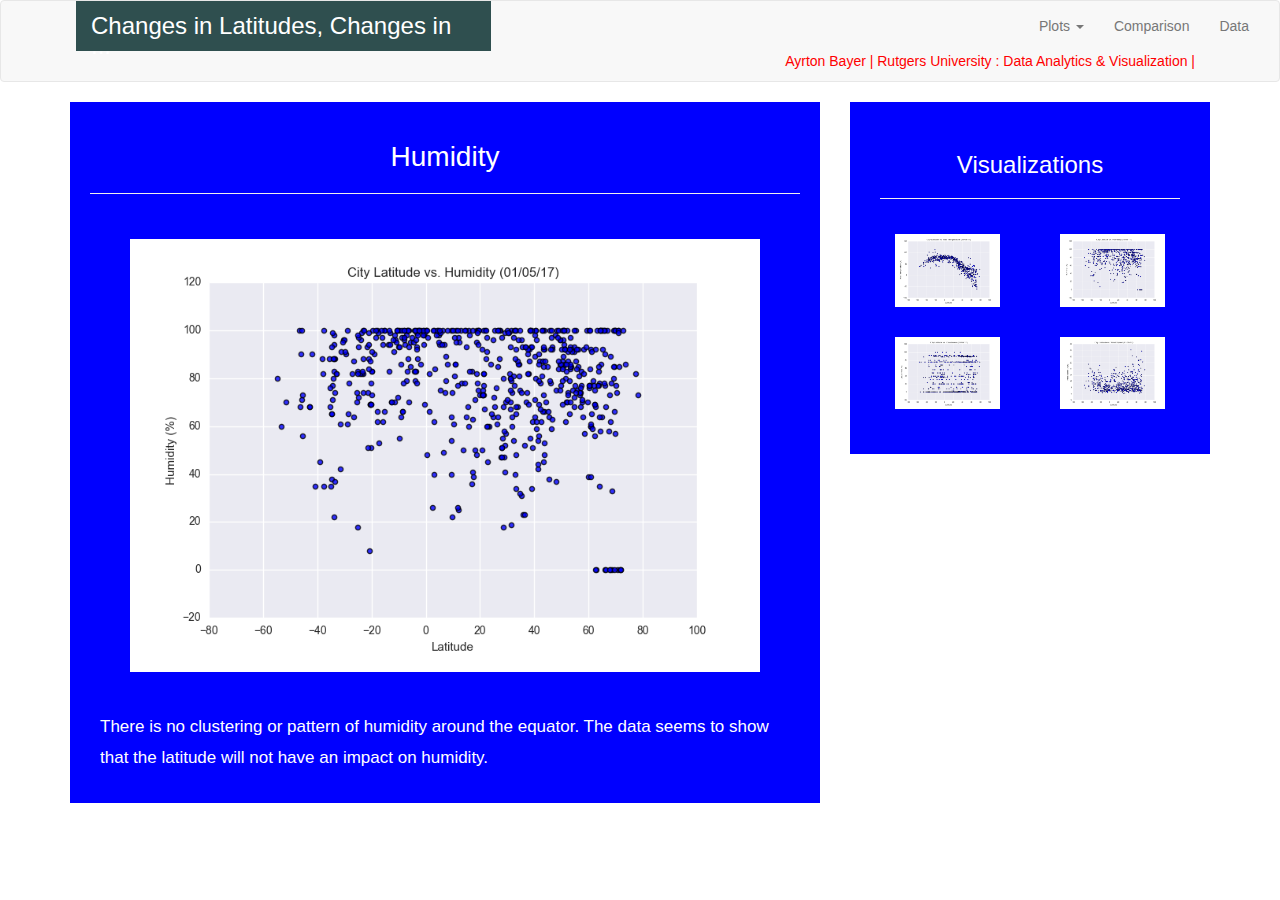
<file: Instructions/humid.html>
<!DOCTYPE html>
<html lang="en">

<head>
  <meta charset="UTF-8">
  <meta name="viewport" content="width=device-width, initial-scale=1.0">
  <meta http-equiv="X-UA-Compatible" content="ie=edge"> 
  <title>Humidity</title>
  <link rel="stylesheet" href="https://maxcdn.bootstrapcdn.com/bootstrap/3.3.7/css/bootstrap.min.css" integrity="sha384-BVYiiSIFeK1dGmJRAkycuHAHRg32OmUcww7on3RYdg4Va+PmSTsz/K68vbdEjh4u" crossorigin="anonymous">
  <link rel="stylesheet" href="style.css">
</head>

<body>
   <nav class="navbar navbar-default">
            <div class="container-fluid">
              
              <div class="navbar-header">
                <button type="button" class="navbar-toggle collapsed" data-toggle="collapse" data-target="#bs-example-navbar-collapse-1" aria-expanded="false">
                  <span class="sr-only">Toggle navigation</span>
                  <span class="icon-bar"></span>
                  <span class="icon-bar"></span>
                  <span class="icon-bar"></span>
                </button>
                <a class="navbar-brand" href="index.html">Changes in Latitudes, Changes in ...</a>
              </div>
              <div class="collapse navbar-collapse" id="bs-example-navbar-collapse-1">
                    <ul class="nav navbar-nav navbar-right">
                        <li class="dropdown">
                            <a href="#" class="dropdown-toggle" data-toggle="dropdown" role="button" aria-haspopup="true" aria-expanded="false">Plots
                                <span class="caret"></span>
                            </a>
                            <ul class="dropdown-menu">
                                <li>
                                    <a href="temp.html">Temperature</a>
                                </li>
                                <li>
                                    <a href="humid.html">Humidity</a>
                                </li>
                                <li>
                                    <a href="cloud.html">Cloudiness</a>
                                </li>
                                <li>
                                    <a href="wind.html">Wind Speed</a>
                                </li>
                            </ul>
                        </li>
                        <li>
                            <a href="comparison.html">Comparison</a>
                        </li>
                        <li>
                            <a href="data.html">Data</a>
                        </li>
                    </ul>
                </div>
    
            </div>
        </div>
        <div class="container">
            <div class="col-md-12">
                <div class="sigline">
                    <p>
                        Ayrton Bayer |   Rutgers University :  Data Analytics & Visualization   |
                    </p>
                </div>
            </div>
        </div>
    </nav>

          <div class="container">
                <div class="row row-grid">
                    
                    <div class="col-md-8">
                        <div class="box box-left">
                        <section id="intro">
                            <h1>Humidity</h1>
                            <hr>
                            <figure>
                                        <a target="_blank" href="Humidity_Latitude.png">
                                            <img id="viz-main" src="Humidity_Latitude.png" alt="Latitude vs. Humidity">
                                        </a>
                            </figure>
                            
                            <section id="summary">
                            <p>There is no clustering or pattern of humidity around the equator.  
                               The data seems to show that the latitude will not have an impact on humidity.
                            </p>
                            </section>
        
                        </section>
                        </div>
                    </div>
                
                    
                    <div class="col-md-4">
                        <div class="box box-right">
                        <h2>Visualizations</h2>
                        <hr>
        
                      
                      <div class="row">
                            <div class="col-xs-6 col-sm-3 col-md-6">
                                  <figure>
                                      <a href="temp.html">
                                          <img id="landing-viz" src="Temp_Latitude.png" alt="Latitude vs. Temperature">
                                      </a>
                                  </figure>
                              </div>
                          
                        <div class="col-xs-6 col-sm-3 col-md-6">
                                <figure>
                                    <a href="humid.html">
                                        <img id="landing-viz" src="Humidity_Latitude.png" alt="Latitude vs. Humidity">
                                    </a>
                                </figure>
                            </div>
      
                        <div class="col-xs-6 col-sm-3 col-md-6">
                                <figure>
                                    <a href="cloud.html">
                                        <img id="landing-viz" src="Cloudiness_Latitude.png" alt="Latitude vs. Cloudiness">
                                    </a>
                                </figure>
                            </div>
      
                        <div class="col-xs-6 col-sm-3 col-md-6">
                                <figure>
                                    <a href="wind.html">
                                        <img id="landing-viz" src="Wind_Speed_Latitude.png" alt="Latitude vs. Wind Speed">
                                    </a>
                                </figure>
                            </div>
        
                            </div>
                        </div>
                      </div>
                          
                    </div>
                </div>
        

    <script
    src="https://code.jquery.com/jquery-3.2.1.js"
    integrity="sha256-DZAnKJ/6XZ9si04Hgrsxu/8s717jcIzLy3oi35EouyE="
    crossorigin="anonymous"></script>

    <script src="https://maxcdn.bootstrapcdn.com/bootstrap/3.3.7/js/bootstrap.min.js" integrity="sha384-Tc5IQib027qvyjSMfHjOMaLkfuWVxZxUPnCJA7l2mCWNIpG9mGCD8wGNIcPD7Txa" crossorigin="anonymous">
    </script>      
    </body>
    </html>
</file>
<file: Instructions/style.css>
.navbar-default .navbar-brand {
    color: #ffffff;
    background-color: darkslategray;
    font-family: Impact, Haettenschweiler, 'Arial Narrow Bold', sans-serif;
    font-size: 24px;
    font-weight: 300;
}

.navbar-header{
    width:400px;
    margin-left:75px !important;
}

.sigline{
    color:red;
    text-align: right;
    font-family: Arial, Helvetica, sans-serif
    
}
.navbar-header .navbar-toggle .collapsed {
  float: right;
}

.content{
    margin-top:100px;
}

h1 {
  font-family: Impact, Haettenschweiler, 'Arial Narrow Bold', sans-serif;
	font-size: 28px;
  font-weight: 300;
  text-align: center
}

h2 {
  font-family: Impact, Haettenschweiler, 'Arial Narrow Bold', sans-serif;
	font-size: 24px;
  font-weight: 300;
  text-align: center
}

h3 {
  font-family: Impact, Haettenschweiler, 'Arial Narrow Bold', sans-serif;
  font-weight: 300;
  text-align: center;
}

.box {
  color: #fff;
  background: blue;
}

.box-left {
  padding: 20px;
}

.box-right {
  padding: 30px;
}

.box-single {
  padding: 50px;
  margin: 70px;
}

#summary {
  margin: 10px;
  font-size: 17px;
  line-height: 1.8em;
}


#city-sample {
	float: left;
	width: 200px;
	height: 200px;
	margin: 10px 20px;
}

#landing-viz {
  padding:15px 15px 15px 15px;
  width: 100%;
  height: 100%;
}

.figure:active{
  border: 5px solid #cc5500;
}

.jumbotron {
  color: #fff;
  background: #cc5500;
  width: 100%;
  height: 100%;
  padding: 25px
}

.table {
  color: #fff;
  background: #cc5500;
  width: 100%;
  height: 100%;
  padding: 15px

}

#viz-main {
  padding: 25px 40px 30px 40px;
  width: 100%;
 }

.row.row-grid [class*="col-"] + [class*="col-"] {
    margin-top: 30px;
}

@media (min-width: 1200px) {
    .row.row-grid [class*="col-lg-"] + [class*="col-lg-"] {
        margin-top: 0;
    }
}
@media (min-width: 992px) {
    .row.row-grid [class*="col-md-"] + [class*="col-md-"] {
        margin-top: 0;
    }
}
@media (min-width: 768px) {
    .row.row-grid [class*="col-sm-"] + [class*="col-sm-"] {
        margin-top: 0;
    }
}
@media (min-width: 768px) {
  .row.row-grid [class*="col-xs-"] + [class*="col-xs-"] {
      margin-top: 0;
  }
}
</file>
